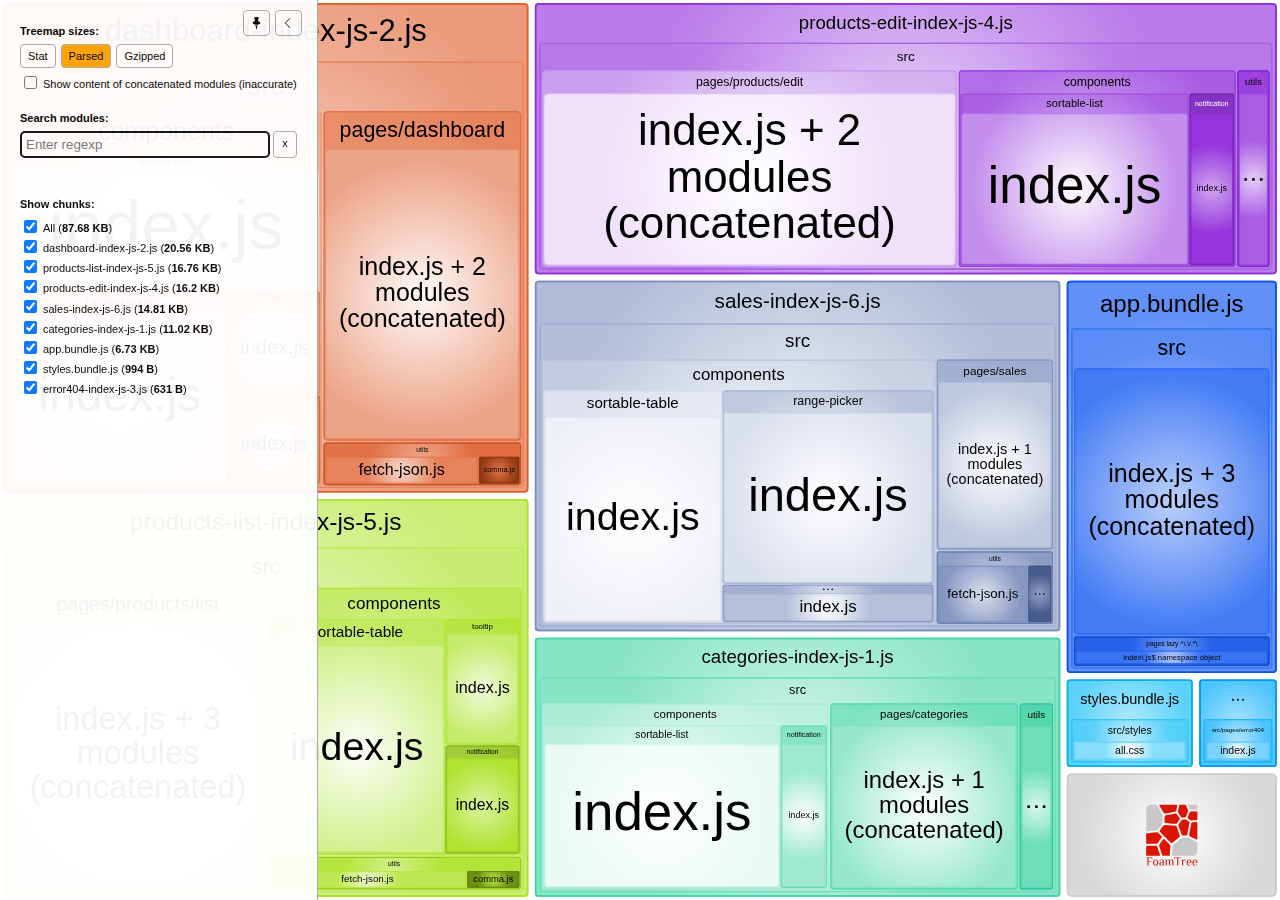
<file: report.html>
<!DOCTYPE html>
<html>
  <head>
    <meta charset="UTF-8"/>
    <meta name="viewport" content="width=device-width, initial-scale=1"/>
    <title>project-structure [8 Nov 2021 at 00:52]</title>
    <link rel="shortcut icon" href="[data-uri]" type="image/x-icon" />

    <script>
      window.enableWebSocket = false;
    </script>
    
  <!-- viewer.js -->
  <script>
    !function(e){var t={};function n(r){if(t[r])return t[r].exports;var i=t[r]={i:r,l:!1,exports:{}};return e[r].call(i.exports,i,i.exports,n),i.l=!0,i.exports}n.m=e,n.c=t,n.d=function(e,t,r){n.o(e,t)||Object.defineProperty(e,t,{enumerable:!0,get:r})},n.r=function(e){"undefined"!=typeof Symbol&&Symbol.toStringTag&&Object.defineProperty(e,Symbol.toStringTag,{value:"Module"}),Object.defineProperty(e,"__esModule",{value:!0})},n.t=function(e,t){if(1&t&&(e=n(e)),8&t)return e;if(4&t&&"object"==typeof e&&e&&e.__esModule)return e;var r=Object.create(null);if(n.r(r),Object.defineProperty(r,"default",{enumerable:!0,value:e}),2&t&&"string"!=typeof e)for(var i in e)n.d(r,i,function(t){return e[t]}.bind(null,i));return r},n.n=function(e){var t=e&&e.__esModule?function(){return e.default}:function(){return e};return n.d(t,"a",t),t},n.o=function(e,t){return Object.prototype.hasOwnProperty.call(e,t)},n.p="/",n(n.s=69)}([function(e,t,n){var r;
/*!
  Copyright (c) 2017 Jed Watson.
  Licensed under the MIT License (MIT), see
  http://jedwatson.github.io/classnames
*/!function(){"use strict";var n={}.hasOwnProperty;function i(){for(var e=[],t=0;t<arguments.length;t++){var r=arguments[t];if(r){var o=typeof r;if("string"===o||"number"===o)e.push(r);else if(Array.isArray(r)&&r.length){var a=i.apply(null,r);a&&e.push(a)}else if("object"===o)for(var s in r)n.call(r,s)&&r[s]&&e.push(s)}}return e.join(" ")}e.exports?(i.default=i,e.exports=i):void 0===(r=function(){return i}.apply(t,[]))||(e.exports=r)}()},function(e,t,n){var r=n(40);"string"==typeof r&&(r=[[e.i,r,""]]);var i={hmr:!0,transform:void 0,insertInto:void 0};n(3)(r,i);r.locals&&(e.exports=r.locals)},function(e,t,n){"use strict";e.exports=function(e){var t=[];return t.toString=function(){return this.map((function(t){var n=function(e,t){var n=e[1]||"",r=e[3];if(!r)return n;if(t&&"function"==typeof btoa){var i=(a=r,"/*# sourceMappingURL=data:application/json;charset=utf-8;base64,"+btoa(unescape(encodeURIComponent(JSON.stringify(a))))+" */"),o=r.sources.map((function(e){return"/*# sourceURL="+r.sourceRoot+e+" */"}));return[n].concat(o).concat([i]).join("\n")}var a;return[n].join("\n")}(t,e);return t[2]?"@media "+t[2]+"{"+n+"}":n})).join("")},t.i=function(e,n){"string"==typeof e&&(e=[[null,e,""]]);for(var r={},i=0;i<this.length;i++){var o=this[i][0];null!=o&&(r[o]=!0)}for(i=0;i<e.length;i++){var a=e[i];null!=a[0]&&r[a[0]]||(n&&!a[2]?a[2]=n:n&&(a[2]="("+a[2]+") and ("+n+")"),t.push(a))}},t}},function(e,t,n){var r,i,o={},a=(r=function(){return window&&document&&document.all&&!window.atob},function(){return void 0===i&&(i=r.apply(this,arguments)),i}),s=function(e,t){return t?t.querySelector(e):document.querySelector(e)},u=function(e){var t={};return function(e,n){if("function"==typeof e)return e();if(void 0===t[e]){var r=s.call(this,e,n);if(window.HTMLIFrameElement&&r instanceof window.HTMLIFrameElement)try{r=r.contentDocument.head}catch(i){r=null}t[e]=r}return t[e]}}(),l=null,c=0,h=[],f=n(29);function d(e,t){for(var n=0;n<e.length;n++){var r=e[n],i=o[r.id];if(i){i.refs++;for(var a=0;a<i.parts.length;a++)i.parts[a](r.parts[a]);for(;a<r.parts.length;a++)i.parts.push(m(r.parts[a],t))}else{var s=[];for(a=0;a<r.parts.length;a++)s.push(m(r.parts[a],t));o[r.id]={id:r.id,refs:1,parts:s}}}}function p(e,t){for(var n=[],r={},i=0;i<e.length;i++){var o=e[i],a=t.base?o[0]+t.base:o[0],s={css:o[1],media:o[2],sourceMap:o[3]};r[a]?r[a].parts.push(s):n.push(r[a]={id:a,parts:[s]})}return n}function g(e,t){var n=u(e.insertInto);if(!n)throw new Error("Couldn't find a style target. This probably means that the value for the 'insertInto' parameter is invalid.");var r=h[h.length-1];if("top"===e.insertAt)r?r.nextSibling?n.insertBefore(t,r.nextSibling):n.appendChild(t):n.insertBefore(t,n.firstChild),h.push(t);else if("bottom"===e.insertAt)n.appendChild(t);else{if("object"!=typeof e.insertAt||!e.insertAt.before)throw new Error("[Style Loader]\n\n Invalid value for parameter 'insertAt' ('options.insertAt') found.\n Must be 'top', 'bottom', or Object.\n (https://github.com/webpack-contrib/style-loader#insertat)\n");var i=u(e.insertAt.before,n);n.insertBefore(t,i)}}function b(e){if(null===e.parentNode)return!1;e.parentNode.removeChild(e);var t=h.indexOf(e);t>=0&&h.splice(t,1)}function v(e){var t=document.createElement("style");if(void 0===e.attrs.type&&(e.attrs.type="text/css"),void 0===e.attrs.nonce){var r=function(){0;return n.nc}();r&&(e.attrs.nonce=r)}return y(t,e.attrs),g(e,t),t}function y(e,t){Object.keys(t).forEach((function(n){e.setAttribute(n,t[n])}))}function m(e,t){var n,r,i,o;if(t.transform&&e.css){if(!(o="function"==typeof t.transform?t.transform(e.css):t.transform.default(e.css)))return function(){};e.css=o}if(t.singleton){var a=c++;n=l||(l=v(t)),r=C.bind(null,n,a,!1),i=C.bind(null,n,a,!0)}else e.sourceMap&&"function"==typeof URL&&"function"==typeof URL.createObjectURL&&"function"==typeof URL.revokeObjectURL&&"function"==typeof Blob&&"function"==typeof btoa?(n=function(e){var t=document.createElement("link");return void 0===e.attrs.type&&(e.attrs.type="text/css"),e.attrs.rel="stylesheet",y(t,e.attrs),g(e,t),t}(t),r=T.bind(null,n,t),i=function(){b(n),n.href&&URL.revokeObjectURL(n.href)}):(n=v(t),r=S.bind(null,n),i=function(){b(n)});return r(e),function(t){if(t){if(t.css===e.css&&t.media===e.media&&t.sourceMap===e.sourceMap)return;r(e=t)}else i()}}e.exports=function(e,t){if("undefined"!=typeof DEBUG&&DEBUG&&"object"!=typeof document)throw new Error("The style-loader cannot be used in a non-browser environment");(t=t||{}).attrs="object"==typeof t.attrs?t.attrs:{},t.singleton||"boolean"==typeof t.singleton||(t.singleton=a()),t.insertInto||(t.insertInto="head"),t.insertAt||(t.insertAt="bottom");var n=p(e,t);return d(n,t),function(e){for(var r=[],i=0;i<n.length;i++){var a=n[i];(s=o[a.id]).refs--,r.push(s)}e&&d(p(e,t),t);for(i=0;i<r.length;i++){var s;if(0===(s=r[i]).refs){for(var u=0;u<s.parts.length;u++)s.parts[u]();delete o[s.id]}}}};var x,w=(x=[],function(e,t){return x[e]=t,x.filter(Boolean).join("\n")});function C(e,t,n,r){var i=n?"":r.css;if(e.styleSheet)e.styleSheet.cssText=w(t,i);else{var o=document.createTextNode(i),a=e.childNodes;a[t]&&e.removeChild(a[t]),a.length?e.insertBefore(o,a[t]):e.appendChild(o)}}function S(e,t){var n=t.css,r=t.media;if(r&&e.setAttribute("media",r),e.styleSheet)e.styleSheet.cssText=n;else{for(;e.firstChild;)e.removeChild(e.firstChild);e.appendChild(document.createTextNode(n))}}function T(e,t,n){var r=n.css,i=n.sourceMap,o=void 0===t.convertToAbsoluteUrls&&i;(t.convertToAbsoluteUrls||o)&&(r=f(r)),i&&(r+="\n/*# sourceMappingURL=data:application/json;base64,"+btoa(unescape(encodeURIComponent(JSON.stringify(i))))+" */");var a=new Blob([r],{type:"text/css"}),s=e.href;e.href=URL.createObjectURL(a),s&&URL.revokeObjectURL(s)}},function(e,t,n){var r=n(32);"string"==typeof r&&(r=[[e.i,r,""]]);var i={hmr:!0,transform:void 0,insertInto:void 0};n(3)(r,i);r.locals&&(e.exports=r.locals)},function(e,t,n){"use strict";
/**
 * filesize
 *
 * @copyright 2018 Jason Mulligan <jason.mulligan@avoidwork.com>
 * @license BSD-3-Clause
 * @version 3.6.1
 */!function(t){var n=/^(b|B)$/,r={iec:{bits:["b","Kib","Mib","Gib","Tib","Pib","Eib","Zib","Yib"],bytes:["B","KiB","MiB","GiB","TiB","PiB","EiB","ZiB","YiB"]},jedec:{bits:["b","Kb","Mb","Gb","Tb","Pb","Eb","Zb","Yb"],bytes:["B","KB","MB","GB","TB","PB","EB","ZB","YB"]}},i={iec:["","kibi","mebi","gibi","tebi","pebi","exbi","zebi","yobi"],jedec:["","kilo","mega","giga","tera","peta","exa","zetta","yotta"]};function o(e){var t=arguments.length>1&&void 0!==arguments[1]?arguments[1]:{},o=[],a=0,s=void 0,u=void 0,l=void 0,c=void 0,h=void 0,f=void 0,d=void 0,p=void 0,g=void 0,b=void 0,v=void 0,y=void 0,m=void 0,x=void 0,w=void 0;if(isNaN(e))throw new Error("Invalid arguments");return l=!0===t.bits,v=!0===t.unix,u=t.base||2,b=void 0!==t.round?t.round:v?1:2,y=void 0!==t.separator&&t.separator||"",m=void 0!==t.spacer?t.spacer:v?"":" ",w=t.symbols||t.suffixes||{},x=2===u&&t.standard||"jedec",g=t.output||"string",h=!0===t.fullform,f=t.fullforms instanceof Array?t.fullforms:[],s=void 0!==t.exponent?t.exponent:-1,c=u>2?1e3:1024,(d=(p=Number(e))<0)&&(p=-p),(-1===s||isNaN(s))&&(s=Math.floor(Math.log(p)/Math.log(c)))<0&&(s=0),s>8&&(s=8),0===p?(o[0]=0,o[1]=v?"":r[x][l?"bits":"bytes"][s]):(a=p/(2===u?Math.pow(2,10*s):Math.pow(1e3,s)),l&&(a*=8)>=c&&s<8&&(a/=c,s++),o[0]=Number(a.toFixed(s>0?b:0)),o[1]=10===u&&1===s?l?"kb":"kB":r[x][l?"bits":"bytes"][s],v&&(o[1]="jedec"===x?o[1].charAt(0):s>0?o[1].replace(/B$/,""):o[1],n.test(o[1])&&(o[0]=Math.floor(o[0]),o[1]=""))),d&&(o[0]=-o[0]),o[1]=w[o[1]]||o[1],"array"===g?o:"exponent"===g?s:"object"===g?{value:o[0],suffix:o[1],symbol:o[1]}:(h&&(o[1]=f[s]?f[s]:i[x][s]+(l?"bit":"byte")+(1===o[0]?"":"s")),y.length>0&&(o[0]=o[0].toString().replace(".",y)),o.join(m))}o.partial=function(e){return function(t){return o(t,e)}},e.exports=o}("undefined"!=typeof window&&window)},function(e,t,n){var r=n(48);"string"==typeof r&&(r=[[e.i,r,""]]);var i={hmr:!0,transform:void 0,insertInto:void 0};n(3)(r,i);r.locals&&(e.exports=r.locals)},function(e,t,n){var r=n(37);"string"==typeof r&&(r=[[e.i,r,""]]);var i={hmr:!0,transform:void 0,insertInto:void 0};n(3)(r,i);r.locals&&(e.exports=r.locals)},function(e,t,n){var r=n(59),i=n(14),o=/[&<>"']/g,a=RegExp(o.source);e.exports=function(e){return(e=i(e))&&a.test(e)?e.replace(o,r):e}},function(e,t,n){var r=n(30);"string"==typeof r&&(r=[[e.i,r,""]]);var i={hmr:!0,transform:void 0,insertInto:void 0};n(3)(r,i);r.locals&&(e.exports=r.locals)},function(e,t,n){var r=n(31);"string"==typeof r&&(r=[[e.i,r,""]]);var i={hmr:!0,transform:void 0,insertInto:void 0};n(3)(r,i);r.locals&&(e.exports=r.locals)},function(e,t,n){var r=n(36);"string"==typeof r&&(r=[[e.i,r,""]]);var i={hmr:!0,transform:void 0,insertInto:void 0};n(3)(r,i);r.locals&&(e.exports=r.locals)},function(e,t,n){var r=n(61);"string"==typeof r&&(r=[[e.i,r,""]]);var i={hmr:!0,transform:void 0,insertInto:void 0};n(3)(r,i);r.locals&&(e.exports=r.locals)},function(e,t,n){var r=n(19).Symbol;e.exports=r},function(e,t,n){var r=n(56);e.exports=function(e){return null==e?"":r(e)}},function(e,t,n){var r=n(28);"string"==typeof r&&(r=[[e.i,r,""]]);var i={hmr:!0,transform:void 0,insertInto:void 0};n(3)(r,i);r.locals&&(e.exports=r.locals)},function(e,t,n){var r=n(38);"string"==typeof r&&(r=[[e.i,r,""]]);var i={hmr:!0,transform:void 0,insertInto:void 0};n(3)(r,i);r.locals&&(e.exports=r.locals)},function(e,t,n){var r=n(39);"string"==typeof r&&(r=[[e.i,r,""]]);var i={hmr:!0,transform:void 0,insertInto:void 0};n(3)(r,i);r.locals&&(e.exports=r.locals)},function(e,t){e.exports=function(e){var t=typeof e;return null!=e&&("object"==t||"function"==t)}},function(e,t,n){var r=n(42),i="object"==typeof self&&self&&self.Object===Object&&self,o=r||i||Function("return this")();e.exports=o},function(e,t,n){var r=n(44),i=n(47);e.exports=function(e){return"symbol"==typeof e||i(e)&&"[object Symbol]"==r(e)}},function(e,t){var n=RegExp("[\\u200d\\ud800-\\udfff\\u0300-\\u036f\\ufe20-\\ufe2f\\u20d0-\\u20ff\\ufe0e\\ufe0f]");e.exports=function(e){return n.test(e)}},function(e,t){
/**
 * Carrot Search FoamTree HTML5 (demo variant)
 * v3.4.5, 4fa198d722d767b68d0409e88290ea6de98d1eaa/4fa198d7, build FOAMTREE-SOFTWARE4-DIST-39, Jul 26, 2017
 * 
 * Carrot Search confidential.
 * Copyright 2002-2017, Carrot Search s.c, All Rights Reserved.
 */
!function(){var e,t=function(){var e,n=window.navigator.userAgent;try{window.localStorage.setItem("ftap5caavc","ftap5caavc"),window.localStorage.removeItem("ftap5caavc"),e=!0}catch(r){e=!1}return{of:function(){return/webkit/i.test(n)},mf:function(){return/Mac/.test(n)},lf:function(){return/iPad|iPod|iPhone/.test(n)},hf:function(){return/Android/.test(n)},ii:function(){return"ontouchstart"in window||!!window.DocumentTouch&&document instanceof window.DocumentTouch},hi:function(){return e},gi:function(){var e=document.createElement("canvas");return!(!e.getContext||!e.getContext("2d"))},Dd:function(e,n){return[].forEach&&t.gi()?e&&e():n&&n()}}}(),n=function(){function e(){return window.performance&&(window.performance.now||window.performance.mozNow||window.performance.msNow||window.performance.oNow||window.performance.webkitNow)||Date.now}var t=e();return{create:function(){return{now:(t=e(),function(){return t.call(window.performance)})};var t},now:function(){return t.call(window.performance)}}}();function r(){function r(){if(!u)throw"AF0";var e=n.now();0!==l&&(o.Kd=e-l),l=e,s=s.filter((function(e){return null!==e})),o.frames++;for(var t=0;t<s.length;t++){var r=s[t];null!==r&&(!0===r.ye.call(r.Yg)?s[t]=null:m.Sc(r.repeat)&&(r.repeat=r.repeat-1,0>=r.repeat&&(s[t]=null)))}s=s.filter((function(e){return null!==e})),u=!1,i(),0!==(e=n.now()-e)&&(o.Jd=e),o.totalTime+=e,o.Oe=1e3*o.frames/o.totalTime,l=0===s.length?0:n.now()}function i(){0<s.length&&!u&&(u=!0,a(r))}var o=this.rg={frames:0,totalTime:0,Jd:0,Kd:0,Oe:0};e=o;var a=t.lf()?function(e){window.setTimeout(e,0)}:window.requestAnimationFrame||window.webkitRequestAnimationFrame||window.mozRequestAnimationFrame||window.oRequestAnimationFrame||window.msRequestAnimationFrame||function(){var e=n.create();return function(t){var n=0;window.setTimeout((function(){var r=e.now();t(),n=e.now()-r}),16>n?16-n:0)}}(),s=[],u=!1,l=0;this.repeat=function(e,t,n){this.cancel(e),s.push({ye:e,Yg:n,repeat:t}),i()},this.d=function(e,t){this.repeat(e,1,t)},this.cancel=function(e){for(var t=0;t<s.length;t++){var n=s[t];null!==n&&n.ye===e&&(s[t]=null)}},this.k=function(){s=[]}}var i,o=t.Dd((function(){function e(){this.buffer=[],this.oa=0,this.Gc=m.extend({},s)}function t(e){return function(){var t,n=this.buffer,r=this.oa;for(n[r++]="call",n[r++]=e,n[r++]=arguments.length,t=0;t<arguments.length;t++)n[r++]=arguments[t];this.oa=r}}function n(e){return function(){return r[e].apply(r,arguments)}}(i=document.createElement("canvas")).width=1,i.height=1;var r=i.getContext("2d"),i=["font"],a="fillStyle globalAlpha globalCompositeOperation lineCap lineDashOffset lineJoin lineWidth miterLimit shadowBlur shadowColor shadowOffsetX shadowOffsetY strokeStyle textAlign textBaseline".split(" "),s={};return a.concat(i).forEach((function(e){s[e]=r[e]})),e.prototype.clear=function(){this.oa=0},e.prototype.Na=function(){return 0===this.oa},e.prototype.Ta=function(e){e instanceof o?function(e,t,n){for(var r=0,i=e.oa,o=e.buffer;r<n;)o[i++]=t[r++];e.oa=i}(e,this.buffer,this.oa):function(e,t,n,r){for(var i=0;i<n;)switch(t[i++]){case"set":e[t[i++]]=t[i++];break;case"setGlobalAlpha":e[t[i++]]=t[i++]*r;break;case"call":var o=t[i++];switch(t[i++]){case 0:e[o]();break;case 1:e[o](t[i++]);break;case 2:e[o](t[i++],t[i++]);break;case 3:e[o](t[i++],t[i++],t[i++]);break;case 4:e[o](t[i++],t[i++],t[i++],t[i++]);break;case 5:e[o](t[i++],t[i++],t[i++],t[i++],t[i++]);break;case 6:e[o](t[i++],t[i++],t[i++],t[i++],t[i++],t[i++]);break;case 7:e[o](t[i++],t[i++],t[i++],t[i++],t[i++],t[i++],t[i++]);break;case 8:e[o](t[i++],t[i++],t[i++],t[i++],t[i++],t[i++],t[i++],t[i++]);break;case 9:e[o](t[i++],t[i++],t[i++],t[i++],t[i++],t[i++],t[i++],t[i++],t[i++]);break;default:throw"CB0"}}}(e,this.buffer,this.oa,m.B(e.globalAlpha,1))},e.prototype.replay=e.prototype.Ta,e.prototype.d=function(){return new e},e.prototype.scratch=e.prototype.d,"arc arcTo beginPath bezierCurveTo clearRect clip closePath drawImage fill fillRect fillText lineTo moveTo putImageData quadraticCurveTo rect rotate scale setLineDash setTransform stroke strokeRect strokeText transform translate".split(" ").forEach((function(n){e.prototype[n]=t(n)})),["measureText","createLinearGradient","createRadialGradient","createPattern","getLineDash"].forEach((function(t){e.prototype[t]=n(t)})),["save","restore"].forEach((function(r){e.prototype[r]=function(e,t){return function(){e.apply(this,arguments),t.apply(this,arguments)}}(t(r),n(r))})),i.forEach((function(t){Object.defineProperty(e.prototype,t,{set:function(e){r[t]=e,this.Gc[t]=e;var n=this.buffer;n[this.oa++]="set",n[this.oa++]=t,n[this.oa++]=e},get:function(){return this.Gc[t]}})})),a.forEach((function(t){Object.defineProperty(e.prototype,t,{set:function(e){this.Gc[t]=e;var n=this.buffer;n[this.oa++]="globalAlpha"===t?"setGlobalAlpha":"set",n[this.oa++]=t,n[this.oa++]=e},get:function(){return this.Gc[t]}})})),e.prototype.roundRect=function(e,t,n,r,i){this.beginPath(),this.moveTo(e+i,t),this.lineTo(e+n-i,t),this.quadraticCurveTo(e+n,t,e+n,t+i),this.lineTo(e+n,t+r-i),this.quadraticCurveTo(e+n,t+r,e+n-i,t+r),this.lineTo(e+i,t+r),this.quadraticCurveTo(e,t+r,e,t+r-i),this.lineTo(e,t+i),this.quadraticCurveTo(e,t,e+i,t),this.closePath()},e.prototype.fillPolygonWithText=function(e,t,n,r,i){i||(i={});var a={sb:m.B(i.maxFontSize,D.Ea.sb),Zc:m.B(i.minFontSize,D.Ea.Zc),lineHeight:m.B(i.lineHeight,D.Ea.lineHeight),pb:m.B(i.horizontalPadding,D.Ea.pb),eb:m.B(i.verticalPadding,D.Ea.eb),tb:m.B(i.maxTotalTextHeight,D.Ea.tb),fontFamily:m.B(i.fontFamily,D.Ea.fontFamily),fontStyle:m.B(i.fontStyle,D.Ea.fontStyle),fontVariant:m.B(i.fontVariant,D.Ea.fontVariant),fontWeight:m.B(i.fontWeight,D.Ea.fontWeight),verticalAlign:m.B(i.verticalAlign,D.Ea.verticalAlign)},s=i.cache;if(s&&m.Q(i,"area")){s.jd||(s.jd=new o);var u=i.area,l=m.B(i.cacheInvalidationThreshold,.05);e=D.xe(a,this,r,e,z.q(e,{}),{x:t,y:n},i.allowForcedSplit||!1,i.allowEllipsis||!1,s,u,l,i.invalidateCache)}else e=D.Le(a,this,r,e,z.q(e,{}),{x:t,y:n},i.allowForcedSplit||!1,i.allowEllipsis||!1);return e.la?{fit:!0,lineCount:e.mc,fontSize:e.fontSize,box:{x:e.da.x,y:e.da.y,w:e.da.f,h:e.da.i},ellipsis:e.ec}:{fit:!1}},e})),a=t.Dd((function(){function e(e){this.O=e,this.d=[],this.Ib=[void 0],this.Nc=["#SIZE#px sans-serif"],this.Ld=[0],this.Md=[1],this.ie=[0],this.je=[0],this.ke=[0],this.Qd=[10],this.hc=[10],this.Sb=[this.Ib,this.Nc,this.hc,this.Ld,this.Md,this.ie,this.Qd,this.je,this.ke],this.ga=[1,0,0,1,0,0]}function t(e){var t=e.O,n=e.Sb[0].length-1;e.Ib[n]&&(t.setLineDash(e.Ib[n]),t.Tj=e.Ld[n]),t.miterLimit=e.Qd[n],t.lineWidth=e.Md[n],t.shadowBlur=e.ie[n],t.shadowOffsetX=e.je[n],t.shadowOffsetY=e.ke[n],t.font=e.Nc[n].replace("#SIZE#",e.hc[n].toString())}function n(e,t,n){return e*n[0]+t*n[2]+n[4]}function r(e,t,n){return e*n[1]+t*n[3]+n[5]}function i(e,t){for(var n=0;n<e.length;n++)e[n]*=t[0];return e}e.prototype.save=function(){this.d.push(this.ga.slice(0));for(var e=0;e<this.Sb.length;e++){var t=this.Sb[e];t.push(t[t.length-1])}this.O.save()},e.prototype.restore=function(){this.ga=this.d.pop();for(var e=0;e<this.Sb.length;e++)this.Sb[e].pop();this.O.restore(),t(this)},e.prototype.scale=function(e,n){(r=this.ga)[0]*=e,r[1]*=e,r[2]*=n,r[3]*=n;var r=this.ga,o=this.Sb,a=o[0].length-1,s=this.Ib[a];for(s&&i(s,r),s=2;s<o.length;s++){o[s][a]*=r[0]}t(this)},e.prototype.translate=function(e,t){var n=this.ga;n[4]+=n[0]*e+n[2]*t,n[5]+=n[1]*e+n[3]*t},["moveTo","lineTo"].forEach((function(t){e.prototype[t]=function(e){return function(t,i){var o=this.ga;return this.O[e].call(this.O,n(t,i,o),r(t,i,o))}}(t)})),["clearRect","fillRect","strokeRect","rect"].forEach((function(t){e.prototype[t]=function(e){return function(t,i,o,a){var s=this.ga;return this.O[e].call(this.O,n(t,i,s),r(t,i,s),o*s[0],a*s[3])}}(t)})),"fill stroke beginPath closePath clip createImageData createPattern getImageData putImageData getLineDash setLineDash".split(" ").forEach((function(t){e.prototype[t]=function(e){return function(){return this.O[e].apply(this.O,arguments)}}(t)})),[{vb:"lineDashOffset",zb:function(e){return e.Ld}},{vb:"lineWidth",zb:function(e){return e.Md}},{vb:"miterLimit",zb:function(e){return e.Qd}},{vb:"shadowBlur",zb:function(e){return e.ie}},{vb:"shadowOffsetX",zb:function(e){return e.je}},{vb:"shadowOffsetY",zb:function(e){return e.ke}}].forEach((function(t){Object.defineProperty(e.prototype,t.vb,{set:function(e){var n=t.zb(this);e*=this.ga[0],n[n.length-1]=e,this.O[t.vb]=e}})}));var o=/(\d+(?:\.\d+)?)px/;return Object.defineProperty(e.prototype,"font",{set:function(e){var t=o.exec(e);if(1<t.length){var n=this.hc.length-1;this.hc[n]=parseFloat(t[1]),this.Nc[n]=e.replace(o,"#SIZE#px"),this.O.font=this.Nc[n].replace("#SIZE#",(this.hc[n]*this.ga[0]).toString())}}}),"fillStyle globalAlpha globalCompositeOperation lineCap lineJoin shadowColor strokeStyle textAlign textBaseline".split(" ").forEach((function(t){Object.defineProperty(e.prototype,t,{set:function(e){this.O[t]=e}})})),e.prototype.arc=function(e,t,i,o,a,s){var u=this.ga;this.O.arc(n(e,t,u),r(e,t,u),i*u[0],o,a,s)},e.prototype.arcTo=function(e,t,i,o,a){var s=this.ga;this.O.arc(n(e,t,s),r(e,t,s),n(i,o,s),r(i,o,s),a*s[0])},e.prototype.bezierCurveTo=function(e,t,i,o,a,s){var u=this.ga;this.O.bezierCurveTo(n(e,t,u),r(e,t,u),n(i,o,u),r(i,o,u),n(a,s,u),r(a,s,u))},e.prototype.drawImage=function(e,t,i,o,a,s,u,l,c){function h(t,i,o,a){d.push(n(t,i,f)),d.push(r(t,i,f)),o=m.V(o)?e.width:o,a=m.V(a)?e.height:a,d.push(o*f[0]),d.push(a*f[3])}var f=this.ga,d=[e];m.V(s)?h(t,i,o,a):h(s,u,l,c),this.O.drawImage.apply(this.O,d)},e.prototype.quadraticCurveTo=function(e,t,i,o){var a=this.ga;this.O.quadraticCurveTo(n(e,t,a),r(e,t,a),n(i,o,a),r(i,o,a))},e.prototype.fillText=function(e,t,i,o){var a=this.ga;this.O.fillText(e,n(t,i,a),r(t,i,a),m.Sc(o)?o*a[0]:1e20)},e.prototype.setLineDash=function(e){e=i(e.slice(0),this.ga),this.Ib[this.Ib.length-1]=e,this.O.setLineDash(e)},e})),s=(i=!t.of()||t.lf()||t.hf()?1:7,{eh:function(){function e(e){e.beginPath(),u.le(e,l)}(a=document.createElement("canvas")).width=800,a.height=600;var t,r=a.getContext("2d"),o=a.width,a=a.height,s=0,l=[{x:0,y:100}];for(t=1;6>=t;t++)s=2*t*Math.PI/6,l.push({x:0+100*Math.sin(s),y:0+100*Math.cos(s)});t={polygonPlainFill:[e,function(e){e.fillStyle="rgb(255, 0, 0)",e.fill()}],polygonPlainStroke:[e,function(e){e.strokeStyle="rgb(128, 0, 0)",e.lineWidth=2,e.closePath(),e.stroke()}],polygonGradientFill:[e,function(e){var t=e.createRadialGradient(0,0,10,0,0,60);t.addColorStop(0,"rgb(255, 0, 0)"),t.addColorStop(1,"rgb(255, 255, 0)"),e.fillStyle=t,e.fill()}],polygonGradientStroke:[e,function(e){var t=e.createLinearGradient(-100,-100,100,100);t.addColorStop(0,"rgb(224, 0, 0)"),t.addColorStop(1,"rgb(32, 0, 0)"),e.strokeStyle=t,e.lineWidth=2,e.closePath(),e.stroke()}],polygonExposureShadow:[e,function(e){e.shadowBlur=50,e.shadowColor="rgba(0, 0, 0, 1)",e.fillStyle="rgba(0, 0, 0, 1)",e.globalCompositeOperation="source-over",e.fill(),e.shadowBlur=0,e.shadowColor="transparent",e.globalCompositeOperation="destination-out",e.fill()}],labelPlainFill:[function(e){e.fillStyle="#000",e.font="24px sans-serif",e.textAlign="center"},function(e){e.fillText("Some text",0,-16),e.fillText("for testing purposes",0,16)}]},s=100/Object.keys(t).length;var c,h=n.now(),f={};for(c in t){var d,p=t[c],g=n.now(),b=0;do{for(r.save(),r.translate(Math.random()*o,Math.random()*a),d=3*Math.random()+.5,r.scale(d,d),d=0;d<p.length;d++)p[d](r);r.restore(),b++,d=n.now()}while(d-g<s);f[c]=i*(d-g)/b}return f.total=n.now()-h,f}}),u={le:function(e,t){var n=t[0];e.moveTo(n.x,n.y);for(var r=t.length-1;0<r;r--)n=t[r],e.lineTo(n.x,n.y)},rj:function(e,t,n,r){var i,o,a,s,u,l=[],c=0,h=t.length;for(a=0;a<h;a++)i=t[a],o=t[(a+1)%h],i=z.d(i,o),i=Math.sqrt(i),l.push(i),c+=i;n=r*(n+.5*r*c/h),r={};c={};var f={};for(a=0;a<h;a++)i=t[a],o=t[(a+1)%h],s=t[(a+2)%h],u=l[(a+1)%h],u=Math.min(.5,n/u),z.Aa(1-u,o,s,c),z.Aa(u,o,s,f),0==a&&(s=Math.min(.5,n/l[0]),z.Aa(s,i,o,r),e.moveTo(r.x,r.y)),e.quadraticCurveTo(o.x,o.y,c.x,c.y),e.lineTo(f.x,f.y);return!0}};function l(e){function t(e){c[e].style.opacity=f*h[e]}function n(e){e.width=Math.round(o*e.n),e.height=Math.round(a*e.n)}function r(){return/relative|absolute|fixed/.test(window.getComputedStyle(i,null).getPropertyValue("position"))}var i,o,a,s,u,l=[],c={},h={},f=0;this.H=function(t){i=t,r()||(i.style.position="relative"),0!=i.clientWidth&&0!=i.clientHeight||I.Pa("element has zero dimensions: "+i.clientWidth+" x "+i.clientHeight+"."),i.innerHTML="",o=i.clientWidth,a=i.clientHeight,s=0!==o?o:void 0,u=0!==a?a:void 0,"embedded"===i.getAttribute("data-foamtree")&&I.Pa("visualization already embedded in the element."),i.setAttribute("data-foamtree","embedded"),e.c.p("stage:initialized",this,i,o,a)},this.lb=function(){i.removeAttribute("data-foamtree"),l=[],c={},e.c.p("stage:disposed",this,i)},this.k=function(){if(r()||(i.style.position="relative"),o=i.clientWidth,a=i.clientHeight,0!==o&&0!==a&&(o!==s||a!==u)){for(var t=l.length-1;0<=t;t--)n(l[t]);e.c.p("stage:resized",s,u,o,a),s=o,u=a}},this.fj=function(e,t){e.n=t,n(e)},this.oc=function(r,o,a){var s=document.createElement("canvas");return s.setAttribute("style","position: absolute; top: 0; bottom: 0; left: 0; right: 0; width: 100%; height: 100%; -webkit-touch-callout: none; -webkit-user-select: none; -moz-user-select: none; -ms-user-select: none; user-select: none;"),s.n=o,n(s),l.push(s),c[r]=s,h[r]=1,t(r),a||i.appendChild(s),e.c.p("stage:newLayer",r,s),s},this.kc=function(e,n){return m.V(n)||(h[e]=n,t(e)),h[e]},this.d=function(e){return m.V(e)||(f=e,m.Ga(c,(function(e,n){t(n)}))),f}}function c(e){function t(e,t,n){return y=!0,p.x=0,p.y=0,g.x=0,g.y=0,a=f,s.x=d.x,s.y=d.y,t(),u*=e,l=n?u/a:e,l=Math.max(.25/a,l),!0}function n(e,t){return t.x=e.x/f+d.x,t.y=e.y/f+d.y,t}function r(e,t,n,r,i,o,a,s,u){var l=(e-n)*(o-s)-(t-r)*(i-a);return!(1e-5>Math.abs(l))&&(u.x=((e*r-t*n)*(i-a)-(e-n)*(i*s-o*a))/l,u.y=((e*r-t*n)*(o-s)-(t-r)*(i*s-o*a))/l,!0)}var i,o,a=1,s={x:0,y:0},u=1,l=1,c=1,h={x:0,y:0},f=1,d={x:0,y:0},p={x:0,y:0},g={x:0,y:0},b={x:0,y:0,f:0,i:0},v={x:0,y:0,f:0,i:0,scale:1},y=!0;e.c.j("stage:initialized",(function(e,t,n,r){i=n,o=r,b.x=0,b.y=0,b.f=n,b.i=r,v.x=0,v.y=0,v.f=n,v.i=r,v.scale=1})),e.c.j("stage:resized",(function(e,t,n,r){function a(e){e.x*=l,e.y*=c}function u(e){a(e),e.f*=l,e.i*=c}i=n,o=r;var l=n/e,c=r/t;a(s),a(d),a(h),a(p),a(g),u(b),u(v)})),this.Yb=function(e,r){return t(r,(function(){n(e,h)}),!0)},this.Y=function(e,n){if(1==Math.round(1e4*n)/1e4){var i=b.x-d.x,o=b.y-d.y;return t(1,(function(){}),!0),this.d(-i,-o)}return t(n,(function(){for(var t=!1;!t;){t=Math.random();var n=Math.random(),i=Math.random(),o=Math.random();t=r(e.x+t*e.f,e.y+n*e.i,b.x+t*b.f,b.y+n*b.i,e.x+i*e.f,e.y+o*e.i,b.x+i*b.f,b.y+o*b.i,h)}}),!0)},this.sc=function(e,n){var a,s,u,l;return(a=e.f/e.i)<(s=i/o)?(u=e.i*s,l=e.i,a=e.x-.5*(u-e.f),s=e.y):a>s?(u=e.f,l=e.f*o/i,a=e.x,s=e.y-.5*(l-e.i)):(a=e.x,s=e.y,u=e.f,l=e.i),a-=u*n,u*=1+2*n,r(a,s-=l*n,d.x,d.y,a+u,s,d.x+i/f,d.y,h)?t(i/f/u,m.ta,!1):(y=!1,this.d(f*(d.x-a),f*(d.y-s)))},this.d=function(e,t){var n=Math.round(1e4*e)/1e4,r=Math.round(1e4*t)/1e4;return g.x+=n/f,g.y+=r/f,0!==n||0!==r},this.reset=function(e){return e&&this.content(0,0,i,o),this.Y({x:b.x+d.x,y:b.y+d.y,f:b.f/f,i:b.i/f},c/u)},this.Qb=function(e){c=Math.min(1,Math.round(1e4*(e||u))/1e4)},this.k=function(){return d.x<b.x?(b.x-d.x)*f:d.x+i/f>b.x+b.f?-(d.x+i/f-b.x-b.f)*f:0},this.A=function(){return d.y<b.y?(b.y-d.y)*f:d.y+o/f>b.y+b.i?-(d.y+o/f-b.y-b.i)*f:0},this.update=function(e){var t=Math.abs(Math.log(l));6>t?t=2:(t/=4,t+=3*t*(1<l?e:1-e)),t=1<l?Math.pow(e,t):1-Math.pow(1-e,t),f=a*(t=(y?t:1)*(l-1)+1),d.x=h.x-(h.x-s.x)/t,d.y=h.y-(h.y-s.y)/t,d.x-=p.x*(1-e)+g.x*e,d.y-=p.y*(1-e)+g.y*e,1===e&&(p.x=g.x,p.y=g.y),v.x=d.x,v.y=d.y,v.f=i/f,v.i=o/f,v.scale=f},this.S=function(e){return e.x=v.x,e.y=v.y,e.scale=v.scale,e},this.absolute=function(e,t){return n(e,t||{})},this.nd=function(e,t){var n=t||{};return n.x=(e.x-d.x)*f,n.y=(e.y-d.y)*f,n},this.Hc=function(e){return this.scale()<c/e},this.Rd=function(){return m.Fd(f,1)},this.scale=function(){return Math.round(1e4*f)/1e4},this.content=function(e,t,n,r){b.x=e,b.y=t,b.f=n,b.i=r},this.Jc=function(e,t){var n;for(n=e.length-1;0<=n;n--){var r=e[n];r.save(),r.scale(f,f),r.translate(-d.x,-d.y)}for(t(v),n=e.length-1;0<=n;n--)(r=e[n]).restore()}}var h=new function(){function e(e){if("hsl"==e.model||"hsla"==e.model)return e;var t,n=e.r/=255,r=e.g/=255,i=e.b/=255,o=Math.max(n,r,i),a=(o+(u=Math.min(n,r,i)))/2;if(o==u)t=u=0;else{var s=o-u,u=.5<a?s/(2-o-u):s/(o+u);switch(o){case n:t=(r-i)/s+(r<i?6:0);break;case r:t=(i-n)/s+2;break;case i:t=(n-r)/s+4}t/=6}return e.h=360*t,e.s=100*u,e.l=100*a,e.model="hsl",e}var t={h:0,s:0,l:0,a:1,model:"hsla"};this.Ba=function(n){return m.Tc(n)?e(h.Hg(n)):m.jc(n)?e(n):t},this.Hg=function(e){var n;return(n=/rgba\(\s*([^,\s]+)\s*,\s*([^,\s]+)\s*,\s*([^,\s]+)\s*,\s*([^,\s]+)\s*\)/.exec(e))&&5==n.length?{r:parseFloat(n[1]),g:parseFloat(n[2]),b:parseFloat(n[3]),a:parseFloat(n[4]),model:"rgba"}:(n=/hsla\(\s*([^,\s]+)\s*,\s*([^,%\s]+)%\s*,\s*([^,\s%]+)%\s*,\s*([^,\s]+)\s*\)/.exec(e))&&5==n.length?{h:parseFloat(n[1]),s:parseFloat(n[2]),l:parseFloat(n[3]),a:parseFloat(n[4]),model:"hsla"}:(n=/rgb\(\s*([^,\s]+)\s*,\s*([^,\s]+)\s*,\s*([^,\s]+)\s*\)/.exec(e))&&4==n.length?{r:parseFloat(n[1]),g:parseFloat(n[2]),b:parseFloat(n[3]),a:1,model:"rgb"}:(n=/hsl\(\s*([^,\s]+)\s*,\s*([^,\s%]+)%\s*,\s*([^,\s%]+)%\s*\)/.exec(e))&&4==n.length?{h:parseFloat(n[1]),s:parseFloat(n[2]),l:parseFloat(n[3]),a:1,model:"hsl"}:(n=/#([0-9a-fA-F]{2})([0-9a-fA-F]{2})([0-9a-fA-F]{2})/.exec(e))&&4==n.length?{r:parseInt(n[1],16),g:parseInt(n[2],16),b:parseInt(n[3],16),a:1,model:"rgb"}:(n=/#([0-9a-fA-F])([0-9a-fA-F])([0-9a-fA-F])/.exec(e))&&4==n.length?{r:17*parseInt(n[1],16),g:17*parseInt(n[2],16),b:17*parseInt(n[3],16),a:1,model:"rgb"}:t},this.Cg=function(e){function t(e,t,n){return 0>n&&(n+=1),1<n&&(n-=1),n<1/6?e+6*(t-e)*n:.5>n?t:n<2/3?e+(t-e)*(2/3-n)*6:e}if("rgb"==e.model||"rgba"==e.model)return Math.sqrt(e.r*e.r*.241+e.g*e.g*.691+e.b*e.b*.068)/255;var n,r;n=e.l/100;var i=e.s/100;if(r=e.h/360,0==e.Wj)n=e=r=n;else{var o=2*n-(i=.5>n?n*(1+i):n+i-n*i);n=t(o,i,r+1/3),e=t(o,i,r),r=t(o,i,r-1/3)}return Math.sqrt(65025*n*n*.241+65025*e*e*.691+65025*r*r*.068)/255},this.Ng=function(e){if(m.Tc(e))return e;if(!m.jc(e))return"#000";switch(e.model){case"hsla":return h.Ig(e);case"hsl":return h.Ac(e);case"rgba":return h.Lg(e);case"rgb":return h.Kg(e);default:return"#000"}},this.Lg=function(e){return"rgba("+(.5+e.r|0)+","+(.5+e.g|0)+","+(.5+e.b|0)+","+e.a+")"},this.Kg=function(e){return"rgba("+(.5+e.r|0)+","+(.5+e.g|0)+","+(.5+e.b|0)+")"},this.Ig=function(e){return"hsla("+(.5+e.h|0)+","+(.5+e.s|0)+"%,"+(.5+e.l|0)+"%,"+e.a+")"},this.Ac=function(e){return"hsl("+(.5+e.h|0)+","+(.5+e.s|0)+"%,"+(.5+e.l|0)+"%)"},this.Y=function(e,t,n){return"hsl("+(.5+e|0)+","+(.5+t|0)+"%,"+(.5+n|0)+"%)"}};function f(){var e,t=!1,n=[],r=this,i=new function(){this.N=function(i){return i&&(t?i.apply(r,e):n.push(i)),this},this.ih=function(e){return r=e,{then:this.N}}};this.J=function(){e=arguments;for(var i=0;i<n.length;i++)n[i].apply(r,e);return t=!0,this},this.L=function(){return i}}function d(e){var t=new f,n=e.length;if(0<e.length)for(var r=e.length-1;0<=r;r--)e[r].N((function(){0==--n&&t.J()}));else t.J();return t.L()}function p(e){var t=0;this.d=function(){t++},this.k=function(){0===--t&&e()},this.clear=function(){t=0},this.A=function(){return 0===t}}var g=function(e,t,n,r){return r=r||{},e=e.getBoundingClientRect(),r.x=t-e.left,r.y=n-e.top,r};function b(){var e=document,t={};this.addEventListener=function(n,r){var i=t[n];i||(i=[],t[n]=i),i.push(r),e.addEventListener(n,r)},this.d=function(){m.Ga(t,(function(t,n){for(var r=t.length-1;0<=r;r--)e.removeEventListener(n,t[r])}))}}function v(e){function n(e){return function(t){r(t)&&e.apply(this,arguments)}}function r(t){for(t=t.target;t;){if(t===e)return!0;t=t.parentElement}return!1}function i(e,t,n){o(e,n=n||{});for(var r=0;r<t.length;r++)t[r].call(e.target,n);return(void 0===n.Mb&&n.zi||"prevent"===n.Mb)&&e.preventDefault(),n}function o(t,n){return g(e,t.clientX,t.clientY,n),n.altKey=t.altKey,n.metaKey=t.metaKey,n.ctrlKey=t.ctrlKey,n.shiftKey=t.shiftKey,n.xb=3===t.which,n}var a=new b,s=[],u=[],l=[],c=[],h=[],f=[],d=[],p=[],v=[],y=[],m=[];this.d=function(e){s.push(e)},this.k=function(e){h.push(e)},this.ya=function(e){u.push(e)},this.Ba=function(e){l.push(e)},this.Pa=function(e){c.push(e)},this.Aa=function(e){m.push(e)},this.za=function(e){f.push(e)},this.Ja=function(e){d.push(e)},this.Y=function(e){p.push(e)},this.A=function(e){v.push(e)},this.S=function(e){y.push(e)},this.lb=function(){a.d()};var x,w,C,S,T={x:0,y:0},M={x:0,y:0},k=!1,j=!1;a.addEventListener("mousedown",n((function(t){if(t.target!==e){var n=i(t,l);M.x=n.x,M.y=n.y,T.x=n.x,T.y=n.y,k=!0,i(t,p),w=!1,x=window.setTimeout((function(){100>z.d(T,n)&&(window.clearTimeout(S),i(t,u),w=!0)}),400)}}))),a.addEventListener("mouseup",(function(e){if(i(e,c),k){if(j&&i(e,y),window.clearTimeout(x),!w&&!j&&r(e)){var t=function(e){var t={};return t.x=e.pageX,t.y=e.pageY,t}(e);C&&100>z.d(t,C)?i(e,h):i(e,s),C=t,S=window.setTimeout((function(){C=null}),350)}j=k=!1}})),a.addEventListener("mousemove",(function(e){var t=o(e,{});r(e)&&i(e,f,{type:"move"}),T.x=t.x,T.y=t.y,k&&!j&&100<z.d(M,T)&&(j=!0),j&&i(e,v,t)})),a.addEventListener("mouseout",n((function(e){i(e,d,{type:"out"})}))),a.addEventListener(void 0!==document.onmousewheel?"mousewheel":"MozMousePixelScroll",n((function(e){var n=e.wheelDelta,r=e.detail;i(e,m,{wd:(r?n?0<n/r/40*r?1:-1:-r/(t.mf()?40:19):n/40)/3,zi:!0})}))),a.addEventListener("contextmenu",n((function(e){e.preventDefault()})))}var y=function(){function e(e){return function(t){return Math.pow(t,e)}}function t(e){return function(t){return 1-Math.pow(1-t,e)}}function n(e){return function(t){return 1>(t*=2)?.5*Math.pow(t,e):1-.5*Math.abs(Math.pow(2-t,e))}}function r(e){return function(t){for(var n=0;n<e.length;n++)t=(0,e[n])(t);return t}}return{pa:function(e){switch(e){case"linear":return y.Jb;case"bounce":return y.Vg;case"squareIn":return y.og;case"squareOut":return y.Rb;case"squareInOut":return y.pg;case"cubicIn":return y.Zg;case"cubicOut":return y.ze;case"cubicInOut":return y.$g;case"quadIn":return y.Ri;case"quadOut":return y.Ti;case"quadInOut":return y.Si;default:return y.Jb}},Jb:function(e){return e},Vg:r([n(2),function(e){return 0===e?0:1===e?1:e*(e*(e*(e*(25.9425*e-85.88)+105.78)-58.69)+13.8475)}]),og:e(2),Rb:t(2),pg:n(2),Zg:e(3),ze:t(3),$g:n(3),Ri:e(2),Ti:t(2),Si:n(2),d:r}}(),m={V:function(e){return void 0===e},nf:function(e){return null===e},Sc:function(e){return"[object Number]"===Object.prototype.toString.call(e)},Tc:function(e){return"[object String]"===Object.prototype.toString.call(e)},Gd:function(e){return"function"==typeof e},jc:function(e){return e===Object(e)},Fd:function(e,t){return 1e-6>e-t&&-1e-6<e-t},jf:function(e){return m.V(e)||m.nf(e)||m.Tc(e)&&!/\S/.test(e)},Q:function(e,t){return e&&e.hasOwnProperty(t)},ob:function(e,t){if(e)for(var n=t.length-1;0<=n;n--)if(e.hasOwnProperty(t[n]))return!0;return!1},extend:function(e){return m.dh(Array.prototype.slice.call(arguments,1),(function(t){if(t)for(var n in t)t.hasOwnProperty(n)&&(e[n]=t[n])})),e},A:function(e,t){return e.map((function(e){return e[t]}),[])},dh:function(e,t,n){null!=e&&(e.forEach?e.forEach(t,n):m.Ga(e,t,n))},Ga:function(e,t,n){for(var r in e)if(e.hasOwnProperty(r)&&!1===t.call(n,e[r],r,e))break},B:function(){for(var e=0;e<arguments.length;e++){var t=arguments[e];if(!(m.V(t)||m.Sc(t)&&isNaN(t)||m.Tc(t)&&m.jf(t)))return t}},cg:function(e,t){var n=e.indexOf(t);0<=n&&e.splice(n,1)},ah:function(e,t,n){var r;return function(){var i=this,o=arguments,a=n&&!r;clearTimeout(r),r=setTimeout((function(){r=null,n||e.apply(i,o)}),t),a&&e.apply(i,o)}},defer:function(e){setTimeout(e,1)},k:function(e){return e},ta:function(){}},x=function(e,n,r){return t.hi()?function(){var t=n+":"+JSON.stringify(arguments),i=window.localStorage.getItem(t);return i&&(i=JSON.parse(i)),i&&Date.now()-i.t<r?i.v:(i=e.apply(this,arguments),window.localStorage.setItem(t,JSON.stringify({v:i,t:Date.now()})),i)}:e},w=function(e,t){function n(){var n=[];if(Array.isArray(e))for(var r=0;r<e.length;r++){var i=e[r];i&&n.push(i.apply(t,arguments))}else e&&n.push(e.apply(t,arguments));return n}return n.empty=function(){return 0===e.length&&!m.Gd(e)},n};function C(){var e={};this.j=function(t,n){var r=e[t];r||(r=[],e[t]=r),r.push(n)},this.p=function(t,n){var r=e[t];if(r)for(var i=Array.prototype.slice.call(arguments,1),o=0;o<r.length;o++)r[o].apply(this,i)}}var S=function(e){for(var t="",n=0;n<e.length;n++)t+=String.fromCharCode(1^e.charCodeAt(n));return t};function T(e){function t(t,n,r){var l,c=this,h=0;this.id=a++,this.name=r||"{unnamed on "+t+"}",this.target=function(){return t},this.Gb=function(){return-1!=u.indexOf(c)},this.start=function(){if(!c.Gb()){if(-1==u.indexOf(c)){var t=s.now();!0===c.xf(t)&&(u=u.slice()).push(c)}0<u.length&&e.repeat(i)}return this},this.stop=function(){for(o(c);l<n.length;l++){var e=n[l];e.jb&&e.Ya.call()}return this},this.eg=function(){l=void 0},this.xf=function(e){var t;if(h++,0!==n.length)for(m.V(l)?(t=n[l=0]).W&&t.W.call(t,e,h,c):t=n[l];l<n.length;){if(t.Ya&&t.Ya.call(t,e,h,c))return!0;t.Da&&t.Da.call(t,e,h,c),m.V(l)&&(l=-1),++l<n.length&&((t=n[l]).W&&t.W.call(t,e,h,c))}return!1}}function r(e){return m.V(e)?u.slice():u.filter((function(t){return t.target()===e}))}function i(){!function(){var e=s.now();u.forEach((function(t){!0!==t.xf(e)&&o(t)}))}(),0==u.length&&e.cancel(i)}function o(e){u=u.filter((function(t){return t!==e}))}var a=0,s=n.create(),u=[];this.d=function(){for(var e=u.length-1;0<=e;e--)u[e].stop();u=[]},this.D=function(){function e(){}function n(e){var t,n,r=e.target,i=e.duration,o=e.ca;this.W=function(){for(var i in t={},e.G)r.hasOwnProperty(i)&&(t[i]={start:m.V(e.G[i].start)?r[i]:m.Gd(e.G[i].start)?e.G[i].start.call(void 0):e.G[i].start,end:m.V(e.G[i].end)?r[i]:m.Gd(e.G[i].end)?e.G[i].end.call(void 0):e.G[i].end,P:m.V(e.G[i].P)?y.Jb:e.G[i].P});n=s.now()},this.Ya=function(){var e,a=s.now()-n;a=0===i?1:Math.min(i,a)/i;for(e in t){var u=t[e];r[e]=u.start+(u.end-u.start)*u.P(a)}return o&&o.call(r,a),1>a}}function i(e,t,n){this.jb=n,this.Ya=function(){return e.call(t),!1}}function o(e){var t;this.W=function(n,r){t=r+e},this.Ya=function(e,n){return n<t}}function a(e){var t;this.W=function(n){t=n+e},this.Ya=function(e){return e<t}}function u(e){this.W=function(){e.forEach((function(e){e.start()}))},this.Ya=function(){for(var t=0;t<e.length;t++)if(e[t].Gb())return!0;return!1}}return e.m=function(e,r){return new function(){function s(t,n,r,o){return n?(m.V(r)&&(r=e),t.Bb(new i(n,r,o))):t}var l=[];this.Bb=function(e){return l.push(e),this},this.fb=function(e){return this.Bb(new a(e))},this.oe=function(e){return this.Bb(new o(e||1))},this.call=function(e,t){return s(this,e,t,!1)},this.jb=function(e,t){return s(this,e,t,!0)},this.ia=function(t){return m.V(t.target)&&(t.target=e),this.Bb(new n(t))},this.Za=function(e){return this.Bb(new u(e))},this.eg=function(){return this.Bb({Ya:function(e,t){return t.eg(),!0}})},this.xa=function(){return new t(e,l,r)},this.start=function(){return this.xa().start()},this.Fg=function(){var e=new f;return this.oe().call(e.J).xa(),e.L()},this.bb=function(){var e=this.Fg();return this.start(),e}}},e.tc=function(t){return r(t).forEach((function(e){e.stop()})),e.m(t,void 0)},e}()}var M=function(){var e={He:function(e,t){if(e.e)for(var n=e.e,r=0;r<n.length;r++)t(n[r],r)},Kc:function(t,n){if(t.e)for(var r=t.e,i=0;i<r.length;i++)if(!1===e.Kc(r[i],n)||!1===n(r[i],i))return!1}};return e.F=e.Kc,e.Lc=function(t,n){if(t.e)for(var r=t.e,i=0;i<r.length;i++)if(!1===n(r[i],i)||!1===e.Lc(r[i],n))return!1},e.Fa=function(t,n){if(t.e)for(var r=t.e,i=0;i<r.length;i++)if(!1===e.Fa(r[i],n))return!1;return n(t)},e.Nj=e.Fa,e.xd=function(t,n){!1!==n(t)&&e.Lc(t,n)},e.Mc=function(t,n){var r=[];return e.Lc(t,(function(e){r.push(e)})),n?r.filter(n):r},e.Ge=function(e,t){for(var n=e.parent;n&&!1!==t(n);)n=n.parent},e.ki=function(e,t){for(var n=e.parent;n&&n!==t;)n=n.parent;return!!n},e}(),z=new function(){function e(e,t){var n=e.x-t.x,r=e.y-t.y;return n*n+r*r}function t(e,t,n){for(var r=0;r<e.length;r++){var i=z.za(e[r],e[r+1]||e[0],t,n,!0);if(i)return i}}return this.za=function(e,t,n,r,i){var o=e.x;e=e.y;var a=t.x-o;t=t.y-e;var s=n.x,u=n.y;n=r.x-s;var l=r.y-u;if(!(1e-12>=(r=a*l-n*t)&&-1e-12<=r)&&(n=((s-=o)*l-n*(u-=e))/r,0<=(r=(s*t-a*u)/r)&&(i||1>=r)&&0<=n&&1>=n))return{x:o+a*n,y:e+t*n}},this.Jg=function(e,t,n,r){var i=e.x;e=e.y;var o=t.x-i;t=t.y-e;var a=n.x;n=n.y;var s=r.x-a,u=o*(r=r.y-n)-s*t;if(!(1e-12>=u&&-1e-12<=u)&&(0<=(r=((a-i)*r-s*(n-e))/u)&&1>=r))return{x:i+o*r,y:e+t*r}},this.Bc=function(e,n,r){for(var i,o=z.k(n,{}),a=(l=z.k(r,{})).x-o.x,s=l.y-o.y,u=[],l=0;l<r.length;l++)i=r[l],u.push({x:i.x-a,y:i.y-s});for(r=[],i=[],l=0;l<e.length;l++){var c=e[l];(f=t(n,o,c))?(r.push(f),i.push(t(u,o,c))):(r.push(null),i.push(null))}for(l=0;l<e.length;l++)if(f=r[l],c=i[l],f&&c){n=e[l];u=o;var h=f.x-o.x,f=f.y-o.y;if(1e-12<(f=Math.sqrt(h*h+f*f))){h=n.x-o.x;var d=n.y-o.y;f=Math.sqrt(h*h+d*d)/f;n.x=u.x+f*(c.x-u.x),n.y=u.y+f*(c.y-u.y)}else n.x=u.x,n.y=u.y}for(l=0;l<e.length;l++)(i=e[l]).x+=a,i.y+=s},this.q=function(e,t){if(0!==e.length){var n,r,i,o;n=r=e[0].x,i=o=e[0].y;for(var a=e.length;0<--a;)n=Math.min(n,e[a].x),r=Math.max(r,e[a].x),i=Math.min(i,e[a].y),o=Math.max(o,e[a].y);return t.x=n,t.y=i,t.f=r-n,t.i=o-i,t}},this.A=function(e){return[{x:e.x,y:e.y},{x:e.x+e.f,y:e.y},{x:e.x+e.f,y:e.y+e.i},{x:e.x,y:e.y+e.i}]},this.k=function(e,t){for(var n=0,r=0,i=e.length,o=e[0],a=0,s=1;s<i-1;s++){var u=e[s],l=e[s+1],c=o.y+u.y+l.y,h=(u.x-o.x)*(l.y-o.y)-(l.x-o.x)*(u.y-o.y);n=n+h*(o.x+u.x+l.x),r=r+h*c,a=a+h}return t.x=n/(3*a),t.y=r/(3*a),t.ja=a/2,t},this.re=function(e,t){this.k(e,t),t.Ob=Math.sqrt(t.ja/Math.PI)},this.Va=function(e,t){for(var n=0;n<e.length;n++){var r=e[n],i=e[n+1]||e[0];if(0>(t.y-r.y)*(i.x-r.x)-(t.x-r.x)*(i.y-r.y))return!1}return!0},this.Mg=function(e,t,n){var r=e.x,i=t.x;if(e.x>t.x&&(r=t.x,i=e.x),i>n.x+n.f&&(i=n.x+n.f),r<n.x&&(r=n.x),r>i)return!1;var o=e.y,a=t.y,s=t.x-e.x;return 1e-7<Math.abs(s)&&(o=(a=(t.y-e.y)/s)*r+(e=e.y-a*e.x),a=a*i+e),o>a&&(r=a,a=o,o=r),a>n.y+n.i&&(a=n.y+n.i),o<n.y&&(o=n.y),o<=a},this.se=function(n,r,i,o,a){var s,u;function l(i,o,a){if(r.x===f.x&&r.y===f.y)return a;var l=t(n,r,f),h=Math.sqrt(e(l,r)/(i*i+o*o));return h<c?(c=h,s=l.x,u=l.y,0!==o?Math.abs(u-r.y)/Math.abs(o):Math.abs(s-r.x)/Math.abs(i)):a}o=m.B(o,.5),a=m.B(a,.5),i=m.B(i,1);var c=Number.MAX_VALUE;u=s=0;var h,f={x:0,y:0},d=o*i;return i*=1-o,o=1-a,f.x=r.x-d,f.y=r.y-a,h=l(d,a,h),f.x=r.x+i,f.y=r.y-a,h=l(i,a,h),f.x=r.x-d,f.y=r.y+o,h=l(d,o,h),f.x=r.x+i,f.y=r.y+o,l(i,o,h)},this.Eg=function(e,t){function n(e,t,n){var r=t.x,i=n.x;t=t.y;var o=i-r,a=(n=n.y)-t;return Math.abs(a*e.x-o*e.y-r*n+i*t)/Math.sqrt(o*o+a*a)}for(var r=e.length,i=n(t,e[r-1],e[0]),o=0;o<r-1;o++){var a=n(t,e[o],e[o+1]);a<i&&(i=a)}return i},this.Wb=function(e,t,n){var r;n={x:t.x+Math.cos(n),y:t.y-Math.sin(n)};var i=[],o=[],a=e.length;for(r=0;r<a;r++){if((s=z.Jg(e[r],e[(r+1)%a],t,n))&&(i.push(s),2==o.push(r)))break}if(2==i.length){var s=i[0],u=(i=i[1],o[0]),l=(o=o[1],[i,s]);for(r=u+1;r<=o;r++)l.push(e[r]);for(r=[s,i];o!=u;)o=(o+1)%a,r.push(e[o]);return e=[l,r],a=n.x-t.x,r=i.x-s.x,0===a&&(a=n.y-t.y,r=i.y-s.y),(0>a?-1:0<a?1:0)!=(0>r?-1:0<r?1:0)&&e.reverse(),e}},this.Aa=function(e,t,n,r){return r.x=e*(t.x-n.x)+n.x,r.y=e*(t.y-n.y)+n.y,r},this.d=e,this.qe=function(e,n,r){if(m.Sc(n))n=2*Math.PI*n/360;else{var i=z.q(e,{});switch(n){case"random":n=Math.random()*Math.PI*2;break;case"top":n=Math.atan2(-i.i,0);break;case"bottom":n=Math.atan2(i.i,0);break;case"topleft":n=Math.atan2(-i.i,-i.f);break;default:n=Math.atan2(i.i,i.f)}}return i=z.k(e,{}),z.Aa(r,t(e,i,{x:i.x+Math.cos(n),y:i.y+Math.sin(n)}),i,{})},this},k=new function(){function e(e,t){this.face=e,this.kd=t,this.pc=this.dd=null}function t(e,t,n){this.ma=[e,t,n],this.C=Array(3);var r=t.y-e.y,i=n.z-e.z,o=t.x-e.x;t=t.z-e.z;var a=n.x-e.x;e=n.y-e.y,this.Oa={x:r*i-t*e,y:t*a-o*i,z:o*e-r*a},this.kb=[],this.td=this.visible=!1}this.S=function(r){function o(t,n,r){var i,o,a=t.ma[0],u=(h=t.Oa).x,l=h.y,h=h.z,f=Array(c);for(i=(n=n.kb).length,s=0;s<i;s++)f[(o=n[s].kd).index]=!0,0>u*(o.x-a.x)+l*(o.y-a.y)+h*(o.z-a.z)&&e.d(t,o);for(i=(n=r.kb).length,s=0;s<i;s++)!0!==f[(o=n[s].kd).index]&&0>u*(o.x-a.x)+l*(o.y-a.y)+h*(o.z-a.z)&&e.d(t,o)}var a,s,u,l,c=r.length;for(a=0;a<c;a++)r[a].index=a,r[a].$b=null;var h,f=[];if(0<(h=function(){function n(e,n,r,i){var o=(n.y-e.y)*(r.z-e.z)-(n.z-e.z)*(r.y-e.y),a=(n.z-e.z)*(r.x-e.x)-(n.x-e.x)*(r.z-e.z),s=(n.x-e.x)*(r.y-e.y)-(n.y-e.y)*(r.x-e.x);return o*i.x+a*i.y+s*i.z>o*e.x+a*e.y+s*e.z?new t(e,n,r):new t(r,n,e)}function i(e,t,n,r){function i(e,t,n){return(e=e.ma)[((t=e[0]==t?0:e[1]==t?1:2)+1)%3]!=n?(t+2)%3:t}t.C[i(t,n,r)]=e,e.C[i(e,r,n)]=t}if(4>c)return 0;var o=r[0],a=r[1],s=r[2],u=r[3],l=n(o,a,s,u),h=n(o,s,u,a),d=n(o,a,u,s),p=n(a,s,u,o);for(i(l,h,s,o),i(l,d,o,a),i(l,p,a,s),i(h,d,u,o),i(h,p,s,u),i(d,p,u,a),f.push(l,h,d,p),o=4;o<c;o++)for(a=r[o],s=0;4>s;s++)l=(u=f[s]).ma[0],0>(h=u.Oa).x*(a.x-l.x)+h.y*(a.y-l.y)+h.z*(a.z-l.z)&&e.d(u,a);return 4}())){for(;h<c;){if((u=r[h]).$b){for(a=u.$b;null!==a;)a.face.visible=!0,a=a.pc;var d,p;a=0;e:for(;a<f.length;a++)if(l=f[a],!1===l.visible){var g=l.C;for(s=0;3>s;s++)if(!0===g[s].visible){d=l,p=s;break e}}l=[];g=[];var b=d,v=p;do{if(l.push(b),g.push(v),v=(v+1)%3,!1===b.C[v].visible)do{for(a=b.ma[v],b=b.C[v],s=0;3>s;s++)b.ma[s]==a&&(v=s)}while(!1===b.C[v].visible&&(b!==d||v!==p))}while(b!==d||v!==p);var y=null,m=null;for(a=0;a<l.length;a++){b=l[a],v=g[a];var x,w=b.C[v],C=b.ma[(v+1)%3],S=b.ma[v],T=C.y-u.y,M=S.z-u.z,z=C.x-u.x,k=C.z-u.z,j=S.x-u.x,L=S.y-u.y;0<i.length?((x=i.pop()).ma[0]=u,x.ma[1]=C,x.ma[2]=S,x.Oa.x=T*M-k*L,x.Oa.y=k*j-z*M,x.Oa.z=z*L-T*j,x.kb.length=0,x.visible=!1,x.td=!0):x={ma:[u,C,S],C:Array(3),Oa:{x:T*M-k*L,y:k*j-z*M,z:z*L-T*j},kb:[],visible:!1},f.push(x),b.C[v]=x,x.C[1]=b,null!==m&&(m.C[0]=x,x.C[2]=m),m=x,null===y&&(y=x),o(x,b,w)}for(m.C[0]=y,y.C[2]=m,a=[],s=0;s<f.length;s++)if(!0===(l=f[s]).visible){for(b=(g=l.kb).length,u=0;u<b;u++)y=(v=g[u]).dd,m=v.pc,null!==y&&(y.pc=m),null!==m&&(m.dd=y),null===y&&(v.kd.$b=m),n.push(v);l.td&&i.push(l)}else a.push(l);f=a}h++}for(a=0;a<f.length;a++)(l=f[a]).td&&i.push(l)}return{Je:f}},e.d=function(t,r){var i;0<n.length?((i=n.pop()).face=t,i.kd=r,i.pc=null,i.dd=null):i=new e(t,r),t.kb.push(i);var o=r.$b;null!==o&&(o.dd=i),i.pc=o,r.$b=i};for(var n=Array(2e3),r=0;r<n.length;r++)n[r]=new e(null,null);var i=Array(1e3);for(r=0;r<i.length;r++)i[r]={ma:Array(3),C:Array(3),Oa:{x:0,y:0,z:0},kb:[],visible:!1}},j=new function(){function e(e,n,r,i,o,a,s,u){var l=(e-r)*(a-u)-(n-i)*(o-s);return Math.abs(l)<t?void 0:{x:((e*i-n*r)*(o-s)-(e-r)*(o*u-a*s))/l,y:((e*i-n*r)*(a-u)-(n-i)*(o*u-a*s))/l}}var t=1e-12;return this.cb=function(n,r){for(var i=n[0],o=i.x,a=i.y,s=i.x,u=i.y,l=n.length-1;0<l;l--)i=n[l],o=Math.min(o,i.x),a=Math.min(a,i.y),s=Math.max(s,i.x),u=Math.max(u,i.y);if(s-o<3*r||u-a<3*r)i=void 0;else{e:{for(null==(i=!0)&&(i=!1),o=[],a=n.length,s=0;s<=a;s++){u=n[s%a],l=n[(s+1)%a];var c,h,f,d=n[(s+2)%a];c=l.x-u.x,h=l.y-u.y;var p=r*c/(f=Math.sqrt(c*c+h*h)),g=r*h/f;if(c=d.x-l.x,h=d.y-l.y,c=r*c/(f=Math.sqrt(c*c+h*h)),h=r*h/f,(u=e(u.x-g,u.y+p,l.x-g,l.y+p,l.x-h,l.y+c,d.x-h,d.y+c))&&(o.push(u),d=o.length,i&&3<=d&&(u=o[d-3],l=o[d-2],d=o[d-1],0>(l.x-u.x)*(d.y-u.y)-(d.x-u.x)*(l.y-u.y)))){i=void 0;break e}}o.shift(),i=3>o.length?void 0:o}if(!i)e:{for(o=n.slice(0),i=0;i<n.length;i++){if(s=n[i%n.length],d=(l=n[(i+1)%n.length]).x-s.x,a=l.y-s.y,d=r*d/(u=Math.sqrt(d*d+a*a)),u=r*a/u,a=s.x-u,s=s.y+d,u=l.x-u,l=l.y+d,0!=o.length){for(g=a-u,h=s-l,d=[],c=f=!0,p=void 0,p=0;p<o.length;p++){var b=g*(s-o[p].y)-(a-o[p].x)*h;b<=t&&b>=-t&&(b=0),d.push(b),0<b&&(f=!1),0>b&&(c=!1)}if(f)o=[];else if(!c){for(g=[],p=0;p<o.length;p++)h=(p+1)%o.length,f=d[p],c=d[h],0<=f&&g.push(o[p]),(0<f&&0>c||0>f&&0<c)&&g.push(e(o[p].x,o[p].y,o[h].x,o[h].y,a,s,u,l));o=g}}if(3>o.length){i=void 0;break e}}i=o}}return i},this},L=new function(){function e(e){for(var t=o=e[0].x,n=a=e[0].y,r=1;r<e.length;r++){var i=e[r],o=Math.min(o,i.x),a=Math.min(a,i.y);t=Math.max(t,i.x),n=Math.max(n,i.y)}return[{x:o+2*(e=t-o),y:a+2*(n-=a),f:0},{x:o+2*e,y:a-2*n,f:0},{x:o-2*e,y:a+2*n,f:0}]}this.S=function(t,n){function r(e){var t=[e[0]],n=e[0][0],r=e[0][1],i=e.length,o=1;e:for(;o<i;o++)for(var a=1;a<i;a++){var s=e[a];if(null!==s){if(s[1]===n){if(t.unshift(s),n=s[0],e[a]=null,t.length===i)break e;continue}if(s[0]===r&&(t.push(s),r=s[1],e[a]=null,t.length===i))break e}}return t[0][0]!=t[i-1][1]&&t.push([t[i-1][1],t[0][0]]),t}function i(e,t,n,r){var i,o=[],a=[],s=n.length,u=t.length,l=0,c=-1,h=-1,f=-1,d=null,p=r;for(r=0;r<s;r++){var g=(p+1)%s,b=n[p][0],v=n[g][0];if(z.d(b.ha,v.ha)>1e-12)if(b.ub&&v.ub){var y=[],m=[];for(i=0;i<u&&(c=(l+1)%u,!(d=z.za(t[l],t[c],b.ha,v.ha,!1))||(m.push(l),2!==y.push(d)));i++)l=c;if(2===y.length){if(c=y[1],b=(d=z.d(b.ha,y[0]))<(c=z.d(b.ha,c))?0:1,d=d<c?1:0,c=m[b],-1===h&&(h=c),-1!==f)for(;c!=f;)f=(f+1)%u,o.push(t[f]),a.push(null);o.push(y[b],y[d]),a.push(n[p][2],null),f=m[d]}}else if(b.ub&&!v.ub)for(i=0;i<u;i++){if(c=(l+1)%u,d=z.za(t[l],t[c],b.ha,v.ha,!1)){if(-1!==f)for(y=f;l!=y;)y=(y+1)%u,o.push(t[y]),a.push(null);o.push(d),a.push(n[p][2]),-1===h&&(h=l);break}l=c}else if(!b.ub&&v.ub)for(i=0;i<u;i++){if(c=(l+1)%u,d=z.za(t[l],t[c],b.ha,v.ha,!1)){o.push(b.ha,d),a.push(n[p][2],null),f=l;break}l=c}else o.push(b.ha),a.push(n[p][2]);p=g}if(0==o.length)a=o=null;else if(-1!==f)for(;h!=f;)f=(f+1)%u,o.push(t[f]),a.push(null);e.o=o,e.C=a}if(1===t.length)t[0].o=n.slice(0),t[0].C=[];else{var o,a;a=e(n);var s,u=[];for(o=0;o<a.length;o++)s=a[o],u.push({x:s.x,y:s.y,z:s.x*s.x+s.y*s.y-s.f});for(o=0;o<t.length;o++)(s=t[o]).o=null,u.push({x:s.x,y:s.y,z:s.x*s.x+s.y*s.y-s.f});var l=k.S(u).Je;for(function(){for(o=0;o<l.length;o++){var e=l[o],t=(i=e.ma)[0],n=i[1],r=i[2],i=t.x,a=t.y,s=(t=t.z,n.x),u=n.y,c=(n=n.z,r.x),h=r.y,f=(r=r.z,i*(u-h)+s*(h-a)+c*(a-u));e.ha={x:-(a*(n-r)+u*(r-t)+h*(t-n))/f/2,y:-(t*(s-c)+n*(c-i)+r*(i-s))/f/2}}}(),function(e){for(o=0;o<l.length;o++){var t=l[o];t.ub=!z.Va(e,t.ha)}}(n),u=function(e,t){var n,r=Array(t.length);for(n=0;n<r.length;n++)r[n]=[];for(n=0;n<e.length;n++){var i=e[n];if(!(0>i.Oa.z))for(var o=i.C,a=0;a<o.length;a++){var s=o[a];if(!(0>s.Oa.z)){var u=(l=i.ma)[(a+1)%3].index,l=l[a].index;2<u&&r[u-3].push([i,s,2<l?t[l-3]:null])}}}return r}(l,t),o=0;o<t.length;o++)if(0!==(s=u[o]).length){var c=t[o],h=(s=r(s)).length,f=-1;for(a=0;a<h;a++)s[a][0].ub&&(f=a);if(0<=f)i(c,n,s,f);else{f=[];var d=[];for(a=0;a<h;a++)z.d(s[a][0].ha,s[(a+1)%h][0].ha)>1e-12&&(f.push(s[a][0].ha),d.push(s[a][2]));c.o=f,c.C=d}c.o&&3>c.o.length&&(c.o=null,c.C=null)}}},this.zc=function(t,n){var r,i,o=!1,a=t.length;for(i=0;i<a;i++)null===(r=t[i]).o&&(o=!0),r.pe=r.f;if(o){o=e(n);var s,u,l=[];for(i=t.length,r=0;r<o.length;r++)s=o[r],l.push({x:s.x,y:s.y,z:s.x*s.x+s.y*s.y});for(r=0;r<i;r++)s=t[r],l.push({x:s.x,y:s.y,z:s.x*s.x+s.y*s.y});for(s=k.S(l).Je,o=Array(i),r=0;r<i;r++)o[r]={};for(l=s.length,r=0;r<l;r++)if(0<(u=s[r]).Oa.z){var c=u.ma,h=c.length;for(u=0;u<h-1;u++){var f=c[u].index-3,d=c[u+1].index-3;0<=f&&0<=d&&(o[f][d]=!0,o[d][f]=!0)}u=c[0].index-3,0<=d&&0<=u&&(o[d][u]=!0,o[u][d]=!0)}for(r=0;r<i;r++){u=o[r],s=t[r];var p;d=Number.MAX_VALUE,l=null;for(p in u)u=t[p],d>(c=z.d(s,u))&&(d=c,l=u);s.Uj=l,s.vf=Math.sqrt(d)}for(i=0;i<a;i++)r=t[i],p=Math.min(Math.sqrt(r.f),.95*r.vf),r.f=p*p;for(this.S(t,n),i=0;i<a;i++)(r=t[i]).pe!==r.f&&0<r.uc&&(p=Math.min(r.uc,r.pe-r.f),r.f+=p,r.uc-=p)}}},_=new function(){this.Dg=function(e){for(var t=0,n=(e=e.e).length,r=0;r<n;r++){var i=e[r];if(i.o){var o=i.x,a=i.y;z.k(i.o,i),t<(i=(0<(o-=i.x)?o:-o)+(0<(i=a-i.y)?i:-i))&&(t=i)}}return t},this.ya=function(e,t){var n,r,i,o,a=e.e;switch(t){case"random":return e.e[Math.floor(a.length*Math.random())];case"topleft":var s=(n=a[0]).x+n.y;for(o=1;o<a.length;o++)(i=(r=a[o]).x+r.y)<s&&(s=i,n=r);return n;case"bottomright":for(s=(n=a[0]).x+n.y,o=1;o<a.length;o++)(i=(r=a[o]).x+r.y)>s&&(s=i,n=r);return n;default:for(n=a[0],i=r=z.d(e,n),o=a.length-1;1<=o;o--)s=a[o],(r=z.d(e,s))<i&&(i=r,n=s);return n}},this.Ja=function(e,t,n){var r=e.e;if(r[0].C){var i,o,a=r.length;for(e=0;e<a;e++)r[e].ld=!1,r[e].ic=0;for(o=i=0,(a=[])[i++]=t||r[0],t=t.ic=0;o<i;)if(!(r=a[o++]).ld&&r.C){n(r,t++,r.ic),r.ld=!0;var s=r.C,u=s.length;for(e=0;e<u;e++){var l=s[e];l&&!0!==l.ld&&(0===l.ic&&(l.ic=r.ic+1),a[i++]=l)}}}else for(e=0;e<r.length;e++)n(r[e],e,1)}},D=function(){function e(e,o,u,c,d,p,g,b){var w=m.extend({},s,e);1>e.lineHeight&&(e.lineHeight=1),e=w.fontFamily;var C=w.fontStyle+" "+w.fontVariant+" "+w.fontWeight,S=w.sb,T=w.Zc,M=C+" "+e;w.Ne=M;var z={la:!1,mc:0,fontSize:0};if(o.save(),o.font=C+" "+x+"px "+e,o.textBaseline="middle",o.textAlign="center",t(o,w),u=u.trim(),v.text=u,function(e,t,n,r){for(var i,o,a=0;a<e.length;a++)e[a].y===t.y&&(void 0===i?i=a:o=a);void 0===o&&(o=i),i!==o&&e[o].x<e[i].x&&(a=i,i=o,o=a),r.o=e,r.q=t,r.vd=n,r.tf=i,r.uf=o}(c,d,p,y),/[\u3000-\u303f\u3040-\u309f\u30a0-\u30ff\uff00-\uff9f\u4e00-\u9faf\u3400-\u4dbf]/.test(u)?(r(v),n(o,v,M),i(w,v,y,T,S,!0,z)):(n(o,v,M),i(w,v,y,T,S,!1,z),!z.la&&(g&&(r(v),n(o,v,M)),b||g)&&(b&&(z.ec=!0),i(w,v,y,T,T,!0,z))),z.la){var k="",j=0,L=Number.MAX_VALUE,_=Number.MIN_VALUE;a(w,v,z.mc,z.fontSize,y,z.ec,(function(e,t){0<k.length&&t===l&&(k+=l),k+=e}),(function(e,t,n,r,i){r===f&&(k+=h),o.save(),o.translate(p.x,t),e=z.fontSize/x,o.scale(e,e),o.fillText(k,0,0),o.restore(),k=n,j<i&&(j=i),L>t&&(L=t),_<t&&(_=t)})),z.da={x:p.x-j/2,y:L-z.fontSize/2,f:j,i:_-L+z.fontSize},o.restore()}else o.clear&&o.clear();return z}function t(e,t){var n=t.Ne,r=u[n];void 0===r&&(r={},u[n]=r),r[l]=e.measureText(l).width,r[c]=e.measureText(c).width}function n(e,t,n){var r,i=t.text.split(/(\n|[ \f\r\t\v\u2028\u2029]+|\u00ad+|\u200b+)/),o=[],a=[],s=i.length>>>1;for(r=0;r<s;r++)o.push(i[2*r]),a.push(i[2*r+1]);for(2*r<i.length&&(o.push(i[2*r]),a.push(void 0)),n=u[n],r=0;r<o.length;r++)void 0===(s=n[i=o[r]])&&(s=e.measureText(i).width,n[i]=s);t.md=o,t.lg=a}function r(e){for(var t=e.text.split(/\s+/),n=[],r={".":!0,",":!0,";":!0,"?":!0,"!":!0,":":!0,"。":!0},i=0;i<t.length;i++){var o=t[i];if(3<o.length){for(var a=(a=(a="")+o.charAt(0))+o.charAt(1),s=2;s<o.length-2;s++){var u=o.charAt(s);r[u]||(a+=d),a+=u}a+=d,a+=o.charAt(o.length-2),a+=o.charAt(o.length-1),n.push(a)}else n.push(o)}e.text=n.join(l)}function i(e,t,n,r,i,o,s){var u=e.lineHeight,l=Math.max(e.eb,.001),c=e.tb,h=t.md,f=n.vd,d=n.q,p=void 0,g=void 0;switch(e.verticalAlign){case"top":f=d.y+d.i-f.y;break;case"bottom":f=f.y-d.y;break;default:f=2*Math.min(f.y-d.y,d.y+d.i-f.y)}if(0>=(c=Math.min(f,c*n.q.i)))s.la=!1;else{f=r,i=Math.min(i,c),d=Math.min(1,c/Math.max(20,t.md.length));do{var b=(f+i)/2,v=Math.min(h.length,Math.floor((c+b*(u-1-2*l))/(b*u))),y=void 0;if(0<v)for(var m=1,x=v;;){var w=Math.floor((m+x)/2);if(a(e,t,w,b,n,o&&b===r&&w===v,null,null)){if(m===(x=p=y=w))break}else if((m=w+1)>x)break}void 0!==y?f=g=b:i=b}while(i-f>d);void 0===g?(s.la=!1,s.fontSize=0):(s.la=!0,s.fontSize=g,s.mc=p,s.ec=o&&b===f)}}function a(e,t,n,r,i,o,a,s){var h=e.pb,f=r*(e.lineHeight-1),d=e.verticalAlign,v=Math.max(e.eb,.001);e=u[e.Ne];var y=t.md;t=t.lg;var m,w=i.o,C=i.vd,S=i.tf,T=i.uf;switch(d){case"top":i=C.y+r/2+r*v,m=1;break;case"bottom":i=C.y-(r*n+f*(n-1))+r/2-r*v,m=-1;break;default:i=C.y-(r*(n-1)/2+f*(n-1)/2),m=1}for(d=i,v=0;v<n;v++)p[2*v]=i-r/2,p[2*v+1]=i+r/2,i+=m*r,i+=m*f;for(;g.length<p.length;)g.push(Array(2));v=p,i=2*n,m=g;for(var M=w.length,z=S,k=(S=(S-1+M)%M,T),j=(T=(T+1)%M,0);j<i;){for(var L=v[j],_=w[S];_.y<L;)z=S,_=w[S=(S-1+M)%M];for(var D=w[T];D.y<L;)k=T,D=w[T=(T+1)%M];var O=w[z],A=w[k];D=A.x+(D.x-A.x)*(L-A.y)/(D.y-A.y);m[j][0]=O.x+(_.x-O.x)*(L-O.y)/(_.y-O.y),m[j][1]=D,j++}for(v=0;v<n;v++)w=2*v,m=(m=(i=C.x)-g[w][0])<(M=g[w][1]-i)?m:M,w=(M=i-g[w+1][0])<(w=g[w+1][1]-i)?M:w,b[v]=2*(m<w?m:w)-h*r;for(z=e[l]*r/x,m=e[c]*r/x,S=b[h=0],C=0,w=void 0,v=0;v<y.length;v++){if(i=y[v],k=t[v],C+(M=e[i]*r/x)<S&&y.length-v>=n-h&&"\n"!=w)C+=M," "===k&&(C+=z),a&&a(i,w);else{if(M>S&&(h!==n-1||!o))return!1;if(h+1>=n)return!!o&&(((n=S-C-m)>m||M>m)&&(0<(n=Math.floor(i.length*n/M))&&a&&a(i.substring(0,n),w)),a&&a(c,void 0),s&&s(h,d,i,w,C),!0);if(h++,s&&s(h,d,i,w,C),d+=r,d+=f,C=M," "===k&&(C+=z),M>(S=b[h])&&(h!==n||!o))return!1}w=k}return s&&s(h,d,void 0,void 0,C),!0}var s={sb:72,Zc:0,lineHeight:1.05,pb:1,eb:.5,tb:.9,fontFamily:"sans-serif",fontStyle:"normal",fontWeight:"normal",fontVariant:"normal",verticalAlign:"center"},u={},l=" ",c="…",h="‐",f="­",d="​",p=[],g=[],b=[],v={text:"",md:void 0,lg:void 0},y={o:void 0,q:void 0,vd:void 0,tf:0,uf:0},x=100;return{Le:e,xe:function(t,n,r,i,o,a,s,u,l,c,h,f){var d,p=0,g=0;return r=r.toString().trim(),!f&&l.result&&r===l.sg&&Math.abs(c-l.ue)/c<=h&&((d=l.result).la&&(p=a.x-l.zg,g=a.y-l.Ag,h=l.jd,n.save(),n.translate(p,g),h.Ta(n),n.restore())),d||((h=l.jd).clear(),(d=e(t,h,r,i,o,a,s,u)).la&&h.Ta(n),l.ue=c,l.zg=a.x,l.Ag=a.y,l.result=d,l.sg=r),d.la?{la:!0,mc:d.mc,fontSize:d.fontSize,da:{x:d.da.x+p,y:d.da.y+g,f:d.da.f,i:d.da.i},ec:d.ec}:{la:!1}},yi:function(){return{ue:0,zg:0,Ag:0,result:void 0,jd:new o,sg:void 0}},Ea:s}}(),O=new function(){function e(e,t){return function(r,i,o,a){function s(e,t,n,r,i){e.o=[{x:t,y:n},{x:t+r,y:n},{x:t+r,y:n+i},{x:t,y:n+i}]}var u=i.x,l=i.y,c=i.f;if(i=i.i,0!=r.length)if(1==r.length)r[0].x=u+c/2,r[0].y=l+i/2,r[0].Ed=0,o&&s(r[0],u,l,c,i);else{r=r.slice(0);for(var h=0,f=0;f<r.length;f++)h+=r[f].T;for(h=c*i/h,f=0;f<r.length;f++)r[f].vc=r[f].T*h;(function e(r,i,a,u,l){if(0!=r.length){var c,h,f,d,p=r.shift(),g=n(p);if(t(u,l)){c=i,f=g/u;do{d=(h=(g=p.shift()).vc)/f;var b=a,v=f;(h=g).x=c+d/2,h.y=b+v/2,o&&s(g,c,a,d,f),c+=d}while(0<p.length);return e(r,i,a+f,u,l-f)}c=a,d=g/l;do{b=c,v=f=(h=(g=p.shift()).vc)/d,(h=g).x=i+d/2,h.y=b+v/2,o&&s(g,i,c,d,f),c+=f}while(0<p.length);return e(r,i+d,a,u-d,l)}})(a=e(r,c,i,[[r.shift()]],a),u,l,c,i)}}}function t(e,t,r,i){function o(e){return Math.max(Math.pow(u*e/s,r),Math.pow(s/(u*e),i))}var a=n(e),s=a*a,u=t*t;for(t=o(e[0].vc),a=1;a<e.length;a++)t=Math.max(t,o(e[a].vc));return t}function n(e){for(var t=0,n=0;n<e.length;n++)t+=e[n].vc;return t}this.te=e((function(e,r,i,o,a){for(var s=1/(a=Math.pow(2,a)),u=r<i;0<e.length;){var l=o[o.length-1],c=e.shift(),h=u?r:i,f=u?a:s,d=u?s:a,p=t(l,h,f,d);l.push(c),p<(h=t(l,h,f,d))&&(l.pop(),o.push([c]),u?i-=n(l)/r:r-=n(l)/i,u=r<i)}return o}),(function(e,t){return e<t})),this.Xb=e((function(e,n,r,i,o){function a(e){if(1<i.length){for(var r=i[i.length-1],o=i[i.length-2].slice(0),a=0;a<r.length;a++)o.push(r[a]);t(o,n,s,u)<e&&i.splice(-2,2,o)}}for(var s=Math.pow(2,o),u=1/s;0<e.length;){if(o=t(r=i[i.length-1],n,s,u),0==e.length)return;var l=e.shift();r.push(l),o<t(r,n,s,u)&&(r.pop(),a(o),i.push([l]))}return a(t(i[i.length-1],n,s,u)),i}),(function(){return!0}))};function A(e){var t,n={},r=e.Ud;e.c.j("model:loaded",(function(e){t=e})),this.H=function(){e.c.p("api:initialized",this)},this.Dc=function(e,t,i,o){this.pd(n,t),this.qd(n,t),this.od(n,t,!1),o&&o(n),e(r,n,i)},this.ud=function(e,n,r,i,o,a,s){if(e){for(e=n.length-1;0<=e;e--){var u=n[e],l=m.extend({group:u.group},o);l[r]=i(u),a(l)}0<n.length&&s(m.extend({groups:M.Mc(t,i).map((function(e){return e.group}))},o))}},this.qd=function(e,t){return e.selected=t.selected,e.hovered=t.Eb,e.open=t.open,e.openness=t.Lb,e.exposed=t.U,e.exposure=t.ka,e.transitionProgress=t.ua,e.revealed=!t.ba.Na(),e.browseable=t.Qa?t.M:void 0,e.visible=t.ea,e.labelDrawn=t.ra&&t.ra.la,e},this.pd=function(e,t){var n=t.parent;return e.group=t.group,e.parent=n&&n.group,e.weightNormalized=t.xg,e.level=t.R-1,e.siblingCount=n&&n.e.length,e.hasChildren=!t.empty(),e.index=t.index,e.indexByWeight=t.Ed,e.description=t.description,e.attribution=t.na,e},this.od=function(e,t,n){if(e.polygonCenterX=t.K.x,e.polygonCenterY=t.K.y,e.polygonArea=t.K.ja,e.boxLeft=t.q.x,e.boxTop=t.q.y,e.boxWidth=t.q.f,e.boxHeight=t.q.i,t.ra&&t.ra.la){var r=t.ra.da;e.labelBoxLeft=r.x,e.labelBoxTop=r.y,e.labelBoxWidth=r.f,e.labelBoxHeight=r.i,e.labelFontSize=t.ra.fontSize}return n&&t.aa&&(e.polygon=t.aa.map((function(e){return{x:e.x,y:e.y}})),e.neighbors=t.C&&t.C.map((function(e){return e&&e.group}))),e}}var I=new function(){var e=window.console;this.Pa=function(e){throw"FoamTree: "+e},this.info=function(t){e.info("FoamTree: "+t)},this.warn=function(t){e.warn("FoamTree: "+t)}};function N(e){function t(t,r){t.e=[],t.La=!0;var o=i(r),a=0;if("flattened"==e.Ua&&0<r.length&&0<t.R){var s=r.reduce((function(e,t){return e+m.B(t.weight,1)}),0);(u=n(t.group,!1)).description=!0,u.T=s*e.cc,u.index=a++,u.parent=t,u.R=t.R+1,u.id=u.id+"_d",t.e.push(u)}for(s=0;s<r.length;s++){var u,l=r[s];if(0>=(u=m.B(l.weight,1))){if(!e.uj)continue;u=.9*o}(l=n(l,!0)).T=u,l.index=a,l.parent=t,l.R=t.R+1,t.e.push(l),a++}}function n(e,t){var n=new ee;return r(e),n.id=e.__id,n.group=e,t&&(l[e.__id]=n),n}function r(e){m.Q(e,"__id")||(Object.defineProperty(e,"__id",{enumerable:!1,configurable:!1,writable:!1,value:u}),u++)}function i(e){for(var t=Number.MAX_VALUE,n=0;n<e.length;n++){var r=e[n].weight;0<r&&t>r&&(t=r)}return t===Number.MAX_VALUE&&(t=1),t}function o(e){if(!e.empty()){var t,n=0;for(t=(e=e.e).length-1;0<=t;t--){var r=e[t].T;n<r&&(n=r)}for(t=e.length-1;0<=t;t--)(r=e[t]).xg=r.T/n}}function a(e){if(!e.empty()){e=e.e.slice(0).sort((function(e,t){return e.T<t.T?1:e.T>t.T?-1:e.index-t.index}));for(var t=0;t<e.length;t++)e[t].Ed=t}}function s(){for(var t=p.e.reduce((function(e,t){return e+t.T}),0),n=0;n<p.e.length;n++){var r=p.e[n];r.na&&(r.T=Math.max(.025,e.Ug)*t)}}var u,l,c,h,f,d=this,p=new ee;this.H=function(){return p},this.S=function(n){var r=n.group.groups,i=e.qi;return!!(!n.e&&!n.description&&r&&0<r.length&&f+r.length<=i)&&(f+=r.length,t(n,r),o(n),a(n),!0)},this.Y=function(e){p.group=e,p.Ca=!1,p.M=!1,p.Qa=!1,p.open=!0,p.Lb=1,u=function e(t,n){if(!t)return n;var r=Math.max(n,t.__id||0),i=t.groups;if(i&&0<i.length)for(var o=i.length-1;0<=o;o--)r=e(i[o],r);return r}(e,0)+1,l={},c={},h={},f=0,e&&(r(e),l[e.__id]=p,m.V(e.id)||(c[e.id]=e),function e(t){var n=t.groups;if(n)for(var i=0;i<n.length;i++){var o=n[i];r(o);var a=o.__id;l[a]=null,h[a]=t,a=o.id,m.V(a)||(c[a]=o),e(o)}}(e)),t(p,e&&e.groups||[]),function(e){if(!e.empty()){var t=n({attribution:!0});t.index=e.e.length,t.parent=e,t.R=e.R+1,t.na=!0,e.e.push(t)}}(p),o(p),s(),a(p)},this.update=function(){M.Fa(p,(function(e){if(!e.empty())for(var t=i((e=e.e).map((function(e){return e.group}))),n=0;n<e.length;n++){var r=e[n];r.T=0<r.group.weight?r.group.weight:.9*t}})),o(p),s(),a(p)},this.k=function(e){return function(){if(m.V(e)||m.nf(e))return[];if(Array.isArray(e))return e.map(d.d,d);if(m.jc(e)){if(m.Q(e,"__id"))return[d.d(e)];if(m.Q(e,"all")){var t=[];return M.F(p,(function(e){t.push(e)})),t}if(m.Q(e,"groups"))return d.k(e.groups)}return[d.d(e)]}().filter((function(e){return void 0!==e}))},this.d=function(e){if(m.jc(e)&&m.Q(e,"__id")){if(e=e.__id,m.Q(l,e)){if(null===l[e]){for(var t=h[e],n=[];t&&(t=t.__id,n.push(t),!l[t]);)t=h[t];for(t=n.length-1;0<=t;t--)this.S(l[n[t]])}return l[e]}}else if(m.Q(c,e))return this.d(c[e])},this.A=function(e,t,n){return{e:d.k(e),Ia:m.B(e&&e[t],!0),Ha:m.B(e&&e.keepPrevious,n)}}}function P(e,t,n){var r={};t.Ha&&M.F(e,(function(e){n(e)&&(r[e.id]=e)})),e=t.e,t=t.Ia;for(var i=e.length-1;0<=i;i--){var o=e[i];r[o.id]=t?o:void 0}var a=[];return m.Ga(r,(function(e){void 0!==e&&a.push(e)})),a}function E(e){function t(e,t){var n=e.ka;t.opacity=1,t.Ka=1,t.va=0>n?1-k.ei/100*n:1,t.wa=0>n?1-k.fi/100*n:1,t.fa=0>n?1+.5*n:1}function n(e){return e=e.ka,Math.max(.001,0===e?1:1+e*(k.Xa-1))}function r(t,n,r,c){var h=a();if(0===t.length&&!h)return(new f).J().L();var g=t.reduce((function(e,t){return e[t.id]=!0,e}),{}),m=[];if(t=[],C.reduce((function(e,t){return e||g[t.id]&&(!t.U||1!==t.ka)||!g[t.id]&&!t.parent.U&&(t.U||-1!==t.ka)}),!1)){var w=[],T={};C.forEach((function(e){g[e.id]&&(e.U||m.push(e),e.U=!0,M.Fa(e,(function(e){w.push(u(e,1)),T[e.id]=!0})))})),0<w.length?(M.F(p,(function(e){g[e.id]||(e.U&&m.push(e),e.U=!1),T[e.id]||w.push(u(e,-1))})),t.push(x.D.m({}).Za(w).call(l).bb()),i(g),t.push(o(h)),r&&(v.sc(S,k.Qc,k.Wa,y.pa(k.gc)),v.Qb())):(t.push(s(r)),n&&M.F(p,(function(e){e.U&&m.push(e)})))}return d(t).N((function(){b.ud(n,m,"exposed",(function(e){return e.U}),{indirect:c},e.options.Ef,e.options.Df)}))}function i(e){C.reduce(c(!0,void 0,(function(t){return t.U||e[t.id]})),h(S)),S.x-=S.f*(k.Xa-1)/2,S.y-=S.i*(k.Xa-1)/2,S.f*=k.Xa,S.i*=k.Xa}function o(t){return t||!v.Rd()?x.D.m(g).ia({duration:.7*k.Wa,G:{x:{end:S.x+S.f/2,P:y.pa(k.gc)},y:{end:S.y+S.i/2,P:y.pa(k.gc)}},ca:function(){e.c.p("foamtree:dirty",!0)}}).bb():(g.x=S.x+S.f/2,g.y=S.y+S.i/2,(new f).J().L())}function a(){return!!C&&C.reduce((function(e,t){return e||0!==t.ka}),!1)}function s(e){var t=[],n=[];return M.F(p,(function(e){0!==e.ka&&n.push(u(e,0,(function(){this.U=!1})))})),t.push(x.D.m({}).Za(n).bb()),v.content(0,0,T,z),e&&(t.push(v.reset(k.Wa,y.pa(k.gc))),v.Qb()),d(t)}function u(n,r,i){var o=x.D.m(n);return 0===n.ka&&0!==r&&o.call((function(){this.Cc(j),this.Ab(t)})),o.ia({duration:k.Wa,G:{ka:{end:r,P:y.pa(k.gc)}},ca:function(){p.I=!0,p.Ma=!0,e.c.p("foamtree:dirty",!0)}}),0===r&&o.call((function(){this.Nd(),this.nc(),this.fd(j),this.ed(t)})),o.call(i).xa()}function l(){var e=p.e.reduce(c(!1,j.Ub,void 0),h({})).da,t=k.Qc,n=Math.min(e.x,S.x-S.f*t),r=Math.max(e.x+e.f,S.x+S.f*(1+t)),i=Math.min(e.y,S.y-S.i*t);e=Math.max(e.y+e.i,S.y+S.i*(1+t));v.content(n,i,r-n,e-i)}function c(e,t,n){var r={};return function(i,o){if(!n||n(o)){for(var a,s=e&&o.aa||o.o,u=s.length-1;0<=u;u--)a=void 0!==t?t(o,s[u],r):s[u],i.$c=Math.min(i.$c,a.x),i.Od=Math.max(i.Od,a.x),i.ad=Math.min(i.ad,a.y),i.Pd=Math.max(i.Pd,a.y);i.da.x=i.$c,i.da.y=i.ad,i.da.f=i.Od-i.$c,i.da.i=i.Pd-i.ad}return i}}function h(e){return{$c:Number.MAX_VALUE,Od:Number.MIN_VALUE,ad:Number.MAX_VALUE,Pd:Number.MIN_VALUE,da:e}}var p,g,b,v,x,w,C,S,T,z,k=e.options,j={rf:function(e,t){return t.scale=n(e),!1},Tb:function(e,t){var r=n(e),i=g.x,o=g.y;t.translate(i,o),t.scale(r,r),t.translate(-i,-o)},Vb:function(e,t,r){e=n(e);var i=g.x,o=g.y;r.x=(t.x-i)/e+i,r.y=(t.y-o)/e+o},Ub:function(e,t,r){e=n(e);var i=g.x,o=g.y;return r.x=(t.x-i)*e+i,r.y=(t.y-o)*e+o,r}};e.c.j("stage:initialized",(function(e,t,n,r){g={x:n/2,y:r/2},S={x:0,y:0,f:T=n,i:z=r}})),e.c.j("stage:resized",(function(e,t,n,r){g.x*=n/e,g.y*=r/t,T=n,z=r})),e.c.j("api:initialized",(function(e){b=e})),e.c.j("zoom:initialized",(function(e){v=e})),e.c.j("model:loaded",(function(e,t){p=e,C=t})),e.c.j("model:childrenAttached",(function(e){C=e})),e.c.j("timeline:initialized",(function(e){x=e})),e.c.j("openclose:initialized",(function(e){w=e}));var L=["groupExposureScale","groupUnexposureScale","groupExposureZoomMargin"];e.c.j("options:changed",(function(e){m.ob(e,L)&&a()&&(i({}),v.Bj(S,k.Qc),v.Qb())})),this.H=function(){e.c.p("expose:initialized",this)},this.fc=function(e,t,n,i){var o=e.e.reduce((function(e,t){for(var n=t;n=n.parent;)e[n.id]=!0;return e}),{}),a=P(p,e,(function(e){return e.U&&!e.open&&!o[e.id]})),s=new f;return function(e,t){for(var n=e.reduce((function(e,t){return e[t.id]=t,e}),{}),r=e.length-1;0<=r;r--)M.F(e[r],(function(e){n[e.id]=void 0}));var i=[];m.Ga(n,(function(e){e&&M.Ge(e,(function(e){e.open||i.push(e)}))}));var o=[];return m.Ga(n,(function(e){e&&e.open&&o.push(e)})),r=[],0!==i.length&&r.push(w.Kb({e:i,Ia:!0,Ha:!0},t,!0)),d(r)}(a,t).N((function(){r(a.filter((function(e){return e.o&&e.aa})),t,n,i).N(s.J)})),s.L()}}function G(e){function t(t){function n(e,t){var n=Math.min(1,Math.max(0,e.ua));t.opacity=n,t.va=1,t.wa=n,t.Ka=n,t.fa=e.Hb}var i=e.options,u=i.pj,l=i.qj,c=i.mj,h=i.nj,d=i.oj,p=i.fe,g=u+l+c+h+d,b=0<g?p/g:0,v=[];if(s.hb(i.hg,i.gg,i.ig,i.jg,i.fg),0===b&&t.e&&t.M){for(p=t.e,g=0;g<p.length;g++){var m=p[g];m.ua=1,m.Hb=1,m.Ab(n),m.nc(),m.ed(n)}return t.I=!0,e.c.p("foamtree:dirty",0<b),(new f).J().L()}if(t.e&&t.M){_.Ja(t,_.ya(t,e.options.he),(function(t,o,f){t.Cc(s),t.Ab(n),f="groups"===e.options.ge?f:o,o=r.D.m(t).fb(f*b*u).ia({duration:b*l,G:{ua:{end:1,P:y.pa(i.lj)}},ca:function(){this.I=!0,e.c.p("foamtree:dirty",0<b)}}).xa(),f=r.D.m(t).fb(a?b*(c+f*h):0).ia({duration:a?b*d:0,G:{Hb:{end:1,P:y.Jb}},ca:function(){this.I=!0,e.c.p("foamtree:dirty",0<b)}}).xa(),t=r.D.m(t).Za([o,f]).oe().jb((function(){this.Nd(),this.nc(),this.fd(s),this.ed(n)})).xa(),v.push(t)})),o.d();var x=new f;return r.D.m({}).Za(v).call((function(){o.k(),x.J()})).start(),x.L()}return(new f).J().L()}var n,r,i=[],o=new p(m.ta);e.c.j("stage:initialized",(function(){})),e.c.j("stage:resized",(function(){})),e.c.j("stage:newLayer",(function(e,t){i.push(t)})),e.c.j("model:loaded",(function(e){n=e,o.clear()})),e.c.j("zoom:initialized",(function(){})),e.c.j("timeline:initialized",(function(e){r=e}));var a=!1;e.c.j("render:renderers:resolved",(function(e){a=e.labelPlainFill||!1}));var s=new function(){var e=0,t=0,n=0,r=0,i=0,o=0;this.hb=function(a,s,u,l,c){t=1-(e=1+s),n=u,r=l,i=c,o=a},this.rf=function(o,a){return a.scale=e+t*o.ua,0!==i||0!==n||0!==r},this.Tb=function(a,s){var u=e+t*a.ua,l=a.parent,c=o*a.x+(1-o)*l.x,h=o*a.y+(1-o)*l.y;s.translate(c,h),s.scale(u,u),u=1-a.ua,s.rotate(i*Math.PI*u),s.translate(-c,-h),s.translate(l.q.f*n*u,l.q.i*r*u)},this.Vb=function(i,a,s){var u=e+t*i.ua,l=o*i.x+(1-o)*i.parent.x,c=o*i.y+(1-o)*i.parent.y,h=1-i.ua;i=i.parent,s.x=(a.x-l)/u+l-i.q.f*n*h,s.y=(a.y-c)/u+c-i.q.i*r*h},this.Ub=function(i,a,s){var u=e+t*i.ua,l=o*i.x+(1-o)*i.parent.x,c=o*i.y+(1-o)*i.parent.y,h=1-i.ua;i=i.parent,s.x=(a.x-l)*u+l-i.q.f*n*h,s.y=(a.y-c)*u+c-i.q.i*r*h}};this.H=function(){},this.k=function(){function t(e,t){var n=Math.min(1,Math.max(0,e.ua));t.opacity=n,t.va=1,t.wa=n,t.Ka=n,t.fa=e.Hb}function i(e,t){var n=Math.min(1,Math.max(0,e.Zd));t.opacity=n,t.Ka=n,t.va=1,t.wa=1,t.fa=e.Hb}var u=e.options,l=u.Yd,c=u.Ii,h=u.Ji,f=u.Ki,d=u.Ei,p=u.Fi,g=u.Gi,b=u.Ai,v=u.Bi,m=u.Ci,x=d+p+g+b+v+m+c+h+f,w=0<x?l/x:0,C=[];return o.A()?s.hb(u.Oi,u.Mi,u.Pi,u.Qi,u.Li):s.hb(u.hg,u.gg,u.ig,u.jg,u.fg),_.Ja(n,_.ya(n,e.options.Ni),(function(n,o,l){var x="groups"===e.options.Hi?l:o;C.push(r.D.m(n).call((function(){this.Ab(t)})).fb(a?w*(d+x*p):0).ia({duration:a?w*g:0,G:{Hb:{end:0,P:y.Jb}},ca:function(){this.I=!0,e.c.p("foamtree:dirty",!0)}}).xa()),M.F(n,(function(t){C.push(r.D.m(t).call((function(){this.Cc(s),this.Ab(i)})).fb(w*(b+v*x)).ia({duration:w*m,G:{Zd:{end:0,P:y.Jb}},ca:function(){this.I=!0,e.c.p("foamtree:dirty",!0)}}).jb((function(){this.selected=!1,this.fd(s)})).xa())})),C.push(r.D.m(n).call((function(){this.Cc(s)})).fb(w*(c+h*x)).ia({duration:w*f,G:{ua:{end:0,P:y.pa(u.Di)}},ca:function(){this.I=!0,e.c.p("foamtree:dirty",!0)}}).jb((function(){this.selected=!1,this.fd(s)})).xa())})),r.D.m({}).Za(C).bb()},this.d=function(e){return t(e)}}function B(e){function t(e,t){var n,r=[];if(M.F(a,(function(t){if(t.e){var n=m.Q(e,t.id);t.open!==n&&(n||t.U||M.F(t,(function(e){if(e.U)return r.push(t),!1})))}})),0===r.length)return(new f).J().L();for(n=r.length-1;0<=n;n--)r[n].open=!1;var i=o.fc({e:r,Ia:!0,Ha:!0},t,!0,!0);for(n=r.length-1;0<=n;n--)r[n].open=!0;return i}function n(t,n,o){function u(t,n){t.Ab(l);var o=i.D.m(t).ia({duration:e.options.cd,G:{Lb:{end:n?1:0,P:y.ze}},ca:function(){this.I=!0,e.c.p("foamtree:dirty",!0)}}).call((function(){this.open=n,t.gb=!1})).jb((function(){this.nc(),this.ed(l),delete r[this.id]})).xa();return r[t.id]=o}function l(e,t){t.opacity=1-e.Lb,t.va=1,t.wa=1,t.fa=1,t.Ka=1}var c=[],h=[];return M.F(a,(function(e){if(e.M&&e.X){var n=m.Q(t,e.id),i=r[e.id];if(i&&i.Gb())i.stop();else if(e.open===n)return;e.gb=n,n||(e.open=n,e.Td=!1),h.push(e),c.push(u(e,n))}})),0<c.length?(e.c.p("openclose:changing"),i.D.m({}).Za(c).bb().N((function(){s.ud(n,h,"open",(function(e){return e.open}),{indirect:o},e.options.Mf,e.options.Lf)}))):(new f).J().L()}var r,i,o,a,s;e.c.j("api:initialized",(function(e){s=e})),e.c.j("model:loaded",(function(e){a=e,r={}})),e.c.j("timeline:initialized",(function(e){i=e})),e.c.j("expose:initialized",(function(e){o=e})),this.H=function(){e.c.p("openclose:initialized",this)},this.Kb=function(r,i,o){if("flattened"==e.options.Ua)return(new f).J().L();r=P(a,r,(function(e){return e.open||e.gb}));for(var s=new f,u=0;u<r.length;u++)r[u].gb=!0;0<r.length&&e.c.p("foamtree:attachChildren",r);var l=r.reduce((function(e,t){return e[t.id]=!0,e}),{});return t(l,i).N((function(){n(l,i,o).N(s.J)})),s.L()}}function R(e){function t(t,i){var o,a=P(n,t,(function(e){return e.selected}));for(M.F(n,(function(e){!0===e.selected&&(e.selected=!e.selected,e.I=!e.I,e.ab=!e.ab)})),o=a.length-1;0<=o;o--){var s=a[o];s.selected=!s.selected,s.I=!s.I,s.ab=!s.ab}var u=[];M.F(n,(function(e){e.I&&u.push(e)})),0<u.length&&e.c.p("foamtree:dirty",!1),r.ud(i,u,"selected",(function(e){return e.selected}),{},e.options.Of,e.options.Nf)}var n,r;e.c.j("api:initialized",(function(e){r=e})),e.c.j("model:loaded",(function(e){n=e})),this.H=function(){e.c.p("select:initialized",this)},this.select=function(e,n){return t(e,n)}}function F(e){function n(e){return function(t){e.call(this,{x:t.x,y:t.y,scale:t.scale,wd:t.delta,ctrlKey:t.ctrlKey,metaKey:t.metaKey,altKey:t.altKey,shiftKey:t.shiftKey,xb:t.secondary,touches:t.touches})}}function r(){function t(e){return function(t){return t.x*=A/u.clientWidth,t.y*=I/u.clientHeight,e(t)}}"external"!==G.gf&&("hammerjs"===G.gf&&m.Q(window,"Hammer")&&(U.H(u),U.m("tap",t(E.d),!0),U.m("doubletap",t(E.k),!0),U.m("hold",t(E.ya),!0),U.m("touch",t(E.Aa),!1),U.m("release",t(E.Ba),!1),U.m("dragstart",t(E.Y),!0),U.m("drag",t(E.A),!0),U.m("dragend",t(E.S),!0),U.m("transformstart",t(E.Va),!0),U.m("transform",t(E.Ja),!0),U.m("transformend",t(E.cb),!0)),D=new v(u),O=new b,D.d(t(E.d)),D.k(t(E.k)),D.ya(t(E.ya)),D.Ba(t(E.Aa)),D.Pa(t(E.Ba)),D.Y(t(E.Y)),D.A(t(E.A)),D.S(t(E.S)),D.za(t(E.za)),D.Ja(t(E.za)),D.Aa(t(E.Pa)),O.addEventListener("keyup",(function(t){var n=!1,r=void 0,i=G.Sf({keyCode:t.keyCode,preventDefault:function(){n=!0},preventOriginalEventDefault:function(){r="prevent"},allowOriginalEventDefault:function(){r="allow"}});"prevent"===r&&t.preventDefault(),(n=n||0<=i.indexOf(!1))||27===t.keyCode&&e.c.p("interaction:reset")})))}function i(){l.Hc(2)?e.c.p("interaction:reset"):l.normalize(G.wc,y.pa(G.xc))}function o(e){return function(){x.empty()||e.apply(this,arguments)}}function a(e,t,n){var r={},i={};return function(o){var a;switch(e){case"click":a=G.yf;break;case"doubleclick":a=G.zf;break;case"hold":a=G.Ff;break;case"hover":a=G.Gf;break;case"mousemove":a=G.If;break;case"mousewheel":a=G.Kf;break;case"mousedown":a=G.Hf;break;case"mouseup":a=G.Jf;break;case"dragstart":a=G.Cf;break;case"drag":a=G.Af;break;case"dragend":a=G.Bf;break;case"transformstart":a=G.Rf;break;case"transform":a=G.Pf;break;case"transformend":a=G.Qf}var u=!1,c=!a.empty(),h=l.absolute(o,r),f=(t||c)&&s(h),d=(t||c)&&function(e){var t=void 0,n=0;return M.Kc(x,(function(r){!0===r.open&&r.ea&&r.scale>n&&H(r,e)&&(t=r,n=r.scale)})),t}(h);c&&(c=f?f.group:null,h=f?f.Vb(h,i):h,o.Mb=void 0,a=a({type:e,group:c,topmostClosedGroup:c,bottommostOpenGroup:d?d.group:null,x:o.x,y:o.y,xAbsolute:h.x,yAbsolute:h.y,scale:m.B(o.scale,1),secondary:o.xb,touches:m.B(o.touches,1),delta:m.B(o.wd,0),ctrlKey:o.ctrlKey,metaKey:o.metaKey,altKey:o.altKey,shiftKey:o.shiftKey,preventDefault:function(){u=!0},preventOriginalEventDefault:function(){o.Mb="prevent"},allowOriginalEventDefault:function(){o.Mb="allow"}}),u=u||0<=a.indexOf(!1),f&&f.na&&"click"===e&&(u=!1)),u||n&&n({Ec:f,Wg:d},o)}}function s(e,t){var n;if("flattened"==G.Ua)n=function(e){return function e(t,n){var r=n.e;if(r){for(var i,o=-Number.MAX_VALUE,a=0;a<r.length;a++){var s=r[a];!s.description&&s.ea&&H(s,t)&&s.scale>o&&(i=s,o=s.scale)}var u;return i&&(u=e(t,i)),u||i}}(e,x)}(e);else{n=t||0;for(var r=N.length,i=void 0,o=0;o<r;o++){var a=N[o];a.scale>n&&!1===a.open&&a.ea&&H(a,e)&&(i=a,n=a.scale)}n=i}return n}var u,l,c,h,f,d,p,x,w,C,T,k,j,L,_,D,O,A,I,N,P=t.mf(),E=this,G=e.options,B=!1;e.c.j("stage:initialized",(function(e,t,n,i){u=t,A=n,I=i,r()})),e.c.j("stage:resized",(function(e,t,n,r){A=n,I=r})),e.c.j("stage:disposed",(function(){D.lb(),U.lb(),O.d()})),e.c.j("expose:initialized",(function(e){h=e})),e.c.j("zoom:initialized",(function(e){l=e})),e.c.j("openclose:initialized",(function(e){f=e})),e.c.j("select:initialized",(function(e){d=e})),e.c.j("titlebar:initialized",(function(e){p=e})),e.c.j("timeline:initialized",(function(e){c=e})),e.c.j("model:loaded",(function(e,t){x=e,N=t})),e.c.j("model:childrenAttached",(function(e){N=e})),this.H=function(){},this.Aa=o(a("mousedown",!1,(function(){l.vi()}))),this.Ba=o(a("mouseup",!1,void 0)),this.d=o(a("click",!0,(function(e,t){if(!t.xb&&!t.shiftKey){var n=e.Ec;n&&(n.na?document.location.href=S("iuuq;..b`ssnurd`sbi/bnl.gn`lusdd"):d.select({e:[n],Ia:!n.selected,Ha:t.metaKey||t.ctrlKey},!0))}}))),this.k=o(a("doubleclick",!0,(function(t,n){var r,i;n.xb||n.shiftKey?(r=t.Ec)&&(r.parent.U&&(r=r.parent),i={e:r.parent!==x?[r.parent]:[],Ia:!0,Ha:!1},d.select(i,!0),h.fc(i,!0,!0,!1)):(r=t.Ec)&&(i={e:[r],Ia:!0,Ha:!1},r.gb=!0,e.c.p("foamtree:attachChildren",[r]),h.fc(i,!0,!0,!1)),r&&c.D.m({}).fb(G.Wa/2).call((function(){f.Kb({e:M.Mc(x,(function(e){return e.Td&&!M.ki(r,e)})),Ia:!1,Ha:!0},!0,!0),r.Td=!0,f.Kb({e:[r],Ia:!(n.xb||n.shiftKey),Ha:!0},!0,!0)})).start()}))),this.ya=o(a("hold",!0,(function(e,t){var n,r=!(t.metaKey||t.ctrlKey||t.shiftKey||t.xb);(n=r?e.Ec:e.Wg)&&n!==x&&f.Kb({e:[n],Ia:r,Ha:!0},!0,!1)}))),this.Y=o(a("dragstart",!1,(function(e,t){w=t.x,C=t.y,T=Date.now(),B=!0}))),this.A=o(a("drag",!1,(function(e,t){if(B){var n=Date.now();L=Math.min(1,n-T),T=n;n=t.x-w;var r=t.y-C;l.ti(n,r),k=n,j=r,w=t.x,C=t.y}}))),this.S=o(a("dragend",!1,(function(){if(B){B=!1;var e=Math.sqrt(k*k+j*j)/L;4<=e?l.ui(e,k,j):l.wf()}}))),this.Va=o(a("transformstart",!1,(function(e,t){_=1,w=t.x,C=t.y})));var R=1,F=!1;this.Ja=o(a("transform",!1,(function(e,t){var n=t.scale-.01;l.Qg(t,n/_,t.x-w,t.y-C),_=n,w=t.x,C=t.y,R=_,F=F||2<t.touches}))),this.cb=o(a("transformend",!1,(function(){F&&.8>R?e.c.p("interaction:reset"):i(),F=!1}))),this.Pa=o(a("mousewheel",!1,function(){var e=m.ah((function(){i()}),300);return function(t,n){var r=G.Hj;1!==r&&(r=Math.pow(r,n.wd),P?(l.Rg(n,r),e()):l.Yb(n,r,G.wc,y.pa(G.xc)).N(i))}}())),this.za=o(function(){var t,n=void 0,r={},i=!1,o=a("hover",!1,(function(){n&&(n.Eb=!1,n.I=!0),t&&(t.Eb=!0,t.I=!0),p.update(t),e.c.p("foamtree:dirty",!1)})),u=a("mousemove",!1,void 0);return function(e){if("out"===e.type)i=(t=void 0)!==n;else if(l.absolute(e,r),n&&!n.open&&H(n,r)){var a=s(r,n.scale);a&&a!=n?(i=!0,t=a):i=!1}else t=s(r),i=t!==n;i&&(o(e),n=t,i=!1),n&&u(e)}}()),this.hb={click:n(this.d),doubleclick:n(this.k),hold:n(this.ya),mouseup:n(this.Ba),mousedown:n(this.Aa),dragstart:n(this.Y),drag:n(this.A),dragend:n(this.S),transformstart:n(this.Va),transform:n(this.Ja),transformend:n(this.cb),hover:n(this.za),mousewheel:n(this.Pa)};var U=function(){var e,t={};return{H:function(t){e=window.Hammer(t,{doubletap_interval:350,hold_timeout:400,doubletap_distance:10})},m:function(n,r,i){t[n]=r,e.on(n,function(e,t){return function(n){var r=(n=n.gesture).center;(r=g(u,r.pageX,r.pageY,{})).scale=n.scale,r.xb=1<n.touches.length,r.touches=n.touches.length,e.call(u,r),(void 0===r.Mb&&t||"prevent"===r.Mb)&&n.preventDefault()}}(r,i))},lb:function(){e&&m.Ga(t,(function(t,n){e.off(n,t)}))}}}(),H=function(){var e={};return function(t,n){return t.Vb(n,e),t.aa&&z.Va(t.aa,e)}}()}function U(e){function t(e,t,n,r){var i,o=0,a=[];for(i=0;i<t.length;i++){var s=Math.sqrt(z.d(t[i],t[(i+1)%t.length]));a.push(s),o+=s}for(i=0;i<a.length;i++)a[i]/=o;e[0].x=n.x,e[0].y=n.y;var u=s=o=0;for(i=1;i<e.length;i++){var l=e[i],c=.95*Math.pow(i/e.length,r);for(o=o+.3819;s<o;)s+=a[u],u=(u+1)%a.length;var h=1-(s-o)/a[d=(u-1+a.length)%a.length],f=t[d].x,d=t[d].y,p=t[u].x,g=t[u].y;f=(f-n.x)*c+n.x,d=(d-n.y)*c+n.y,p=(p-n.x)*c+n.x,g=(g-n.y)*c+n.y;l.x=f*(1-h)+p*h,l.y=d*(1-h)+g*h}}var n={random:{Fb:function(e,t){for(var n=0;n<e.length;n++){var r=e[n];r.x=t.x+Math.random()*t.f,r.y=t.y+Math.random()*t.i}},Zb:"box"},ordered:{Fb:function(e,t){var n=e.slice(0);r.lc&&n.sort(te),O.Xb(n,t,!1,r.ce)},Zb:"box"},squarified:{Fb:function(e,t){var n=e.slice(0);r.lc&&n.sort(te),O.te(n,t,!1,r.ce)},Zb:"box"},fisheye:{Fb:function(e,n,i){e=e.slice(0),r.lc&&e.sort(te),t(e,n,i,.25)},Zb:"polygon"},blackhole:{Fb:function(e,n,i){e=e.slice(0),r.lc&&e.sort(te).reverse(),t(e,n,i,1)},Zb:"polygon"}};n.order=n.ordered,n.treemap=n.squarified;var r=e.options;this.d=function(e,t,i){if(0<e.length){if("box"===(i=n[i.relaxationInitializer||i.initializer||r.gj||"random"]).Zb){var o=z.q(t,{});i.Fb(e,o),z.Bc(e,z.A(o),t)}else i.Fb(e,t,z.k(t,{}));for(o=e.length-1;0<=o;o--){if((i=e[o]).description){e=z.qe(t,r.Ic,r.bh),i.x=e.x,i.y=e.y;break}if(i.na){e=z.qe(t,r.ve,r.Sg),i.x=e.x,i.y=e.y;break}}}}}function H(e){var t,n=e.options,r=new V(e,this),i=new W(e,this),o={relaxed:r,ordered:i,squarified:i},a=o[e.options.Wc]||r;this.Bg=5e-5,e.c.j("model:loaded",(function(e){t=e})),e.c.j("options:changed",(function(e){e.layout&&m.Q(o,n.Wc)&&(a=o[n.Wc])})),this.step=function(e,t,n,r){return a.step(e,t,n,r)},this.complete=function(e){a.complete(e)},this.kf=function(e){return e===t||2*Math.sqrt(e.K.ja/(Math.PI*e.e.length))>=Math.max(n.Ve,5e-5)},this.yd=function(e,t){for(var r=Math.pow(n.Ra,e.R),i=n.mb*r,o=(r=n.Ad*r,e.e),s=o.length-1;0<=s;s--){var u=o[s];a.we(u,r);var l=u;l.aa=0<i?j.cb(l.o,i):l.o,l.aa&&(z.q(l.aa,l.q),z.re(l.aa,l.K)),u.e&&t.push(u)}},this.qc=function(e){a.qc(e)},this.Nb=function(e){a.Nb(e)}}function V(e,t){function n(e){if(e.e){e=e.e;for(var t=0;t<e.length;t++){var n=e[t];n.uc=n.rc*h.Rh}}}function r(e,r){t.kf(e)&&(e.u||(e.u=j.cb(e.o,h.Ad*Math.pow(h.Ra,e.R-1)),e.u&&"flattened"==h.Ua&&"stab"==h.dc&&s(e)),e.u&&(c.Nb(e),f.d(i(e),e.u,e.group),e.M=!0,r(e)),n(e))}function i(e){return"stab"==h.dc&&0<e.e.length&&e.e[0].description?e.e.slice(1):e.e}function o(e){var t=i(e);return L.S(t,e.u),L.zc(t,e.u),_.Dg(e)*Math.sqrt(l.K.ja/e.K.ja)}function a(e){return e<h.bg||1e-4>e}function s(e){var t=h.cc/(1+h.cc),n=z.q(e.u,{}),r={x:n.x,y:0},i=n.y,o=n.i,a=h.Ce*Math.pow(h.Ra,e.R-1),s=o*h.Be,u=h.Ic;"bottom"==u||0<=u&&180>u?(u=Math.PI,i+=o,o=-1):(u=0,o=1);for(var l,c=e.u,f=u,d=0,p=1,g=z.k(c,{}),b=g.ja,v=(t=b*t,0);d<p&&20>v++;){var y=(d+p)/2;r.y=n.y+n.i*y,l=z.Wb(c,r,f),z.k(l[0],g);var m=g.ja-t;if(.01>=Math.abs(m)/b)break;0<(0==f?1:-1)*m?p=y:d=y}z.q(l[0],n),(n.i<a||n.i>s)&&(r.y=n.i<a?i+o*Math.min(a,s):i+o*s,l=z.Wb(e.u,r,u)),e.e[0].o=l[0],e.u=l[1]}function u(e){e!==l&&2*Math.sqrt(e.K.ja/(Math.PI*e.e.length))<Math.max(.85*h.Ve,t.Bg)&&(e.M=!1,e.Ca=!1,e.Qa=!0,e.u=null)}var l,c=this,h=e.options,f=new U(e),d=0;e.c.j("model:loaded",(function(e){l=e,d=0})),this.step=function(e,n,s,c){function f(n){return n.M&&n.Ca?u(n):n.Qa&&n.o&&r(n,(function(){var t=i(n);L.S(t,n.u),L.zc(t,n.u),e(n)})),n.u&&n.M?(n.parent&&n.parent.Z||n.La?(l=o(n),c&&c(n),n.La=!a(l)&&!s,n.Z=!0):l=0,t.yd(n,g),l):0;var l}for(var p=0,g=[l];0<g.length;)p=Math.max(p,f(g.shift()));var b=a(p);return n&&function(e,t,n){d<e&&(d=e);var r=h.bg;h.Sd(t?1:1-(e-r)/(d-r||1),t,n),t&&(d=0)}(p,b,s),b},this.complete=function(e){for(var n=[l];0<n.length;){var i=n.shift();if(!i.M&&i.Qa&&i.o&&r(i,e),i.u){if(i.parent&&i.parent.Z||i.La){for(var s=1e-4>i.K.ja,u=0;!(a(o(i))||s&&32<u++););i.Z=!0,i.La=!1}t.yd(i,n)}}},this.qc=function(e){M.F(e,n)},this.we=function(e,t){if(e.M){var n=e.u;n&&(e.Xd=n),e.u=j.cb(e.o,t),e.u&&"flattened"==h.Ua&&"stab"==h.dc&&s(e),n&&!e.u&&(e.Z=!0),e.u&&e.Xd&&z.Bc(i(e),e.Xd,e.u)}},this.Nb=function(e){for(var t,n=i(e),r=e.ja,o=t=0;o<n.length;o++)t+=n[o].T;for(e.ak=t,e=0;e<n.length;e++)(o=n[e]).qg=o.f,o.rc=r/Math.PI*(0<t?o.T/t:1/n.length)}}function W(e,t){function n(e,n){if(t.kf(e)){if(!e.u||e.parent&&e.parent.Z){var r=a.Ad*Math.pow(a.Ra,e.R-1);e.u=z.A(function(e,t){var n=2*t;return e.x+=t,e.y+=t,e.f-=n,e.i-=n,e}(z.q(e.o,{}),r))}e.u&&(e.M=!0,n(e))}else e.M=!1,M.Fa(e,(function(e){e.u=null}))}function r(e){var t;"stab"==a.dc&&0<e.e.length&&e.e[0].description?(t=e.e.slice(1),function(e){function t(){r.o=z.A(i),r.x=i.x+i.f/2,r.y=i.y+i.i/2}var n=a.cc/(1+a.cc),r=e.e[0],i=z.q(e.u,{}),o=i.i,s=(n=Math.min(Math.max(o*n,a.Ce*Math.pow(a.Ra,e.R-1)),o*a.Be),a.Ic);"bottom"==s||0<=s&&180>s?(i.i=o-n,e.u=z.A(i),i.y+=o-n,i.i=n,t()):(i.i=n,t(),i.y+=n,i.i=o-n,e.u=z.A(i))}(e)):t=e.e,a.lc&&t.sort(te),"floating"==a.dc&&i(t,a.Ic,(function(e){return e.description})),i(t,a.ve,(function(e){return e.na}));var n=z.q(e.u,{});(s[a.Wc]||O.Xb)(t,n,!0,a.ce),e.La=!1,e.Z=!0,e.I=!0,e.Ma=!0}function i(e,t,n){for(var r=0;r<e.length;r++){var i=e[r];if(n(i)){e.splice(r,1),"topleft"==t||135<=t&&315>t?e.unshift(i):e.push(i);break}}}var o,a=e.options,s={squarified:O.te,ordered:O.Xb};e.c.j("model:loaded",(function(e){o=e})),this.step=function(e,t,n){return this.complete(e),t&&a.Sd(1,!0,n),!0},this.complete=function(e){for(var i=[o];0<i.length;){var a=i.shift();(!a.M||a.parent&&a.parent.Z)&&a.Qa&&a.o&&n(a,e),a.u&&((a.parent&&a.parent.Z||a.La)&&r(a),t.yd(a,i))}},this.Nb=this.qc=this.we=m.ta}var q,K,Y,Z,$=new function(){this.Gg=function(e){e.beginPath(),e.moveTo(3.2,497),e.bezierCurveTo(.1,495.1,0,494.1,0,449.6),e.bezierCurveTo(0,403.5,-.1,404.8,4.1,402.6),e.bezierCurveTo(5.2,402,7.4,401.4,9,401.2),e.bezierCurveTo(10.6,401,31.2,400.6,54.7,400.2),e.bezierCurveTo(99.5,399.4,101,399.5,104.6,402.3),e.bezierCurveTo(107.9,404.9,107.6,404,129.3,473.2),e.bezierCurveTo(131,478.6,132.9,484.4,133.4,486.1),e.bezierCurveTo(135.2,491.4,135.4,494.9,134,496.4),e.bezierCurveTo(132.8,497.7,131.7,497.7,68.6,497.7),e.bezierCurveTo(24.2,497.7,4,497.5,3.2,497),e.closePath(),e.fillStyle="rgba(220,20,3,1)",e.fill(),e.beginPath(),e.moveTo(162.1,497),e.bezierCurveTo(159.5,496.3,157.7,494.6,156.2,491.6),e.bezierCurveTo(155.5,490.3,148.7,469.4,141.1,445.2),e.bezierCurveTo(126.1,397.5,125.6,395.4,128.1,389.8),e.bezierCurveTo(129.5,386.7,164.1,339,168,334.9),e.bezierCurveTo(170.3,332.5,172.2,332.1,175.1,333.7),e.bezierCurveTo(176.1,334.2,189.3,347,204.3,362.1),e.bezierCurveTo(229.4,387.4,231.8,390,233.5,394),e.bezierCurveTo(235.2,397.8,235.4,399.2,235.4,404.3),e.bezierCurveTo(235.3,415,230.5,489.9,229.8,492.5),e.bezierCurveTo(228.4,497.5,229.2,497.4,194.7,497.5),e.bezierCurveTo(177.8,497.6,163.1,497.4,162.1,497),e.closePath(),e.fillStyle="rgba(220,20,3,1)",e.fill(),e.beginPath(),e.moveTo(258.7,497),e.bezierCurveTo(255.8,496.1,252.6,492.3,252,489.1),e.bezierCurveTo(251.4,484.8,256.8,405.2,258.1,401.1),e.bezierCurveTo(260.4,393.4,262.7,391.1,300.4,359.2),e.bezierCurveTo(319.9,342.6,337.7,327.9,339.9,326.5),e.bezierCurveTo(347.4,321.6,350.4,321,372,320.5),e.bezierCurveTo(393.4,320,400.5,320.4,407.5,322.5),e.bezierCurveTo(413.9,324.4,487.4,359.5,490.6,362.1),e.bezierCurveTo(492,363.3,493.9,365.8,495,367.7),e.lineTo(496.8,371.2),e.lineTo(497,419.3),e.bezierCurveTo(497.1,445.7,497,468,496.8,468.8),e.bezierCurveTo(496.2,471.6,489.6,480.8,485,485.3),e.bezierCurveTo(478.6,491.7,474.9,494.1,468.2,496),e.lineTo(462.3,497.7),e.lineTo(361.6,497.7),e.bezierCurveTo(303.1,497.6,259.9,497.3,258.7,497),e.closePath(),e.fillStyle="rgba(200,200,200,1)",e.fill(),e.beginPath(),e.moveTo(4.4,380.8),e.bezierCurveTo(2.9,380.2,1.7,379.8,1.6,379.8),e.bezierCurveTo(1.5,379.8,1.2,378.8,.7,377.6),e.bezierCurveTo(.2,376.1,0,361.6,0,331.2),e.bezierCurveTo(0,281.2,-.2,283.1,4.9,280.9),e.bezierCurveTo(7.1,279.9,19.3,278.2,54.8,274.1),e.bezierCurveTo(80.6,271.1,102.9,268.6,104.4,268.6),e.bezierCurveTo(105.8,268.6,109.1,269.4,111.7,270.4),e.bezierCurveTo(116,272.1,117.2,273.2,133.4,289.3),e.bezierCurveTo(150.9,306.8,153.4,310,153.4,314.5),e.bezierCurveTo(153.4,317.6,151.1,321.3,136.4,341.2),e.bezierCurveTo(109.4,377.8,111.6,375.3,105.4,378.1),e.lineTo(101.3,380),e.lineTo(75.7,380.5),e.bezierCurveTo(6.8,381.8,7.3,381.8,4.4,380.8),e.closePath(),e.fillStyle="rgba(220,20,3,1)",e.fill(),e.beginPath(),e.moveTo(243.5,372.4),e.bezierCurveTo(240.2,370.8,136.6,266.7,134.2,262.6),e.bezierCurveTo(132.1,259,131.7,254.9,133.2,251.3),e.bezierCurveTo(134.5,248.2,166.3,206,169.3,203.4),e.bezierCurveTo(172.6,200.5,178.5,198.4,183.2,198.4),e.bezierCurveTo(187.1,198.4,275.2,204.1,281.6,204.8),e.bezierCurveTo(289.7,205.7,294.6,208.7,297.6,214.6),e.bezierCurveTo(300.5,220.3,327.4,297.4,327.8,301.1),e.bezierCurveTo(328.3,305.7,326.7,310.4,323.4,314),e.bezierCurveTo(322,315.6,307.8,327.9,291.9,341.3),e.bezierCurveTo(256.2,371.4,256.6,371.2,253.9,372.5),e.bezierCurveTo(251.1,373.9,246.5,373.9,243.5,372.4),e.closePath(),e.fillStyle="rgba(220,20,3,1)",e.fill(),e.beginPath(),e.moveTo(489.3,339.1),e.bezierCurveTo(488.6,338.9,473.7,331.9,456.3,323.6),e.bezierCurveTo(435.9,313.9,423.8,307.8,422.4,306.4),e.bezierCurveTo(419.5,303.7,418,300.2,418,296.1),e.bezierCurveTo(418,292.5,438,185,439.3,181.6),e.bezierCurveTo(441.2,176.6,445.5,173.1,450.8,172.1),e.bezierCurveTo(456,171.2,487.1,169.2,489.6,169.7),e.bezierCurveTo(493.1,170.3,495.5,171.9,497,174.7),e.bezierCurveTo(498.1,176.7,498.2,181.7,498.4,253.2),e.bezierCurveTo(498.5,295.3,498.4,330.9,498.2,332.5),e.bezierCurveTo(497.5,337.4,493.7,340.2,489.3,339.1),e.closePath(),e.fillStyle="rgba(220,20,3,1)",e.fill(),e.beginPath(),e.moveTo(353.2,300.7),e.bezierCurveTo(350.4,299.8,347.9,297.9,346.5,295.6),e.bezierCurveTo(345.8,294.5,338.2,273.7,329.6,249.5),e.bezierCurveTo(314.6,207.1,314.1,205.3,314.1,200.4),e.bezierCurveTo(314.1,196.7,314.4,194.6,315.3,193),e.bezierCurveTo(316,191.7,322.5,181.6,329.8,170.6),e.bezierCurveTo(346.8,144.8,345.4,145.8,365.8,144.4),e.bezierCurveTo(380.9,143.4,385.7,143.7,390.6,146.3),e.bezierCurveTo(397.3,149.8,417.4,164.4,419.2,167),e.bezierCurveTo(422.4,171.8,422.4,171.8,410.6,234.4),e.bezierCurveTo(402.3,278.6,399.3,293.2,398.1,295.3),e.bezierCurveTo(395.4,300.1,393.7,300.5,373,300.9),e.bezierCurveTo(363.1,301.1,354.2,301,353.2,300.7),e.closePath(),e.fillStyle="rgba(220,20,3,1)",e.fill(),e.beginPath(),e.moveTo(6.2,259.9),e.bezierCurveTo(4.9,259.2,3.2,257.8,2.4,256.8),e.bezierCurveTo(1,254.9,1,254.8,.8,148.7),e.bezierCurveTo(.7,74,.9,40.8,1.4,36.7),e.bezierCurveTo(2.3,29.6,4.7,24.4,9.8,18.3),e.bezierCurveTo(14.1,13.1,20.9,7.3,25,5.3),e.bezierCurveTo(26.5,4.6,31,3.3,34.9,2.6),e.bezierCurveTo(41.3,1.3,44.2,1.2,68.5,1.4),e.lineTo(95.1,1.6),e.lineTo(99,3.5),e.bezierCurveTo(101.2,4.6,103.9,6.6,105.2,8.1),e.bezierCurveTo(107.7,11,153.1,88.2,155.8,94),e.bezierCurveTo(159.1,101.4,159.6,104.7,159.5,121.6),e.bezierCurveTo(159.5,147.8,158.4,177.2,157.3,181),e.bezierCurveTo(156.8,182.8,155.6,186.1,154.6,188.1),e.bezierCurveTo(152.6,192.2,119.5,237.2,115.1,241.8),e.bezierCurveTo(112.1,244.9,106.3,248.3,102,249.4),e.bezierCurveTo(99.2,250.1,13,261.1,10.1,261.1),e.bezierCurveTo(9.2,261.1,7.5,260.6,6.2,259.9),e.closePath(),e.fillStyle="rgba(200,200,200,1)",e.fill(),e.beginPath(),e.moveTo(234.1,183.4),e.bezierCurveTo(180.2,179.7,182.3,180,179.5,174.5),e.lineTo(178,171.4),e.lineTo(178.7,142.4),e.bezierCurveTo(179.4,114.8,179.5,113.3,180.9,110.4),e.bezierCurveTo(183.5,105,182.7,105.2,237.9,95.3),e.bezierCurveTo(285.1,86.7,287.9,86.3,291,87.1),e.bezierCurveTo(292.8,87.6,295.3,88.8,296.7,89.9),e.bezierCurveTo(299.1,91.8,321.9,124.4,325,130.3),e.bezierCurveTo(326.9,134,327.2,139.1,325.7,142.6),e.bezierCurveTo(324.5,145.5,302.5,179.1,300.2,181.5),e.bezierCurveTo(297,184.9,293.5,186.3,287.4,186.5),e.bezierCurveTo(284.4,186.6,260.4,185.2,234.1,183.4),e.closePath(),e.fillStyle="rgba(220,20,3,1)",e.fill(),e.beginPath(),e.moveTo(435.8,153.4),e.bezierCurveTo(434.8,153.1,433,152.3,431.7,151.6),e.bezierCurveTo(428.4,150,410.1,137.1,407,134.4),e.bezierCurveTo(404.1,131.8,402.7,128.3,403.2,125.1),e.bezierCurveTo(403.6,122.9,420.3,81.3,423,75.9),e.bezierCurveTo(424.7,72.6,426.6,70.4,429.3,68.9),e.bezierCurveTo(431.1,67.9,435,67.7,462.2,67.6),e.lineTo(493.1,67.3),e.lineTo(495.4,69.6),e.bezierCurveTo(497,71.3,497.8,72.8,498.1,75),e.bezierCurveTo(498.4,76.6,498.5,92.9,498.4,111.1),e.bezierCurveTo(498.2,141.2,498.1,144.3,497,146.3),e.bezierCurveTo(494.8,150.3,493.3,150.6,470.3,152.4),e.bezierCurveTo(448.6,154,438.8,154.3,435.8,153.4),e.closePath(),e.fillStyle="rgba(220,20,3,1)",e.fill(),e.beginPath(),e.moveTo(346.6,125.3),e.bezierCurveTo(345,124.5,342.6,122.6,341.4,121),e.bezierCurveTo(337.1,115.7,313,79.8,311.6,76.7),e.bezierCurveTo(309.4,71.7,309.3,68,311.2,58.2),e.bezierCurveTo(319.2,16.9,321.3,7.1,322.4,5.2),e.bezierCurveTo(323.1,4,324.7,2.4,326,1.6),e.bezierCurveTo(328.3,.3,329.4,.3,353.9,.3),e.bezierCurveTo(379.2,.3,379.5,.3,382.4,1.8),e.bezierCurveTo(384,2.7,386,4.5,386.9,5.9),e.bezierCurveTo(388.6,8.6,405.1,46.3,407.2,52.2),e.bezierCurveTo(408.7,56.3,408.8,60.7,407.7,64.1),e.bezierCurveTo(407.3,65.4,402.2,78.2,396.3,92.7),e.bezierCurveTo(382.6,126.3,384.1,124.6,366.6,126),e.bezierCurveTo(353.4,127.1,350,127,346.6,125.3),e.closePath(),e.fillStyle="rgba(220,20,3,1)",e.fill(),e.beginPath(),e.moveTo(179.2,85.6),e.bezierCurveTo(175.7,84.6,171.9,82,170,79.2),e.bezierCurveTo(167.2,75.2,130.6,12.4,129.3,9.3),e.bezierCurveTo(128.2,6.7,128.1,5.9,128.8,4.2),e.bezierCurveTo(130.5,0,125.2,.3,211.7,0),e.bezierCurveTo(255.3,-.1,292.2,0,293.9,.3),e.bezierCurveTo(297.7,.8,301.1,4,301.8,7.6),e.bezierCurveTo(302.3,10.5,293.9,55.2,291.9,59.6),e.bezierCurveTo(290.4,63,286.1,66.9,282.3,68.3),e.bezierCurveTo(279.6,69.3,193.5,85.1,185.5,86.1),e.bezierCurveTo(183.8,86.3,181,86.1,179.2,85.6),e.closePath(),e.fillStyle="rgba(220,20,3,1)",e.fill(),e.beginPath(),e.moveTo(431.9,47.7),e.bezierCurveTo(428.7,46.9,426.4,45.2,424.6,42.3),e.bezierCurveTo(421.8,37.8,409.2,7.7,409.2,5.5),e.bezierCurveTo(409.2,1.2,408,1.3,451.6,1.3),e.bezierCurveTo(495,1.3,494,1.2,496.1,5.4),e.bezierCurveTo(497,7.2,497.2,10.2,497,25.5),e.lineTo(496.8,43.5),e.lineTo(494.9,45.4),e.lineTo(493,47.3),e.lineTo(474.8,47.7),e.bezierCurveTo(450.1,48.3,434.5,48.3,431.9,47.7),e.closePath(),e.fillStyle="rgba(200,200,200,1)",e.fill(),e.beginPath(),e.moveTo(1.3,511.9),e.lineTo(1.3,514.3),e.lineTo(3.7,514.3),e.bezierCurveTo(7.2,514.4,9.5,515.5,10.6,517.6),e.bezierCurveTo(11.7,519.8,12.1,522.7,12,526.3),e.lineTo(12,591),e.lineTo(22.8,591),e.lineTo(22.8,553.2),e.lineTo(49.9,553.2),e.lineTo(49.9,548.5),e.lineTo(22.8,548.5),e.lineTo(22.8,516.7),e.lineTo(41.9,516.7),e.bezierCurveTo(46.7,516.7,50.4,517.8,52.9,520),e.bezierCurveTo(55.5,522.2,56.8,525.7,56.8,530.5),e.lineTo(59.2,530.5),e.lineTo(59.2,521.5),e.bezierCurveTo(59.3,519,58.7,516.8,57.3,514.9),e.bezierCurveTo(55.9,513,53.1,512,49,511.9),e.closePath(),e.fillStyle="rgba(220,20,3,1)",e.fill(),e.beginPath(),e.moveTo(107.6,562.8),e.bezierCurveTo(107.6,569.9,106.2,575.7,103.5,580.3),e.bezierCurveTo(100.8,584.8,97.2,587.2,92.7,587.4),e.bezierCurveTo(88.1,587.2,84.5,584.8,81.8,580.3),e.bezierCurveTo(79.1,575.7,77.8,569.9,77.7,562.8),e.bezierCurveTo(77.8,555.8,79.1,550,81.8,545.4),e.bezierCurveTo(84.5,540.8,88.1,538.4,92.7,538.3),e.bezierCurveTo(97.2,538.4,100.8,540.8,103.5,545.4),e.bezierCurveTo(106.2,550,107.6,555.8,107.6,562.8),e.moveTo(66.3,562.8),e.bezierCurveTo(66.4,571.1,68.7,578,73.2,583.5),e.bezierCurveTo(77.8,589.1,84.2,591.9,92.7,592.1),e.bezierCurveTo(101.1,591.9,107.6,589.1,112.1,583.5),e.bezierCurveTo(116.7,578,118.9,571.1,119,562.8),e.bezierCurveTo(118.9,554.5,116.7,547.6,112.1,542.1),e.bezierCurveTo(107.6,536.6,101.1,533.7,92.7,533.5),e.bezierCurveTo(84.2,533.7,77.8,536.6,73.2,542.1),e.bezierCurveTo(68.7,547.6,66.4,554.5,66.3,562.8),e.closePath(),e.fillStyle="rgba(220,20,3,1)",e.fill(),e.beginPath(),e.moveTo(161.5,579.6),e.bezierCurveTo(160.3,581.4,158.9,583.1,157.2,584.5),e.bezierCurveTo(155.4,585.9,153.1,586.7,150.1,586.8),e.bezierCurveTo(147,586.8,144.4,585.9,142.2,584),e.bezierCurveTo(140,582.1,138.9,579.3,138.8,575.4),e.bezierCurveTo(138.8,571.7,140.5,568.9,143.8,566.7),e.bezierCurveTo(147.2,564.6,151.9,563.5,157.9,563.4),e.lineTo(161.5,563.4),e.moveTo(172.3,591),e.lineTo(172.3,558.6),e.bezierCurveTo(172.1,548.2,169.9,541.3,165.8,538),e.bezierCurveTo(161.7,534.7,156.9,533.2,151.3,533.5),e.bezierCurveTo(147.6,533.5,144.1,533.8,140.8,534.5),e.bezierCurveTo(137.4,535.1,135,536.2,133.4,537.7),e.bezierCurveTo(131.9,539.2,131.1,540.8,130.7,542.6),e.bezierCurveTo(130.4,544.4,130.3,546.4,130.4,548.5),e.lineTo(135.8,548.5),e.bezierCurveTo(136.7,544.6,138.3,542,140.5,540.5),e.bezierCurveTo(142.8,538.9,145.6,538.2,148.9,538.3),e.bezierCurveTo(152.6,538.1,155.6,539.4,157.9,542.2),e.bezierCurveTo(160.2,545,161.4,550.5,161.5,558.6),e.lineTo(157.9,558.6),e.bezierCurveTo(149.6,558.5,142.5,559.7,136.6,562.1),e.bezierCurveTo(130.7,564.5,127.6,568.9,127.4,575.4),e.bezierCurveTo(127.7,581.8,129.8,586.3,133.6,588.7),e.bezierCurveTo(137.4,591.1,141.1,592.3,144.7,592.1),e.bezierCurveTo(149.2,592.1,152.8,591.3,155.6,590),e.bezierCurveTo(158.3,588.6,160.3,587.1,161.5,585.6),e.lineTo(162.1,585.6),e.lineTo(166.3,591),e.closePath(),e.fillStyle="rgba(220,20,3,1)",e.fill(),e.beginPath(),e.moveTo(200.3,539.5),e.bezierCurveTo(199.8,538,198.7,536.8,197,536),e.bezierCurveTo(195.4,535.1,193.1,534.7,190.2,534.7),e.lineTo(179.4,534.7),e.lineTo(179.4,537.1),e.lineTo(181.8,537.1),e.bezierCurveTo(185.3,537.1,187.6,538.2,188.7,540.4),e.bezierCurveTo(189.8,542.5,190.3,545.4,190.2,549.1),e.lineTo(190.2,591),e.lineTo(200.9,591),e.lineTo(200.9,545.2),e.bezierCurveTo(202.4,543.5,204.2,542,206.2,540.8),e.bezierCurveTo(208.3,539.6,210.5,538.9,212.9,538.9),e.bezierCurveTo(215.9,538.8,218.3,540,219.9,542.5),e.bezierCurveTo(221.6,544.9,222.4,549.1,222.5,555),e.lineTo(222.5,591),e.lineTo(233.2,591),e.lineTo(233.2,555),e.bezierCurveTo(233.3,553.8,233.2,552.3,233.2,550.6),e.bezierCurveTo(233.1,549,232.9,547.6,232.6,546.7),e.bezierCurveTo(233.9,544.8,235.7,543,238,541.4),e.bezierCurveTo(240.4,539.8,242.7,539,245.2,538.9),e.bezierCurveTo(248.2,538.8,250.6,540,252.3,542.5),e.bezierCurveTo(253.9,544.9,254.8,549.1,254.8,555),e.lineTo(254.8,591),e.lineTo(265.6,591),e.lineTo(265.6,555),e.bezierCurveTo(265.4,546.5,263.8,540.8,260.6,537.8),e.bezierCurveTo(257.4,534.7,253.4,533.3,248.8,533.5),e.bezierCurveTo(245.4,533.5,242.2,534.2,238.9,535.7),e.bezierCurveTo(235.7,537.1,233,539.2,230.9,541.9),e.bezierCurveTo(229.3,538.6,227.3,536.4,224.8,535.2),e.bezierCurveTo(222.3,534,219.5,533.4,216.5,533.5),e.bezierCurveTo(212.9,533.6,209.8,534.2,207.1,535.4),e.bezierCurveTo(204.5,536.5,202.4,537.9,200.9,539.5),e.closePath(),e.fillStyle="rgba(220,20,3,1)",e.fill(),e.beginPath(),e.moveTo(284,511.9),e.bezierCurveTo(279.9,512,277.2,513,275.8,514.9),e.bezierCurveTo(274.4,516.8,273.7,519,273.8,521.5),e.lineTo(273.8,530.5),e.lineTo(276.2,530.5),e.bezierCurveTo(276.3,525.7,277.6,522.2,280.1,520),e.bezierCurveTo(282.7,517.8,286.4,516.7,291.2,516.7),e.lineTo(302,516.7),e.lineTo(302,590.9),e.lineTo(312.7,590.9),e.lineTo(312.7,516.7),e.lineTo(339.7,516.7),e.lineTo(339.7,511.9),e.closePath(),e.fillStyle="rgba(220,20,3,1)",e.fill(),e.beginPath(),e.moveTo(349.4,590.9),e.lineTo(360.2,590.9),e.lineTo(360.2,546.7),e.bezierCurveTo(361.4,544.8,363,543.4,364.9,542.3),e.bezierCurveTo(366.9,541.2,369.1,540.7,371.5,540.7),e.bezierCurveTo(373.7,540.7,375.5,541,377.2,541.6),e.bezierCurveTo(378.9,542.2,380.2,543.1,381.1,544.3),e.lineTo(385.9,540.7),e.bezierCurveTo(385.3,539.5,384.7,538.4,384,537.5),e.bezierCurveTo(383.4,536.6,382.6,535.9,381.7,535.3),e.bezierCurveTo(380.8,534.7,379.7,534.2,378.3,533.9),e.bezierCurveTo(377,533.6,375.8,533.5,374.5,533.5),e.bezierCurveTo(370.9,533.6,367.9,534.3,365.5,535.7),e.bezierCurveTo(363.2,537,361.4,538.5,360.2,540.1),e.lineTo(359.6,540.1),e.bezierCurveTo(359,538.3,357.9,536.9,356.3,536),e.bezierCurveTo(354.6,535.1,352.4,534.7,349.4,534.7),e.lineTo(339.8,534.7),e.lineTo(339.8,537.1),e.lineTo(341,537.1),e.bezierCurveTo(344.5,537.1,346.8,538.2,347.9,540.4),e.bezierCurveTo(349,542.5,349.5,545.4,349.4,549.1),e.closePath(),e.fillStyle="rgba(220,20,3,1)",e.fill(),e.beginPath(),e.moveTo(440.3,559.8),e.bezierCurveTo(440.3,551.4,438.3,544.9,434.4,540.4),e.bezierCurveTo(430.4,535.8,424.4,533.5,416.3,533.5),e.bezierCurveTo(408.8,533.7,403,536.6,399,542.1),e.bezierCurveTo(395,547.6,393,554.5,393,562.8),e.bezierCurveTo(393,571.1,395.1,578,399.3,583.5),e.bezierCurveTo(403.5,589.1,409.7,591.9,418.1,592.1),e.bezierCurveTo(422.6,592.2,426.7,591.2,430.2,589.2),e.bezierCurveTo(433.8,587.2,437,584,439.7,579.6),e.lineTo(437.3,577.8),e.bezierCurveTo(435.2,580.8,432.9,583.1,430.2,584.8),e.bezierCurveTo(427.6,586.5,424.4,587.3,420.5,587.4),e.bezierCurveTo(415.4,587.2,411.4,585.1,408.6,580.9),e.bezierCurveTo(405.8,576.8,404.4,571.3,404.4,564.6),e.lineTo(440,564.6),e.moveTo(404.4,559.8),e.bezierCurveTo(404.4,553.7,405.6,548.7,407.9,544.9),e.bezierCurveTo(410.3,541,413.3,539,416.9,538.9),e.bezierCurveTo(421.1,538.9,424.3,540.8,426.4,544.4),e.bezierCurveTo(428.4,548.1,429.5,553.2,429.5,559.8),e.closePath(),e.fillStyle="rgba(220,20,3,1)",e.fill(),e.beginPath(),e.moveTo(497.1,559.8),e.bezierCurveTo(497.1,551.4,495.1,544.9,491.2,540.4),e.bezierCurveTo(487.2,535.8,481.2,533.5,473.1,533.5),e.bezierCurveTo(465.6,533.7,459.9,536.6,455.9,542.1),e.bezierCurveTo(451.9,547.6,449.8,554.5,449.8,562.8),e.bezierCurveTo(449.8,571.1,451.9,578,456.1,583.5),e.bezierCurveTo(460.3,589.1,466.6,591.9,474.9,592.1),e.bezierCurveTo(479.4,592.2,483.5,591.2,487.1,589.2),e.bezierCurveTo(490.6,587.2,493.8,584,496.5,579.6),e.lineTo(494.1,577.8),e.bezierCurveTo(492,580.8,489.7,583.1,487.1,584.8),e.bezierCurveTo(484.4,586.5,481.2,587.3,477.3,587.4),e.bezierCurveTo(472.2,587.2,468.2,585.1,465.4,580.9),e.bezierCurveTo(462.6,576.8,461.2,571.3,461.2,564.6),e.lineTo(496.8,564.6),e.moveTo(461.2,559.8),e.bezierCurveTo(461.2,553.7,462.4,548.7,464.8,544.9),e.bezierCurveTo(467.1,541,470.1,539,473.7,538.9),e.bezierCurveTo(477.9,538.9,481.1,540.8,483.2,544.4),e.bezierCurveTo(485.3,548.1,486.3,553.2,486.3,559.8),e.closePath(),e.fillStyle="rgba(220,20,3,1)",e.fill()}};function J(e,n){function r(e,t){var n=(i=e.K.Ob)/15,r=.5*i/15,i=i/5,o=e.K.x,a=e.K.y;t.fillRect(o-r,a-r,n,n),t.fillRect(o-r-i,a-r,n,n),t.fillRect(o-r+i,a-r,n,n)}function i(e,t,n,r){null===e&&n.clearRect(0,0,D,O);var i,o=Array(ne.length);for(i=ne.length-1;0<=i;i--)o[i]=ne[i].qa(n,r);for(i=ne.length-1;0<=i;i--)o[i]&&ne[i].W(n,r);for(I.Jc([n,_],(function(r){var i;if(null!==e){for(n.save(),n.globalCompositeOperation="destination-out",n.fillStyle=n.strokeStyle="rgba(255, 255, 255, 1)",i=e.length-1;0<=i;i--){var a=e[i];(l=a.o)&&(n.save(),n.beginPath(),a.Tb(n),u.le(n,l),n.fill(),0<(a=W.mb*Math.pow(W.Ra,a.R-1))&&(n.lineWidth=a/2,n.stroke()),n.restore())}n.restore()}if(r=r.scale,0!==t.length){for(i={},l=ne.length-1;0<=l;l--)ne[l].Og(i);for(a=te.length-1;0<=a;a--)if(i[(l=te[a]).id])for(var s=l.be,l=0;l<t.length;l++){var c=t[l];!c.parent||c.parent.Ca&&c.parent.M?s(c,r):c.ba.clear()}}for(i=ne.length-1;0<=i;i--)a=ne[i],o[i]&&a.ee(t,n,r)})),i=ne.length-1;0<=i;i--)o[i]&&ne[i].Da(n);W.rd&&(n.canvas.style.opacity=.99,setTimeout((function(){n.canvas.style.opacity=1}),1))}function o(e){v===C?e<.9*U&&(v=w,T=k,f()):e>=U&&(v=C,T=j,f())}function l(){var e=null,t=null,n=null;return I.Jc([],(function(r){o(r.scale);var i=!1;M.F(E,(function(e){e.$&&(i=e.Nd()||i,e.nc(),e.Sa=H.d(e)||e.Sa)})),i&&(E.I=!0);var a="onSurfaceDirty"===W.oh;M.xd(E,(function(e){e.parent&&e.parent.Z&&(e.ba.clear(),e.Sa=!0,a||(e.Fc=!0,e.ac.clear())),a&&(e.Fc=!0,e.ac.clear())}));var s=r.scale*r.scale;if(M.xd(E,(function(e){if(e.M){for(var t=e.e,n=0;n<t.length;n++)if(5<t[n].K.ja*s)return void(e.X=!0);e.X=!1}})),function(e){E.ea=!0,M.xd(E,(function(t){if(t.$&&t.X&&t.Ca&&t.M&&(E.I||t.Z||t.me)){t.me=!1;var n=t.e,r={x:0,y:0,f:0,i:0},i=!!t.u;if(1<D/e.f){var o;for(o=n.length-1;0<=o;o--)n[o].ea=!1;if(t.ea&&i)for(o=n.length-1;0<=o;o--)if(1!==(t=n[o]).scale&&(t.Vb(e,r),r.f=e.f/t.scale,r.i=e.i/t.scale),!1===t.ea&&t.o){var a=(i=t.o).length;if(z.Va(t.o,1===t.scale?e:r))t.ea=!0;else for(var s=0;s<a;s++)if(z.Mg(i[s],i[(s+1)%a],1===t.scale?e:r)){t.ea=!0,t.C&&(t=t.C[s])&&(n[t.index].ea=!0);break}}}else for(o=0;o<n.length;o++)n[o].ea=i}}))}(r),n=[],M.Lc(E,(function(e){if(e.parent.X&&e.ea&&e.$){n.push(e);for(var t=e.parent;t!==E&&(t.open||0===t.opacity);)t=t.parent;t!==E&&.02>Math.abs(t.scale-e.scale)&&(e.scale=Math.min(e.scale,t.scale))}})),function e(t,n,r){t.Cb=Math.floor(1e3*t.scale)-r*n,0<t.opacity&&!t.open&&n++;var i=t.e;if(i)for(var o=i.length-1;0<=o;o--)t.$&&e(i[o],n,r)}(E,0,"flattened"==W.Ua?-1:1),n.sort((function(e,t){return e.Cb-t.Cb})),c())e=n,t=null;else{var u={},l={},h="none"!=W.Cd&&W.mb<W.nb/2,f=W.mb<W.Rc/2+W.Bd*W.Xe.a;M.F(E,(function(e){if(e.$&&!e.description&&(e.Z||e.I||e.Yc&&e.parent.X&&e.Sa)){var t,n,r,i=[e],o=e.C||e.parent.e;if(h)for(t=0;t<o.length;t++)(n=o[t])&&i.push(n);else if(f)if(!e.selected&&e.ab){for(n=!0,t=0;t<o.length;t++)o[t]?i.push(o[t]):n=!1;!n&&1<e.R&&i.push(e.parent)}else for(t=0;t<o.length;t++)(n=o[t])&&n.selected&&i.push(n);for(t=e.parent;t!=E;)t.selected&&(r=t),t=t.parent;for(r&&i.push(r),t=0;t<i.length;t++){for(e=(r=i[t]).parent;e&&e!==E;)0<e.opacity&&(r=e),e=e.parent;l[r.id]=!0,M.Fa(r,(function(e){u[e.id]=!0}))}}})),e=n.filter((function(e){return u[e.id]})),t=e.filter((function(e){return l[e.id]}))}})),function(){var e=!1;W.ag&&M.F(E,(function(t){if(t.$&&0!==t.sa.a&&1!==t.sa.a)return e=!0,!1})),e?(M.Kc(E,(function(e){if(e.$&&(e.opacity!==e.bd||e.Ma)){var t=e.e;if(t){for(var n=0,r=t.length-1;0<=r;r--)n=Math.max(n,t[r].Xc);e.Xc=n+e.opacity*e.sa.a}else e.Xc=e.opacity*e.sa.a}})),M.F(E,(function(e){if(e.$&&(e.opacity!==e.bd||e.Ma)){for(var t=e.Xc,n=e;(n=n.parent)&&n!==E;)t+=n.opacity*n.sa.a*W.Zf;e.sd=0<t?1-Math.pow(1-e.sa.a,1/t):0,e.bd=e.opacity}}))):M.F(E,(function(e){e.$&&(e.sd=1,e.bd=-1)}))}(),{wg:e,vg:t,ea:n}}function c(){var e=E.Z||E.I||"none"==W.ef;if(!e&&!E.empty()){var t=E.e[0].scale;M.F(E,(function(n){if(n.$&&n.ea&&n.scale!==t)return e=!0,!1}))}return!e&&0<W.Re&&1!=W.Xa&&M.F(E,(function(t){if(t.$&&0<t.ka)return e=!0,!1})),"accurate"==W.ef&&(!(e=(e=e||0===W.mb)||"none"!=W.Cd&&W.mb<W.nb/2)&&W.mb<W.Rc/2+W.Bd*W.Xe.a&&M.F(E,(function(t){if(t.$&&(t.selected&&!t.ab||!t.selected&&t.ab))return e=!0,!1}))),e}function f(){function e(e,n,r,i,o){function a(e,t,n,r,i){return e[r]&&(t-=n*g[r],e[r]=!1,i&&(t+=n*g[i],e[i]=!0)),t}switch(e=m.extend({},e),r){case"never":e.labelPlainFill=!1;break;case"always":case"auto":e.labelPlainFill=!0}if(W.Pc)switch(i){case"never":e.contentDecoration=!1;break;case"always":case"auto":e.contentDecoration=!0}else e.contentDecoration=!1;var s=0;return m.Ga(e,(function(e,t){e&&(s+=n*g["contentDecoration"===t?"labelPlainFill":t])})),e.polygonExposureShadow=t,(s+=2*g.polygonExposureShadow)<=o||(s=a(e,s,2,"polygonExposureShadow"))<=o||(s=a(e,s,n,"polygonGradientFill","polygonPlainFill"))<=o||(s=a(e,s,n,"polygonGradientStroke"))<=o||(s=a(e,s,n,"polygonPlainStroke"))<=o||"auto"===i&&(s=a(e,s,n,"contentDecoration"))<=o||"auto"===r&&(s=a(e,s,n,"labelPlainFill")),e}var t=v===w,n=0,r=0;M.He(E,(function(e){var t=1;M.F(e,(function(){t++})),n+=t,r=Math.max(r,t)}));var i={};switch(W.xh){case"plain":i.polygonPlainFill=!0;break;case"gradient":i.polygonPlainFill=!t,i.polygonGradientFill=t}switch(W.Cd){case"plain":i.polygonPlainStroke=!0;break;case"gradient":i.polygonPlainStroke=!t,i.polygonGradientStroke=t}B=e(i,n,W.Fj,W.Dj,W.Ej),F=e(i,2*r,"always","always",W.hh),R=e(i,n,"always","always",W.gh)}function d(e){return function(t,n){return t===v?!0===B[e]:!0===(n?F:R)[e]}}function p(e,t){return function(n,r){return e(n,r)&&t(n,r)}}var g,b,v,w,C,S,T,k,j,L,_,D,O,A,I,N,P,E,G,B,R,F,U=t.of()?50:1e4,H=new Q(e),V=new X(e),W=e.options;e.c.j("stage:initialized",(function(e,t,n,r){D=n,O=r,b=(A=e).oc("wireframe",W.yb,!1),w=b.getContext("2d"),C=new a(w),S=A.oc("hifi",W.n,!1),k=S.getContext("2d"),j=new a(k),v=w,T=k,w.n=W.yb,C.n=W.yb,k.n=W.n,j.n=W.n,L=A.oc("tmp",Math.max(W.n,W.yb),!0),(_=L.getContext("2d")).n=1,[w,k,_].forEach((function(e){e.scale(e.n,e.n)}))})),e.c.j("stage:resized",(function(e,t,n,r){D=n,O=r,[w,k,_].forEach((function(e){e.scale(e.n,e.n)}))})),e.c.j("model:loaded",(function(t){G=!0,function e(t){var n=0;if(!t.empty()){for(var r=t.e,i=r.length-1;0<=i;i--)n=Math.max(n,e(r[i]));n+=1}return t.ng=n}(E=t),f(),e.c.p("render:renderers:resolved",B,F,R)}));var J="groupFillType groupStrokeType wireframeDrawMaxDuration wireframeLabelDrawing wireframeContentDecorationDrawing finalCompleteDrawMaxDuration finalIncrementalDrawMaxDuration groupContentDecorator".split(" "),ee=["groupLabelLightColor","groupLabelDarkColor","groupLabelColorThreshold","groupUnexposureLabelColorThreshold"];e.c.j("options:changed",(function(e){function t(e,t,n,r){A.fj(e,n),t.n=n,r&&t.scale(n,n)}e.dataObject||(m.ob(e,J)&&f(),m.ob(e,ee)&&M.F(E,(function(e){e.zd=-1})));var n=m.Q(e,"pixelRatio");e=m.Q(e,"wireframePixelRatio"),(n||e)&&(n&&t(S,T,W.n,!0),e&&t(b,v,W.yb,!0),t(L,_,Math.max(W.n,W.yb),!1))})),e.c.j("zoom:initialized",(function(e){I=e})),e.c.j("timeline:initialized",(function(e){N=e})),e.c.j("api:initialized",(function(e){P=e}));var te=[{id:"offsetPolygon",be:function(e){if((e.selected||0<e.opacity&&!1===e.open||!e.X)&&e.ba.Na()){var t=e.ba;if(t.clear(),e.aa){var n=e.aa,r=W.jh;0<r?(r=Math.min(1,r*Math.pow(1-W.kh*r,e.ng)),u.rj(t,n,e.parent.K.Ob/32,r)):u.le(t,n)}e.Vd=!0}}},{id:"label",be:function(e){e.Sa&&e.Yc&&H.k(e)}},{id:"custom",be:function(t,n){if(t.aa&&(0<t.opacity&&(!1===t.open||!0===t.selected)||!t.X)&&t.Fc&&e.options.Pc&&!t.na){var r={};P.pd(r,t),P.qd(r,t),P.od(r,t,!0),r.context=t.ac,r.polygonContext=t.ba,r.labelContext=t.Uc,r.shapeDirty=t.Vd,r.viewportScale=n;var i={groupLabelDrawn:!0,groupPolygonDrawn:!0};e.options.nh(e.Ud,r,i),i.groupLabelDrawn||(t.pf=!1),i.groupPolygonDrawn||(t.Wd=!1),t.Vd=!1,t.Fc=!1}}}].reverse(),ne=[new function(e){var t=Array(e.length);this.ee=function(n,r,i){if(0!==n.length){var o,a,s=[],u=n[0].Cb;for(o=0;o<n.length;o++)(a=n[o]).Cb!==u&&(s.push(o),u=a.Cb);s.push(o);for(var l=u=0;l<s.length;l++){for(var c=s[l],h=e.length-1;0<=h;h--)if(t[h]){var f=e[h];for(r.save(),o=u;o<c;o++)a=n[o],r.save(),a.Tb(r),f.wb.call(f,a,r,i),r.restore();f.ib.call(f,r,i),r.restore()}u=c}}},this.qa=function(n,r){for(var i=!1,o=e.length-1;0<=o;o--)t[o]=e[o].qa(n,r),i|=t[o];return i},this.W=function(n,r){for(var i=e.length-1;0<=i;i--)if(t[i]){var o=e[i];o.W.call(o,n,r)}},this.Da=function(n){for(var r=e.length-1;0<=r;r--)if(t[r]){var i=e[r];i.Da.call(i,n)}},this.Og=function(n){for(var r=e.length-1;0<=r;r--){var i=e[r];if(t[r])for(var o=i.$a.length-1;0<=o;o--)n[i.$a[o]]=!0}}}([{$a:["offsetPolygon"],qa:d("polygonExposureShadow"),W:function(e){_.save(),_.scale(e.n,e.n)},Da:function(){_.restore()},d:function(){},ib:function(e){this.mg&&(this.mg=!1,e.save(),e.setTransform(1,0,0,1,0,0),e.drawImage(L,0,0,e.canvas.width,e.canvas.height,0,0,e.canvas.width,e.canvas.height),e.restore(),_.save(),_.setTransform(1,0,0,1,0,0),_.clearRect(0,0,L.width,L.height),_.restore())},wb:function(e,t,n){if(!(e.open&&e.X||e.ba.Na())){var r=W.Re*e.opacity*e.ka*("flattened"==W.Ua?1-e.parent.ka:(1-e.Lb)*e.parent.Lb)*(1.1<=W.Xa?1:(W.Xa-1)/.1);0<r&&(_.save(),_.beginPath(),e.Tb(_),e.ba.Ta(_),_.shadowBlur=n*t.n*r,_.shadowColor=W.ph,_.fillStyle="rgba(0, 0, 0, 1)",_.globalCompositeOperation="source-over",_.globalAlpha=e.opacity,_.fill(),_.shadowBlur=0,_.shadowColor="transparent",_.globalCompositeOperation="destination-out",_.fill(),_.restore(),this.mg=!0)}}},{$a:["offsetPolygon"],qa:function(){return!0},W:function(){function e(e){var n=e.sa,r=e.Eb,i=e.selected,o=t(n.l*e.va+(r?W.Ch:0)+(i?W.Th:0)),a=t(n.s*e.wa+(r?W.Dh:0)+(i?W.Uh:0));return(e=e.Qe).h=(n.h+(r?W.Bh:0)+(i?W.Sh:0))%360,e.s=a,e.l=o,e}function t(e){return 100<e?100:0>e?0:e}var n=[{type:"fill",qa:d("polygonPlainFill"),hd:function(t,n){n.fillStyle=h.Ac(e(t))}},{type:"fill",qa:d("polygonGradientFill"),hd:function(n,r){var i=n.K.Ob,o=e(n);(i=r.createRadialGradient(n.x,n.y,0,n.x,n.y,i*W.th)).addColorStop(0,h.Y((o.h+W.qh)%360,t(o.s+W.sh),t(o.l+W.rh))),i.addColorStop(1,h.Y((o.h+W.uh)%360,t(o.s+W.wh),t(o.l+W.vh))),n.ba.Ta(r),r.fillStyle=i}},{type:"stroke",qa:p(d("polygonPlainStroke"),(function(){return 0<W.nb})),hd:function(e,n){var r=e.sa,i=e.Eb,o=e.selected;n.strokeStyle=h.Y((r.h+W.af+(i?W.Se:0)+(o?W.Ye:0))%360,t(r.s*e.wa+W.cf+(i?W.Ue:0)+(o?W.$e:0)),t(r.l*e.va+W.bf+(i?W.Te:0)+(o?W.Ze:0))),n.lineWidth=W.nb*Math.pow(W.Ra,e.R-1)}},{type:"stroke",qa:p(d("polygonGradientStroke"),(function(){return 0<W.nb})),hd:function(e,n){var r=e.K.Ob*W.$h,i=e.sa,o=Math.PI*W.Wh/180,a=(r=n.createLinearGradient(e.x+r*Math.cos(o),e.y+r*Math.sin(o),e.x+r*Math.cos(o+Math.PI),e.y+r*Math.sin(o+Math.PI)),e.Eb),s=e.selected,u=(o=(i.h+W.af+(a?W.Se:0)+(s?W.Ye:0))%360,t(i.s*e.wa+W.cf+(a?W.Ue:0)+(s?W.$e:0)));i=t(i.l*e.va+W.bf+(a?W.Te:0)+(s?W.Ze:0));r.addColorStop(0,h.Y((o+W.Xh)%360,t(u+W.Zh),t(i+W.Yh))),r.addColorStop(1,h.Y((o+W.ai)%360,t(u+W.ci),t(i+W.bi))),n.strokeStyle=r,n.lineWidth=W.nb*Math.pow(W.Ra,e.R-1)}}],r=Array(n.length);return function(e,t){for(var i=n.length-1;0<=i;i--)r[i]=n[i].qa(e,t);this.vj=n,this.Xg=r}}(),Da:function(){},d:function(){},ib:function(){},wb:function(e,t){if(e.Wd&&!((0===e.opacity||e.open)&&e.X||e.ba.Na()||!W.De&&e.description)){var n=this.vj,r=this.Xg;t.beginPath(),e.ba.Ta(t);for(var i=!1,o=!1,a=n.length-1;0<=a;a--){var s=n[a];if(r[a])switch(s.hd(e,t),s.type){case"fill":i=!0;break;case"stroke":o=!0}}n=(e.X?e.opacity:1)*e.sa.a,r=!e.empty(),a=W.ag?e.sd:1,i&&(i=r&&e.X&&e.M&&e.e[0].$?1-e.e.reduce((function(e,t){return e+t.ua*t.Zd}),0)/e.e.length*(1-W.Zf):1,t.globalAlpha=n*i*a,q(t)),o&&(t.globalAlpha=n*(r?W.wi:1)*a,t.closePath(),K(t),t.stroke())}}},{$a:["offsetPolygon"],qa:function(){return 0<W.Rc},W:function(){},Da:function(){},d:function(){},ib:function(){},wb:function(e,t,n){if(e.Wd&&e.selected&&!e.ba.Na()){t.globalAlpha=e.Ka,t.beginPath();var r=Math.pow(W.Ra,e.R-1);t.lineWidth=W.Rc*r,t.strokeStyle=W.Vh;var i=W.Bd;0<i&&(t.shadowBlur=i*r*n*t.n,t.shadowColor=W.We),e.ba.Ta(t),t.closePath(),t.stroke()}}},{$a:[],qa:function(){return!0},W:function(){},Da:function(){},d:function(){},ib:function(){},wb:function(e,t){e.na&&!e.ba.Na()&&function(n){var r=$.yc.width,i=$.yc.height,o=z.se(e.aa,e.K,r/i);o=Math.min(Math.min(.9*o,.5*e.q.i)/i,.5*e.q.f/r),t.save(),t.translate(e.x,e.y),t.globalAlpha=e.opacity*e.fa,t.scale(o,o),t.translate(-r/2,-i/2),n(t),t.restore()}((function(e){$.Gg(e)}))}},{$a:[],qa:function(e,t){return function(n,r){return e(n,r)||t(n,r)}}(d("labelPlainFill"),p(d("contentDecoration"),(function(){return W.Pc}))),W:function(){},Da:function(){},d:function(){},ib:function(){},wb:function(e,t,n){(0<e.opacity&&0<e.fa&&!e.open||!e.X)&&!e.ba.Na()&&(e.Vc=e.ra&&e.ra.la&&W.n*e.ra.fontSize*e.scale*n>=W.Ph,!W.De&&e.description?e.rb=e.parent.rb:"auto"===e.Hd?(n=(t=e.Qe).h+(t.s<<9)+(t.l<<16),e.zd!==n&&(e.rb=h.Cg(t)>(0>e.ka?W.di:W.Eh)?W.Fh:W.Oh,e.zd=n)):e.rb=e.Hd)}},{$a:["custom"],qa:p(d("contentDecoration"),(function(){return W.Pc})),W:function(){},Da:function(){},d:function(){},ib:function(){},wb:function(e,t){!(0<e.opacity&&0<e.fa&&!e.open||!e.X)||e.ac.Na()||e.ba.Na()||(e.Vc||void 0===e.ra?(t.globalAlpha=e.fa*(e.X?e.opacity:1)*(e.empty()?1:W.$f),t.fillStyle=e.rb,t.strokeStyle=e.rb,e.ac.Ta(t)):r(e,t))}},{$a:["label"],qa:d("labelPlainFill"),W:function(){},Da:function(){},d:function(){},ib:function(){},wb:function(e,t,n){e.pf&&e.Yc&&(0<e.opacity&&0<e.fa&&!e.open||!e.X)&&!e.ba.Na()&&e.ra&&(t.fillStyle=e.rb,t.globalAlpha=e.fa*(e.X?e.opacity:1)*(e.empty()?1:W.$f),e.Vc?Z(e,t,n):r(e,t))}}].reverse())];this.H=function(){g=x((function(){return s.eh()}),"CarrotSearchFoamTree",12096e5)({version:"3.4.5",build:"4fa198d722d767b68d0409e88290ea6de98d1eaa/4fa198d7",brandingAllowed:!1}),V.H()},this.clear=function(){v.clearRect(0,0,D,O),T.clearRect(0,0,D,O)};var re=!1,ie=void 0;this.k=function(e){re?ie=e:e()},this.ee=function(){function e(){window.clearTimeout(t),re=!0,t=setTimeout((function(){if(re=!1,function(){if(W.n!==W.yb)return!0;var e="polygonPlainFill polygonPlainStroke polygonGradientFill polygonGradientStroke labelPlainFill contentDecoration".split(" ");M.F(E,(function(t){if(t.$&&t.U)return e.push("polygonExposureShadow"),!1}));for(var t=e.length-1;0<=t;t--){var n=e[t];if(!!B[n]!=!!F[n])return!0}return!1}()){var e=!c();i(null,r.ea,T,e),m.defer((function(){oe.sj(),ie&&(ie(),ie=void 0)}))}}),Math.max(W.Gj,3*n.rg.Kd,3*n.rg.Jd))}var t,r;return function(t){Y(V);var n=null!==(r=l()).vg,o=0<A.kc("hifi"),a=o&&(n||!t);t=n||G||!t,G=!1,o&&!a&&oe.tj(),i(r.vg,r.wg,a?T:v,t),M.Fa(E,(function(e){e.Z=!1,e.I=!1,e.ab=!1})),a||e(),W.Vf(n)}}(),this.d=function(e){e=e||{},Y(V),E.I=!0;var t=l(),n=W.n;try{var r=m.B(e.pixelRatio,W.n);W.n=r;var o=A.oc("export",r,!0),s=o.getContext("2d");v===C&&(s=new a(s)),s.scale(r,r);var u=m.Q(e,"backgroundColor");u&&(s.save(),s.fillStyle=e.backgroundColor,s.fillRect(0,0,D,O),s.restore()),i(u?[]:null,t.wg,s,!0)}finally{W.n=n}return o.toDataURL(m.B(e.format,"image/png"),m.B(e.quality,.8))};var oe=function(){function e(e,t,r,i){function o(e,t,n,r){return N.D.m({opacity:A.kc(e)}).ia({duration:n,G:{opacity:{end:t,P:r}},ca:function(){A.kc(e,this.opacity)}}).xa()}var a=m.Fd(A.kc(e),1),s=m.Fd(A.kc(r),0);if(!a||!s){for(var u=n.length-1;0<=u;u--)n[u].stop();return n=[],a||n.push(o(e,1,t,y.Rb)),s||n.push(o(r,0,i,y.og)),N.D.m({}).Za(n).start()}}var t,n=[];return{tj:function(){W.rd?1!==b.style.opacity&&(b.style.visibility="visible",S.style.visibility="hidden",b.style.opacity=1,S.style.opacity=0):t&&t.Gb()||(t=e("wireframe",W.Me,"hifi",W.Me))},sj:function(){W.rd?(S.style.visibility="visible",b.style.visibility="hidden",b.style.opacity=0,S.style.opacity=1):e("hifi",W.yg,"wireframe",W.yg)}}}();return Y=function(e){e.apply()},q=function(e){e.fill()},K=function(e){e.stroke()},this}function Q(e){function t(e){return i.Nh?(u.fontFamily=o.fontFamily,u.fontStyle=o.fontStyle,u.fontVariant=o.fontVariant,u.fontWeight=o.fontWeight,u.lineHeight=o.lineHeight,u.horizontalPadding=o.pb,u.verticalPadding=o.eb,u.maxTotalTextHeight=o.tb,u.maxFontSize=o.sb,r.Dc(i.Mh,e,u),a.fontFamily=u.fontFamily,a.fontStyle=u.fontStyle,a.fontVariant=u.fontVariant,a.fontWeight=u.fontWeight,a.lineHeight=u.lineHeight,a.pb=u.horizontalPadding,a.eb=u.verticalPadding,a.tb=u.maxTotalTextHeight,a.sb=u.maxFontSize,a):o}function n(e){void 0!==e.groupLabelFontFamily&&(o.fontFamily=e.groupLabelFontFamily),void 0!==e.groupLabelFontStyle&&(o.fontStyle=e.groupLabelFontStyle),void 0!==e.groupLabelFontVariant&&(o.fontVariant=e.groupLabelFontVariant),void 0!==e.groupLabelFontWeight&&(o.fontWeight=e.groupLabelFontWeight),void 0!==e.groupLabelLineHeight&&(o.lineHeight=e.groupLabelLineHeight),void 0!==e.groupLabelHorizontalPadding&&(o.pb=e.groupLabelHorizontalPadding),void 0!==e.groupLabelVerticalPadding&&(o.eb=e.groupLabelVerticalPadding),void 0!==e.groupLabelMaxTotalHeight&&(o.tb=e.groupLabelMaxTotalHeight),void 0!==e.groupLabelMaxFontSize&&(o.sb=e.groupLabelMaxFontSize)}var r,i=e.options,o={},a={},s={groupLabel:""},u={};e.c.j("api:initialized",(function(e){r=e})),e.c.j("options:changed",n),n(e.Ud),this.d=function(e){if(!e.aa)return!1;var t=e.group.label;return i.Hh&&!e.na&&(s.labelText=t,r.Dc(i.Gh,e,s),t=s.labelText),e.qf=t,e.Id!=t},this.k=function(e){var n=e.qf;e.Id=n,e.Uc.clear(),e.ra=void 0,!e.aa||m.jf(n)||"flattened"==i.Ua&&!e.empty()&&e.M||(e.ra=D.xe(t(e),e.Uc,n,e.aa,e.q,e.K,!1,!1,e.li,e.K.ja,i.Qh,e.Sa)),e.Sa=!1},Z=this.A=function(e,t){e.Uc.Ta(t)}}function X(e){function t(e,t){var n,r,i=e.e,a=i.length,s=o.K.Ob;for(n=0;n<a;n++)(r=i[n]).Db=(180*(Math.atan2(r.x-e.x,r.y-e.y)+t)/Math.PI+180)/360,r.Oc=Math.min(1,Math.sqrt(z.d(r,e))/s)}function n(e,t){var n=e.e,r=n.length;if(1===r||2===r&&n[0].description)n[0].Db=.5;else{var i,o,a=0,s=Number.MAX_VALUE,u=Math.sin(t),l=Math.cos(t);for(i=0;i<r;i++){var c=(o=n[i]).x*u+o.y*l;a<c&&(a=c),s>c&&(s=c),o.Db=c,o.Oc=1}for(i=0;i<r;i++)(o=n[i]).Db=(o.Db-s)/(a-s)}}function r(e,t,n,r){return(t=t[r])+(n[r]-t)*e}var i,o,a={radial:t,linear:n},s=e.options,u={groupColor:null,labelColor:null};return e.c.j("model:loaded",(function(e){o=e})),e.c.j("api:initialized",(function(e){i=e})),this.H=function(){},this.apply=function(){function e(e,t,n,r){var i=0>e+n*r?0:100<e+n*r?100:e+n*r;return i+t*((0>e-n*(1-r)?0:100<e-n*(1-r)?100:e-n*(1-r))-i)}var l=a[s.Ui]||t,c=n,f=s.dj,d=s.Xi,p=s.lh,g=s.mh,b=s.Yi,v=s.bj;!function t(n){if(n.M&&n.Ca){var o,a,y=n.e;if(n.Z||n.Ma||g){for(0===n.R?l(n,s.Vi*Math.PI/180):c(n,s.Zi*Math.PI/180),o=y.length-1;0<=o;o--){(a=y[o]).Ma=!0;var x,w,C,S,T=a.Db,M=a.Pe;0===n.R?(x=r(T,f,d,"h"),w=(v+(1-v)*a.Oc)*r(T,f,d,"s"),C=(1+(0>a.ka?b*(a.ka+1):b)*(1-a.Oc))*r(T,f,d,"l"),S=r(T,f,d,"a")):(x=(C=n.sa).h,w=C.s,C=e(C.l,T,s.$i,s.aj),S=n.Pe.a),M.h=x,M.s=w,M.l=C,M.a=S,x=a.sa,a.na?(x.h=0,x.s=0,x.l="light"==s.Tg?90:10,x.a=1):(x.h=M.h,x.s=M.s,x.l=M.l,x.a=M.a),g&&!a.na&&(u.groupColor=x,u.labelColor="auto",i.Dc(p,a,u,(function(e){e.ratio=T})),a.sa=h.Ba(u.groupColor),a.sa.a=m.Q(u.groupColor,"a")?u.groupColor.a:1,"auto"!==u.labelColor&&(a.Hd=h.Ng(u.labelColor)))}n.Ma=!1}for(o=y.length-1;0<=o;o--)t(y[o])}}(o)},this}function ee(){this.uc=this.pe=this.rc=this.qg=this.f=this.xg=this.T=this.y=this.x=this.id=0,this.o=this.parent=this.e=null,this.q={x:0,y:0,f:0,i:0},this.C=null,this.Id=this.qf=void 0,this.ld=!1,this.Oc=this.Db=0,this.Pe={h:0,s:0,l:0,a:0,model:"hsla"},this.sa={h:0,s:0,l:0,a:0,model:"hsla"},this.Qe={h:0,s:0,l:0,model:"hsl"},this.zd=-1,this.Hd="auto",this.rb="#000",this.ng=this.R=this.Ed=this.index=0,this.na=!1,this.ja=this.vf=0,this.ea=!1,this.aa=null,this.K={x:0,y:0,ja:0,Ob:0},this.Xd=this.u=null,this.Yc=this.$=this.ab=this.Fc=this.me=this.Vd=this.Sa=this.Ma=this.I=this.Z=this.La=this.Ca=this.M=this.Qa=!1,this.wa=this.va=this.Ka=this.fa=this.opacity=this.scale=1,this.ua=0,this.Zd=1,this.Lb=this.ka=this.Hb=0,this.description=this.selected=this.Eb=this.Td=this.open=this.U=!1,this.Cb=0,this.pf=this.Wd=this.X=!0,this.ra=void 0,this.Vc=!1,this.Uc=new o,this.ba=new o,this.ac=new o,this.li=D.yi(),this.Xc=0,this.sd=1,this.bd=-1,this.empty=function(){return!this.e||0===this.e.length};var e=[];this.Cc=function(t){e.push(t)},this.fd=function(t){m.cg(e,t)};var t={scale:1};this.Nd=function(){var n=!1;this.scale=1;for(var r=0;r<e.length;r++)n=e[r].rf(this,t)||n,this.scale*=t.scale;return n},this.Tb=function(t){for(var n=0;n<e.length;n++)e[n].Tb(this,t)},this.Ub=function(t,n){n.x=t.x,n.y=t.y;for(var r=0;r<e.length;r++)e[r].Ub(this,n,n);return n},this.Vb=function(t,n){n.x=t.x,n.y=t.y;for(var r=0;r<e.length;r++)e[r].Vb(this,n,n);return n};var n=[];this.Ab=function(e){n.push(e)},this.ed=function(e){m.cg(n,e)};var r={opacity:1,wa:1,va:1,fa:1,Ka:1};this.nc=function(){if(0!==n.length){this.Ka=this.fa=this.va=this.wa=this.opacity=1;for(var e=n.length-1;0<=e;e--)(0,n[e])(this,r),this.opacity*=r.opacity,this.va*=r.va,this.wa*=r.wa,this.fa*=r.fa,this.Ka*=r.Ka}}}function te(e,t){return t.T>e.T?1:t.T<e.T?-1:e.index-t.index}function ne(e){var t,n,r,i,o,a,s=this,u=e.options;e.c.j("stage:initialized",(function(o,a,l,c){r=l,i=c,t=o.oc("titlebar",u.n,!1),(n=t.getContext("2d")).n=u.n,n.scale(n.n,n.n),e.c.p("titlebar:initialized",s)})),e.c.j("stage:resized",(function(e,t,o,a){r=o,i=a,n.scale(n.n,n.n)})),e.c.j("zoom:initialized",(function(e){a=e})),e.c.j("api:initialized",(function(e){o=e})),e.c.j("model:loaded",(function(){n.clearRect(0,0,r,i)})),this.update=function(e){if(n.clearRect(0,0,r,i),e){!e.empty()&&e.e[0].description&&(e=e.e[0]);var t=u.Aj,s=u.zj,l=Math.min(i/2,u.ne+2*t),c=l-2*t,h=r-2*s;if(!(0>=c||0>=h)){var f,d=e.Vc?e.ra.fontSize*e.scale*a.scale():0,p={titleBarText:e.Id,titleBarTextColor:u.ug,titleBarBackgroundColor:u.tg,titleBarMaxFontSize:u.ne,titleBarShown:d<u.ri};e.na?f=S("B`ssnu!Rd`sbi!Gn`lUsdd!whrt`mh{`uhno/!Bmhbj!uid!mnfn!un!fn!un!iuuq;..b`ssnurd`sbi/bnl.gn`lusdd!gns!lnsd!edu`hmr/"):(o.Dc(u.wj,e,p,(function(e){e.titleBarWidth=h,e.titleBarHeight=c,e.labelFontSize=d,e.viewportScale=a.scale()})),f=p.titleBarText),f&&0!==f.length&&p.titleBarShown&&(t={x:s,y:(e=a.nd(e.Ub(e,{}),{}).y>i/2)?t:i-l+t,f:h,i:c},s=z.A(t),n.fillStyle=u.tg,n.fillRect(0,e?0:i-l,r,l),n.fillStyle=u.ug,D.Le({fontFamily:u.xj||u.Ih,fontStyle:u.Yj||u.Jh,fontWeight:u.$j||u.Lh,fontVariant:u.Zj||u.Kh,sb:u.ne,Zc:u.yj,pb:0,eb:0,tb:1},n,f,s,t,{x:t.x+t.f/2,y:t.y+t.i/2},!0,!0).la||n.clearRect(0,0,r,i))}}}}function re(e){function t(e,t,n){return x=!0,u&&u.stop(),l&&l.stop(),a(p.reset(e),t,n).N((function(){x=!1}))}function n(t){p.update(t),h.I=!0,e.c.p("foamtree:dirty",!0)}function r(e,t){return p.d((0!==p.k()?.35:1)*e,(0!==p.A()?.35:1)*t)}function i(){if(1===g.Pb){var e=Math.round(1e4*p.k())/1e4;0!==e&&(b.$d=e,u=d.D.tc(b).ia({duration:500,G:{x:{start:e,end:0,P:y.Rb}},ca:function(){p.d(b.x-b.$d,0),n(1),b.$d=b.x}}).start())}}function o(){if(1===g.Pb){var e=Math.round(1e4*p.A())/1e4;0!==e&&(v.ae=e,l=d.D.tc(v).ia({duration:500,G:{y:{start:e,end:0,P:y.Rb}},ca:function(){p.d(0,v.y-v.ae),n(1),v.ae=v.y}}).start())}}function a(e,t,r){return e?d.D.tc(g).ia({duration:void 0===t?700:t,G:{Pb:{start:0,end:1,P:r||y.pg}},ca:function(){n(g.Pb)}}).bb():(new f).J().L()}function s(e){return function(){return x?(new f).J().L():e.apply(this,arguments)}}var u,l,h,d,p=new c(e),g={Pb:1},b={Ee:0,x:0,$d:0},v={Fe:0,y:0,ae:0},m=this,x=!1;e.c.j("model:loaded",(function(e){h=e,p.reset(!1),p.update(1)})),e.c.j("timeline:initialized",(function(e){d=e})),this.H=function(){e.c.p("zoom:initialized",this)},this.reset=function(e,n){return p.Qb(1),t(!0,e,n)},this.normalize=s((function(e,n){p.Hc(1)?t(!1,e,n):m.wf()})),this.wf=function(){i(),o()},this.k=s((function(e,t,n,r){return m.sc(e.q,t,n,r)})),this.Yb=s((function(e,t,n,r){return a(p.Yb(e,t),n,r)})),this.sc=s((function(e,t,n,r){return a(p.sc(e,t),n,r)})),this.Bj=s((function(e,t){p.sc(e,t)&&n(1)})),this.ti=s((function(e,t){1===g.Pb&&r(e,t)&&n(1)})),this.Rg=s((function(e,t){p.Yb(e,t)&&n(1)})),this.Qg=s((function(e,t,i,o){e=0|p.Yb(e,t),(e|=r(i,o))&&n(1)})),this.ui=s((function(e,t,a){1===g.Pb&&(u=d.D.tc(b).ia({duration:e/.03,G:{Ee:{start:t,end:0,P:y.Rb}},ca:function(){p.d(b.Ee,0)&&n(1),i()}}).start(),l=d.D.tc(v).ia({duration:e/.03,G:{Fe:{start:a,end:0,P:y.Rb}},ca:function(){r(0,v.Fe)&&n(1),o()}}).start())})),this.vi=function(){u&&0===p.k()&&u.stop(),l&&0===p.A()&&l.stop()},this.Jc=function(e,t){p.Jc(e,t)},this.Qb=function(e){return p.Qb(e)},this.Hc=function(e){return p.Hc(e)},this.Rd=function(){return p.Rd()},this.absolute=function(e,t){return p.absolute(e,t)},this.nd=function(e,t){return p.nd(e,t)},this.scale=function(){return p.scale()},this.d=function(e){return p.S(e)},this.content=function(e,t,n,r){p.content(e,t,n,r)}}function ie(t,i,o){function a(e){var t=[];return M.F(v,(function(n){e(n)&&t.push(n.group)})),{groups:t}}function s(e,t){var n=(i=w.options).kj,r=i.jj,i=i.fe,o=0<n+r?i:0,a=[];return _.Ja(e,_.ya(e,w.options.he),(function(e,i,s){i="groups"===w.options.ge?s:i,e.e&&(e=k.D.m(e).fb(o*(r+n*i)).call(t).xa(),a.push(e))})),k.D.m({}).Za(a).bb()}function u(e){ce||(ce=!0,S.d((function(){ce=!1,w.c.p("repaint:before"),U.ee(this.Pg)}),{Pg:e}))}function c(e){function t(e,i){var o=e.$;if(e.$=i<=n,e.Yc=i<=r,e.$!==o&&M.Ge(e,(function(e){e.me=!0})),e.open||e.gb||i++,o=e.e)for(var a=0;a<o.length;a++)t(o[a],i)}var n=w.options.sf,r=Math.min(w.options.sf,w.options.oi);if(e)for(var i=0;i<e.length;i++){var o=e[i];t(o,b(o))}else t(v,0)}function h(e,t){var n=[],r=g(e,t);r.si&&w.c.p("model:childrenAttached",M.Mc(v)),r.ej&&P.complete((function(e){ue.qb(e),n.push(e)}));for(var i=r=0;i<n.length;i++){var o=n[i];o.e&&(r+=o.e.length),o.Ca=!0,q.d(o)}return r}function g(e,t){function n(e,t){var n=!e.na&&t-(e.gb?1:0)<o;s=s||n,e.Qa=e.Qa||n,e.open||e.gb||t++;var i=e.e;if(!i&&n&&(a=I.S(e)||a,i=e.e,u&&(e.Sa=!0)),i)for(n=0;n<i.length;n++)r.push(i[n],t)}var r,o=t||w.options.pi,a=!1,s=!1,u="flattened"===i.Ua;for(r=e?e.reduce((function(e,t){return e.push(t,1),e}),[]):[v,1];0<r.length;)n(r.shift(),r.shift());return{si:a,ej:s}}function b(e){for(var t=0;e.parent;)e.open||e.gb||t++,e=e.parent;return t}var v,x=this,w={c:new C,options:i,Ud:o},S=new r,k=new T(S),j=n.create(),L=new l(w),D=new re(w),O=new A(w),I=new N(w.options),P=new H(w),U=new J(w,S),V=new F(w);new ne(w);var W=new E(w),q=new G(w),K=new B(w),Y=new R(w);w.c.j("stage:initialized",(function(e,t,n,r){ie.ff(n,r)})),w.c.j("stage:resized",(function(e,t,n,r){ie.ij(e,t,n,r)})),w.c.j("foamtree:attachChildren",h),w.c.j("openclose:changing",c),w.c.j("interaction:reset",(function(){le(!0)})),w.c.j("foamtree:dirty",u),this.H=function(){w.c.p("timeline:initialized",k),v=I.H(),L.H(t),O.H(),U.H(),V.H(),W.H(),q.H(),D.H(),K.H(),Y.H()},this.lb=function(){k.d(),se.stop(),S.k(),L.lb()};var Z="groupLabelFontFamily groupLabelFontStyle groupLabelFontVariant groupLabelFontWeight groupLabelLineHeight groupLabelHorizontalPadding groupLabelVerticalPadding groupLabelDottingThreshold groupLabelMaxTotalHeight groupLabelMinFontSize groupLabelMaxFontSize groupLabelDecorator".split(" "),$="rainbowColorDistribution rainbowLightnessDistribution rainbowColorDistributionAngle rainbowLightnessDistributionAngle rainbowColorModelStartPoint rainbowLightnessCorrection rainbowSaturationCorrection rainbowStartColor rainbowEndColor rainbowHueShift rainbowHueShiftCenter rainbowSaturationShift rainbowSaturationShiftCenter rainbowLightnessShift rainbowLightnessShiftCenter attributionTheme".split(" "),Q=!1,X=["groupBorderRadius","groupBorderRadiusCorrection","groupBorderWidth","groupInsetWidth","groupBorderWidthScaling"],ee=["maxGroupLevelsDrawn","maxGroupLabelLevelsDrawn"];this.Xb=function(e){w.c.p("options:changed",e),m.ob(e,Z)&&M.F(v,(function(e){e.Sa=!0})),m.ob(e,$)&&(v.Ma=!0),m.ob(e,X)&&(Q=!0),m.ob(e,ee)&&(c(),h())},this.reload=function(){oe.reload()},this.yc=function(e,t){m.defer((function(){if(Q)ie.mi(e),Q=!1;else{if(t)for(var n=I.k(t),r=n.length-1;0<=r;r--)n[r].I=!0;else v.I=!0;u(e)}}))},this.Y=function(){L.k()},this.update=function(){I.update(),ie.Cj()},this.reset=function(){return le(!1)},this.S=U.d,this.Ja=function(){var e={};return function(t,n){var r=I.d(t);return r?O.od(e,r,n):null}}(),this.Ba=function(){var e={x:0,y:0},t={x:0,y:0};return function(n,r){var i=I.d(n);return i?(e.x=r.x,e.y=r.y,i.Ub(e,e),D.nd(e,e),t.x=e.x,t.y=e.y,t):null}}(),this.ya=function(){var e={};return function(t){return(t=I.d(t))?O.qd(e,t):null}}(),this.Wb=function(){var e={};return function(t){return(t=I.d(t))?O.pd(e,t):null}}(),this.za=function(){var e={};return function(){return D.d(e)}}(),this.zc=function(){this.A({groups:a((function(e){return e.group.selected})),newState:!0,keepPrevious:!1}),this.k({groups:a((function(e){return e.group.open})),newState:!0,keepPrevious:!1}),this.d({groups:a((function(e){return e.group.exposed})),newState:!0,keepPrevious:!1})},this.Pa=function(){return a((function(e){return e.U}))},this.d=function(e){return oe.submit((function(){return W.fc(I.A(e,"exposed",!1),!1,!0,!1)}))},this.cb=function(){return a((function(e){return e.open}))},this.k=function(e){return oe.submit((function(){return K.Kb(I.A(e,"open",!0),!1,!1)}))},this.Va=function(){return a((function(e){return e.selected}))},this.A=function(e){return oe.submit((function(){return Y.select(I.A(e,"selected",!0),!1),(new f).J().L()}))},this.Bc=function(e){return(e=I.d(e))?e===v?D.reset(i.wc,y.pa(i.xc)):D.k(e,i.Qc,i.wc,y.pa(i.xc)):(new f).J().L()},this.Aa=function(e,t){var n=I.k(e);if(n){var r=h(n,t);return c(n),r}return 0},this.hb=function(e){return V.hb[e]},this.Ac=function(){var t=e;return{frames:t.frames,totalTime:t.totalTime,lastFrameTime:t.Jd,lastInterFrameTime:t.Kd,fps:t.Oe}};var te,ie=function(){function e(e,o){var a=e||n,s=o||r;n=a,r=s;var u=i.bc&&i.bc.boundary;u&&2<u.length?v.o=u.map((function(e){return{x:a*e.x,y:s*e.y}})):v.o=[{x:0,y:0},{x:a,y:0},{x:a,y:s},{x:0,y:s}],t()}function t(){v.Z=!0,v.u=v.o,v.q=z.q(v.o,v.q),v.K=v,z.re(v.o,v.K)}var n,r;return{ff:e,ij:function(t,n,r,i){ue.stop();var o=r/t,a=i/n;M.He(v,(function(e){e.x=e.x*o+(Math.random()-.5)*r/1e3,e.y=e.y*a+(Math.random()-.5)*i/1e3})),e(r,i),v.La=!0,P.step(ue.qb,!0,!1,(function(e){var t=e.e;if(t){P.Nb(e);for(var n=t.length-1;0<=n;n--){var r=t[n];r.f=r.rc}e.La=!0}}))?u(!1):(P.qc(v),w.options.de?(u(!1),se.dg(),se.gd()):(P.complete(ue.qb),v.Ma=!0,u(!1)))},mi:function(e){var n=!1;return v.empty()||(t(),se.Gb()||(n=P.step(ue.qb,!1,!1),u(e))),n},Cj:function(){M.Fa(v,(function(e){e.empty()||P.Nb(e)})),P.qc(v),w.options.de?(se.dg(),M.Fa(v,(function(e){e.empty()||ue.df(e)}))):(M.Fa(v,(function(e){e.empty()||ue.qb(v)})),P.complete(ue.qb),v.Ma=!0,u(!1))}}}(),oe=function(){function e(){var e;0===i.Yd&&D.reset(0),w.options.Uf(i.bc),ie.ff(),I.Y(i.bc),g(),c(),w.c.p("model:loaded",v,M.Mc(v)),v.empty()||(v.open=!0,v.Qa=!0,i.de?e=se.gd():(se.xi(),e=n()),function(){var e=i.Wa,t=i.cd;i.Wa=0,i.cd=0,x.zc(),i.Wa=e,i.cd=t}(),0<i.fe?(U.clear(),L.d(1)):e=d([e,t(1)])),w.options.Tf(i.bc),e&&(w.options.Xf(),e.N((function(){U.k((function(){S.d(w.options.Wf)}))})))}function t(e,t){return 0===i.Ke||t?(L.d(e),(new f).J().L()):k.D.m({opacity:L.d()}).oe(2).ia({duration:i.Ke,G:{opacity:{end:e,P:y.pa(i.fh)}},ca:function(){L.d(this.opacity)}}).bb()}function n(){M.Fa(v,(function(e){e.Ca=!1}));var e=new f,t=new p(e.J);return t.d(),v.Ca=!0,q.d(v).N(t.k),s(v,(function e(){this.M&&this.o&&(this.Z=this.Ca=!0,t.d(),q.d(this).N(t.k),t.d(),s(this,e).N(t.k))})),e.L()}function r(){for(var e=0;e<a.length;e++){var t=a[e],n=t.action();m.Q(n,"then")?n.N(t.Ae.J):t.Ae.J()}a=[]}var o=!1,a=[];return{reload:function(){o||(v.empty()?e():(ue.stop(),k.d(),se.stop(),o=!0,d(0<i.Yd?[q.k(),le(!1)]:[t(0)]).N((function(){t(0,!0),o=!1,e(),m.defer(r)}))))},submit:function(e){if(o){var t=new f;return a.push({action:e,Ae:t}),t.L()}return e()}}}(),ae=new p((function(){te.J()})),se=function(){function e(){return o||(ae.A()&&(te=new f),ae.d(),t(),o=!0,S.repeat(n)),te.L()}function t(){r=j.now()}function n(){var t=j.now()-r>i.hj;t=P.step((function(t){t.Ca=!0,ue.df(t),ae.d(),q.d(t).N(ae.k),ae.d(),s(t,(function(){this.Qa=!0,e()})).N(ae.k)}),!0,t)||t;return u(!0),t&&(o=!1,ae.k()),t}var r,o=!1;return{xi:function(){P.complete(ue.qb)},gd:e,dg:t,Gb:function(){return!ae.A()},stop:function(){S.cancel(n),o=!1,ae.clear()}}}(),ue=function(){function e(e){var t=!e.empty();if(e.Ca=!0,t){for(var n=e.e,r=n.length-1;0<=r;r--){var i=n[r];i.f=i.rc}e.La=!0}return t}var t=[];return{df:function(n){var r=w.options,i=r.zh;0<i?_.Ja(n,_.ya(n,w.options.he),(function(e,n,o){n="groups"===w.options.ge?o:n,ae.d(),t.push(k.D.m(e).fb(n*r.yh*i).ia({duration:i,G:{f:{start:e.qg,end:e.rc,P:y.pa(r.Ah)}},ca:function(){this.f=Math.max(0,this.f),this.parent.La=!0,se.gd()}}).jb(ae.k).start())})):e(n)&&se.gd()},qb:e,stop:function(){for(var e=t.length-1;0<=e;e--)t[e].stop();t=[]}}}(),le=function(){var e=!1;return function(t){if(e)return(new f).J().L();e=!0;var n=[];n.push(D.reset(i.wc,y.pa(i.xc)));var r=new f;return W.fc({e:[],Ia:!1,Ha:!1},t,!1,!0).N((function(){K.Kb({e:[],Ia:!1,Ha:!1},t,!1).N(r.J)})),n.push(r.L()),d(n).N((function(){e=!1,t&&i.Yf()}))}}(),ce=!1}function oe(){return{version:"3.4.5",build:"4fa198d722d767b68d0409e88290ea6de98d1eaa/4fa198d7",brandingAllowed:!1}}$.yc={width:498,height:592},t.Dd((function(){window.CarrotSearchFoamTree=function(e){function t(e,t){if(!s||s.exists(e))switch(e){case"selection":return c.Va();case"open":return c.cb();case"exposure":return c.Pa();case"state":return c.ya.apply(this,t);case"geometry":return c.Ja.apply(this,t);case"hierarchy":return c.Wb.apply(this,t);case"containerCoordinates":return c.Ba.apply(this,t);case"imageData":return c.S.apply(this,t);case"viewport":return c.za();case"times":return c.Ac();case"onModelChanged":case"onRedraw":case"onRolloutStart":case"onRolloutComplete":case"onRelaxationStep":case"onGroupHover":case"onGroupOpenOrCloseChanging":case"onGroupExposureChanging":case"onGroupSelectionChanging":case"onGroupSelectionChanged":case"onGroupClick":case"onGroupDoubleClick":case"onGroupHold":var n=u[e];return Array.isArray(n)?n:[n];default:return u[e]}}function n(e){function t(e,t){return m.Q(n,e)?(t(n[e]),delete n[e],1):0}var n;if(0===arguments.length)return 0;1===arguments.length?n=m.extend({},arguments[0]):2===arguments.length&&((n={})[arguments[0]]=arguments[1]),s&&s.validate(n,l.ni);var r=0;c&&(r+=t("selection",c.A),r+=t("open",c.k),r+=t("exposure",c.d));var o={};return m.Ga(n,(function(e,t){(u[t]!==e||m.jc(e))&&(o[t]=e,r++),u[t]=e})),0<r&&i(o),r}function r(e,t){var n="on"+e.charAt(0).toUpperCase()+e.slice(1),r=u[n];u[n]=t(Array.isArray(r)?r:[r]),(r={})[n]=u[n],i(r)}function i(e){!function(){function t(t,n){return m.Q(e,t)||void 0===n?w(u[t],a):n}l.ni=u.logging,l.bc=u.dataObject,l.n=u.pixelRatio,l.yb=u.wireframePixelRatio,l.Ua=u.stacking,l.dc=u.descriptionGroupType,l.Ic=u.descriptionGroupPosition,l.bh=u.descriptionGroupDistanceFromCenter,l.cc=u.descriptionGroupSize,l.Ce=u.descriptionGroupMinHeight,l.Be=u.descriptionGroupMaxHeight,l.De=u.descriptionGroupPolygonDrawn,l.Wc=u.layout,l.lc=u.layoutByWeightOrder,l.uj=u.showZeroWeightGroups,l.Ve=u.groupMinDiameter,l.ce=u.rectangleAspectRatioPreference,l.gj=u.initializer||u.relaxationInitializer,l.hj=u.relaxationMaxDuration,l.de=u.relaxationVisible,l.bg=u.relaxationQualityThreshold,l.Rh=u.groupResizingBudget,l.zh=u.groupGrowingDuration,l.yh=u.groupGrowingDrag,l.Ah=u.groupGrowingEasing,l.jh=u.groupBorderRadius,l.mb=u.groupBorderWidth,l.Ra=u.groupBorderWidthScaling,l.Ad=u.groupInsetWidth,l.kh=u.groupBorderRadiusCorrection,l.nb=u.groupStrokeWidth,l.Rc=u.groupSelectionOutlineWidth,l.Vh=u.groupSelectionOutlineColor,l.Bd=u.groupSelectionOutlineShadowSize,l.We=u.groupSelectionOutlineShadowColor,l.Sh=u.groupSelectionFillHueShift,l.Uh=u.groupSelectionFillSaturationShift,l.Th=u.groupSelectionFillLightnessShift,l.Ye=u.groupSelectionStrokeHueShift,l.$e=u.groupSelectionStrokeSaturationShift,l.Ze=u.groupSelectionStrokeLightnessShift,l.xh=u.groupFillType,l.th=u.groupFillGradientRadius,l.qh=u.groupFillGradientCenterHueShift,l.sh=u.groupFillGradientCenterSaturationShift,l.rh=u.groupFillGradientCenterLightnessShift,l.uh=u.groupFillGradientRimHueShift,l.wh=u.groupFillGradientRimSaturationShift,l.vh=u.groupFillGradientRimLightnessShift,l.Cd=u.groupStrokeType,l.nb=u.groupStrokeWidth,l.af=u.groupStrokePlainHueShift,l.cf=u.groupStrokePlainSaturationShift,l.bf=u.groupStrokePlainLightnessShift,l.$h=u.groupStrokeGradientRadius,l.Wh=u.groupStrokeGradientAngle,l.ai=u.groupStrokeGradientUpperHueShift,l.ci=u.groupStrokeGradientUpperSaturationShift,l.bi=u.groupStrokeGradientUpperLightnessShift,l.Xh=u.groupStrokeGradientLowerHueShift,l.Zh=u.groupStrokeGradientLowerSaturationShift,l.Yh=u.groupStrokeGradientLowerLightnessShift,l.Bh=u.groupHoverFillHueShift,l.Dh=u.groupHoverFillSaturationShift,l.Ch=u.groupHoverFillLightnessShift,l.Se=u.groupHoverStrokeHueShift,l.Ue=u.groupHoverStrokeSaturationShift,l.Te=u.groupHoverStrokeLightnessShift,l.Xa=u.groupExposureScale,l.ph=u.groupExposureShadowColor,l.Re=u.groupExposureShadowSize,l.Qc=u.groupExposureZoomMargin,l.ei=u.groupUnexposureLightnessShift,l.fi=u.groupUnexposureSaturationShift,l.di=u.groupUnexposureLabelColorThreshold,l.Wa=u.exposeDuration,l.gc=u.exposeEasing,l.cd=u.openCloseDuration,l.lh=w(u.groupColorDecorator,a),l.mh=u.groupColorDecorator!==m.ta,l.Gh=w(u.groupLabelDecorator,a),l.Hh=u.groupLabelDecorator!==m.ta,l.Mh=w(u.groupLabelLayoutDecorator,a),l.Nh=u.groupLabelLayoutDecorator!==m.ta,l.nh=w(u.groupContentDecorator,a),l.Pc=u.groupContentDecorator!==m.ta,l.oh=u.groupContentDecoratorTriggering,l.cj=u.rainbowStartColor,l.Wi=u.rainbowEndColor,l.Ui=u.rainbowColorDistribution,l.Vi=u.rainbowColorDistributionAngle,l.Zi=u.rainbowLightnessDistributionAngle,l.$i=u.rainbowLightnessShift,l.aj=u.rainbowLightnessShiftCenter,l.bj=u.rainbowSaturationCorrection,l.Yi=u.rainbowLightnessCorrection,l.Zf=u.parentFillOpacity,l.wi=u.parentStrokeOpacity,l.$f=u.parentLabelOpacity,l.ag=u.parentOpacityBalancing,l.Qh=u.groupLabelUpdateThreshold,l.Ih=u.groupLabelFontFamily,l.Jh=u.groupLabelFontStyle,l.Kh=u.groupLabelFontVariant,l.Lh=u.groupLabelFontWeight,l.Ph=u.groupLabelMinFontSize,l.Qj=u.groupLabelMaxFontSize,l.Pj=u.groupLabelLineHeight,l.Oj=u.groupLabelHorizontalPadding,l.Sj=u.groupLabelVerticalPadding,l.Rj=u.groupLabelMaxTotalHeight,l.Fh=u.groupLabelDarkColor,l.Oh=u.groupLabelLightColor,l.Eh=u.groupLabelColorThreshold,l.Ej=u.wireframeDrawMaxDuration,l.Fj=u.wireframeLabelDrawing,l.Dj=u.wireframeContentDecorationDrawing,l.yg=u.wireframeToFinalFadeDuration,l.Gj=u.wireframeToFinalFadeDelay,l.gh=u.finalCompleteDrawMaxDuration,l.hh=u.finalIncrementalDrawMaxDuration,l.Me=u.finalToWireframeFadeDuration,l.rd=u.androidStockBrowserWorkaround,l.ef=u.incrementalDraw,l.qi=u.maxGroups,l.pi=u.maxGroupLevelsAttached,l.sf=u.maxGroupLevelsDrawn,l.oi=u.maxGroupLabelLevelsDrawn,l.he=u.rolloutStartPoint,l.ge=u.rolloutMethod,l.lj=u.rolloutEasing,l.fe=u.rolloutDuration,l.gg=u.rolloutScalingStrength,l.ig=u.rolloutTranslationXStrength,l.jg=u.rolloutTranslationYStrength,l.fg=u.rolloutRotationStrength,l.hg=u.rolloutTransformationCenter,l.pj=u.rolloutPolygonDrag,l.qj=u.rolloutPolygonDuration,l.mj=u.rolloutLabelDelay,l.nj=u.rolloutLabelDrag,l.oj=u.rolloutLabelDuration,l.kj=u.rolloutChildGroupsDrag,l.jj=u.rolloutChildGroupsDelay,l.Ni=u.pullbackStartPoint,l.Hi=u.pullbackMethod,l.Di=u.pullbackEasing,l.Vj=u.pullbackType,l.Yd=u.pullbackDuration,l.Mi=u.pullbackScalingStrength,l.Pi=u.pullbackTranslationXStrength,l.Qi=u.pullbackTranslationYStrength,l.Li=u.pullbackRotationStrength,l.Oi=u.pullbackTransformationCenter,l.Ii=u.pullbackPolygonDelay,l.Ji=u.pullbackPolygonDrag,l.Ki=u.pullbackPolygonDuration,l.Ei=u.pullbackLabelDelay,l.Fi=u.pullbackLabelDrag,l.Gi=u.pullbackLabelDuration,l.Ai=u.pullbackChildGroupsDelay,l.Bi=u.pullbackChildGroupsDrag,l.Ci=u.pullbackChildGroupsDuration,l.Ke=u.fadeDuration,l.fh=u.fadeEasing,l.Hj=u.zoomMouseWheelFactor,l.wc=u.zoomMouseWheelDuration,l.xc=u.zoomMouseWheelEasing,l.ri=u.maxLabelSizeForTitleBar,l.xj=u.titleBarFontFamily,l.tg=u.titleBarBackgroundColor,l.ug=u.titleBarTextColor,l.yj=u.titleBarMinFontSize,l.ne=u.titleBarMaxFontSize,l.zj=u.titleBarTextPaddingLeftRight,l.Aj=u.titleBarTextPaddingTopBottom,l.wj=u.titleBarDecorator,l.Lj=u.attributionText,l.Ij=u.attributionLogo,l.Kj=u.attributionLogoScale,l.Mj=u.attributionUrl,l.ve=u.attributionPosition,l.Sg=u.attributionDistanceFromCenter,l.Ug=u.attributionWeight,l.Tg=u.attributionTheme,l.gf=u.interactionHandler,l.Uf=t("onModelChanging",l.Uf),l.Tf=t("onModelChanged",l.Tf),l.Vf=t("onRedraw",l.Vf),l.Xf=t("onRolloutStart",l.Xf),l.Wf=t("onRolloutComplete",l.Wf),l.Sd=t("onRelaxationStep",l.Sd),l.Yf=t("onViewReset",l.Yf),l.Mf=t("onGroupOpenOrCloseChanging",l.Mf),l.Lf=t("onGroupOpenOrCloseChanged",l.Lf),l.Ef=t("onGroupExposureChanging",l.Ef),l.Df=t("onGroupExposureChanged",l.Df),l.Of=t("onGroupSelectionChanging",l.Of),l.Nf=t("onGroupSelectionChanged",l.Nf),l.Gf=t("onGroupHover",l.Gf),l.If=t("onGroupMouseMove",l.If),l.yf=t("onGroupClick",l.yf),l.zf=t("onGroupDoubleClick",l.zf),l.Ff=t("onGroupHold",l.Ff),l.Kf=t("onGroupMouseWheel",l.Kf),l.Jf=t("onGroupMouseUp",l.Jf),l.Hf=t("onGroupMouseDown",l.Hf),l.Cf=t("onGroupDragStart",l.Cf),l.Af=t("onGroupDrag",l.Af),l.Bf=t("onGroupDragEnd",l.Bf),l.Rf=t("onGroupTransformStart",l.Rf),l.Pf=t("onGroupTransform",l.Pf),l.Qf=t("onGroupTransformEnd",l.Qf),l.Sf=t("onKeyUp",l.Sf)}(),l.dj=h.Ba(l.cj),l.Xi=h.Ba(l.Wi),l.Xe=h.Ba(l.We),l.Jj=null,c&&(c.Xb(e),m.Q(e,"dataObject")&&c.reload())}function o(e){return function(){return e.apply(this,arguments).ih(a)}}var a=this,s=window.CarrotSearchFoamTree.asserts,u=m.extend({},window.CarrotSearchFoamTree.defaults),l={};n(e),(e=u.element||document.getElementById(u.id))||I.Pa("Element to embed FoamTree in not found."),u.element=e;var c=new ie(e,l,u);c.H();var f={get:function(e){return 0===arguments.length?m.extend({},u):t(arguments[0],Array.prototype.slice.call(arguments,1))},set:n,on:function(e,t){r(e,(function(e){return e.push(t),e}))},off:function(e,t){r(e,(function(e){return e.filter((function(e){return e!==t}))}))},resize:c.Y,redraw:c.yc,update:c.update,attach:c.Aa,select:o(c.A),expose:o(c.d),open:o(c.k),reset:o(c.reset),zoom:o(c.Bc),trigger:function(e,t){var n=c.hb(e);n&&n(t)},dispose:function(){function e(){throw"FoamTree instance disposed"}c.lb(),m.Ga(f,(function(t,n){"dispose"!==n&&(a[n]=e)}))}};m.Ga(f,(function(e,t){a[t]=e})),c.reload()},window["CarrotSearchFoamTree.asserts"]&&(window.CarrotSearchFoamTree.asserts=window["CarrotSearchFoamTree.asserts"],delete window["CarrotSearchFoamTree.asserts"]),window.CarrotSearchFoamTree.supported=!0,window.CarrotSearchFoamTree.version=oe,window.CarrotSearchFoamTree.defaults=Object.freeze({id:void 0,element:void 0,logging:!1,dataObject:void 0,pixelRatio:1,wireframePixelRatio:1,layout:"relaxed",layoutByWeightOrder:!0,showZeroWeightGroups:!0,groupMinDiameter:10,rectangleAspectRatioPreference:-1,relaxationInitializer:"fisheye",relaxationMaxDuration:3e3,relaxationVisible:!1,relaxationQualityThreshold:1,stacking:"hierarchical",descriptionGroupType:"stab",descriptionGroupPosition:225,descriptionGroupDistanceFromCenter:1,descriptionGroupSize:.125,descriptionGroupMinHeight:35,descriptionGroupMaxHeight:.5,descriptionGroupPolygonDrawn:!1,maxGroups:5e4,maxGroupLevelsAttached:4,maxGroupLevelsDrawn:4,maxGroupLabelLevelsDrawn:3,groupGrowingDuration:0,groupGrowingEasing:"bounce",groupGrowingDrag:0,groupResizingBudget:2,groupBorderRadius:.15,groupBorderWidth:4,groupBorderWidthScaling:.6,groupInsetWidth:6,groupBorderRadiusCorrection:1,groupSelectionOutlineWidth:5,groupSelectionOutlineColor:"#222",groupSelectionOutlineShadowSize:0,groupSelectionOutlineShadowColor:"#fff",groupSelectionFillHueShift:0,groupSelectionFillSaturationShift:0,groupSelectionFillLightnessShift:0,groupSelectionStrokeHueShift:0,groupSelectionStrokeSaturationShift:0,groupSelectionStrokeLightnessShift:-10,groupFillType:"gradient",groupFillGradientRadius:1,groupFillGradientCenterHueShift:0,groupFillGradientCenterSaturationShift:0,groupFillGradientCenterLightnessShift:20,groupFillGradientRimHueShift:0,groupFillGradientRimSaturationShift:0,groupFillGradientRimLightnessShift:-5,groupStrokeType:"plain",groupStrokeWidth:1.5,groupStrokePlainHueShift:0,groupStrokePlainSaturationShift:0,groupStrokePlainLightnessShift:-10,groupStrokeGradientRadius:1,groupStrokeGradientAngle:45,groupStrokeGradientUpperHueShift:0,groupStrokeGradientUpperSaturationShift:0,groupStrokeGradientUpperLightnessShift:20,groupStrokeGradientLowerHueShift:0,groupStrokeGradientLowerSaturationShift:0,groupStrokeGradientLowerLightnessShift:-20,groupHoverFillHueShift:0,groupHoverFillSaturationShift:0,groupHoverFillLightnessShift:20,groupHoverStrokeHueShift:0,groupHoverStrokeSaturationShift:0,groupHoverStrokeLightnessShift:-10,groupExposureScale:1.15,groupExposureShadowColor:"rgba(0, 0, 0, 0.5)",groupExposureShadowSize:50,groupExposureZoomMargin:.1,groupUnexposureLightnessShift:65,groupUnexposureSaturationShift:-65,groupUnexposureLabelColorThreshold:.35,exposeDuration:700,exposeEasing:"squareInOut",groupColorDecorator:m.ta,groupLabelDecorator:m.ta,groupLabelLayoutDecorator:m.ta,groupContentDecorator:m.ta,groupContentDecoratorTriggering:"onLayoutDirty",openCloseDuration:500,rainbowColorDistribution:"radial",rainbowColorDistributionAngle:-45,rainbowLightnessDistributionAngle:45,rainbowSaturationCorrection:.1,rainbowLightnessCorrection:.4,rainbowStartColor:"hsla(0, 100%, 55%, 1)",rainbowEndColor:"hsla(359, 100%, 55%, 1)",rainbowLightnessShift:30,rainbowLightnessShiftCenter:.4,parentFillOpacity:.7,parentStrokeOpacity:1,parentLabelOpacity:1,parentOpacityBalancing:!0,wireframeDrawMaxDuration:15,wireframeLabelDrawing:"auto",wireframeContentDecorationDrawing:"auto",wireframeToFinalFadeDuration:500,wireframeToFinalFadeDelay:300,finalCompleteDrawMaxDuration:80,finalIncrementalDrawMaxDuration:100,finalToWireframeFadeDuration:200,androidStockBrowserWorkaround:t.hf(),incrementalDraw:"fast",groupLabelFontFamily:"sans-serif",groupLabelFontStyle:"normal",groupLabelFontWeight:"normal",groupLabelFontVariant:"normal",groupLabelLineHeight:1.05,groupLabelHorizontalPadding:1,groupLabelVerticalPadding:1,groupLabelMinFontSize:6,groupLabelMaxFontSize:160,groupLabelMaxTotalHeight:.9,groupLabelUpdateThreshold:.05,groupLabelDarkColor:"#000",groupLabelLightColor:"#fff",groupLabelColorThreshold:.35,rolloutStartPoint:"center",rolloutEasing:"squareOut",rolloutMethod:"groups",rolloutDuration:2e3,rolloutScalingStrength:-.7,rolloutTranslationXStrength:0,rolloutTranslationYStrength:0,rolloutRotationStrength:-.7,rolloutTransformationCenter:.7,rolloutPolygonDrag:.1,rolloutPolygonDuration:.5,rolloutLabelDelay:.8,rolloutLabelDrag:.1,rolloutLabelDuration:.5,rolloutChildGroupsDrag:.1,rolloutChildGroupsDelay:.2,pullbackStartPoint:"center",pullbackEasing:"squareIn",pullbackMethod:"groups",pullbackDuration:1500,pullbackScalingStrength:-.7,pullbackTranslationXStrength:0,pullbackTranslationYStrength:0,pullbackRotationStrength:-.7,pullbackTransformationCenter:.7,pullbackPolygonDelay:.3,pullbackPolygonDrag:.1,pullbackPolygonDuration:.8,pullbackLabelDelay:0,pullbackLabelDrag:.1,pullbackLabelDuration:.3,pullbackChildGroupsDelay:.1,pullbackChildGroupsDrag:.1,pullbackChildGroupsDuration:.3,fadeDuration:700,fadeEasing:"cubicInOut",zoomMouseWheelFactor:1.5,zoomMouseWheelDuration:500,zoomMouseWheelEasing:"squareOut",maxLabelSizeForTitleBar:8,titleBarFontFamily:null,titleBarFontStyle:"normal",titleBarFontWeight:"normal",titleBarFontVariant:"normal",titleBarBackgroundColor:"rgba(0, 0, 0, 0.5)",titleBarTextColor:"rgba(255, 255, 255, 1)",titleBarMinFontSize:10,titleBarMaxFontSize:40,titleBarTextPaddingLeftRight:20,titleBarTextPaddingTopBottom:15,titleBarDecorator:m.ta,attributionText:null,attributionLogo:null,attributionLogoScale:.5,attributionUrl:"http://carrotsearch.com/foamtree",attributionPosition:"bottom-right",attributionDistanceFromCenter:1,attributionWeight:.025,attributionTheme:"light",interactionHandler:t.ii()?"hammerjs":"builtin",onModelChanging:[],onModelChanged:[],onRedraw:[],onRolloutStart:[],onRolloutComplete:[],onRelaxationStep:[],onViewReset:[],onGroupOpenOrCloseChanging:[],onGroupOpenOrCloseChanged:[],onGroupExposureChanging:[],onGroupExposureChanged:[],onGroupSelectionChanging:[],onGroupSelectionChanged:[],onGroupHover:[],onGroupMouseMove:[],onGroupClick:[],onGroupDoubleClick:[],onGroupHold:[],onGroupMouseWheel:[],onGroupMouseUp:[],onGroupMouseDown:[],onGroupDragStart:[],onGroupDrag:[],onGroupDragEnd:[],onGroupTransformStart:[],onGroupTransform:[],onGroupTransformEnd:[],onKeyUp:[],selection:null,open:null,exposure:null,imageData:null,hierarchy:null,geometry:null,containerCoordinates:null,state:null,viewport:null,times:null}),window.CarrotSearchFoamTree.geometry=Object.freeze({rectangleInPolygon:function(e,t,n,r,i,o,a){return i=m.B(i,1),o=m.B(o,.5),a=m.B(a,.5),{x:t-(e=z.se(e,{x:t,y:n},r,o,a)*i)*r*o,y:n-e*a,w:e*r,h:e}},circleInPolygon:function(e,t,n){return z.Eg(e,{x:t,y:n})},stabPolygon:function(e,t,n,r){return z.Wb(e,{x:t,y:n},r)},polygonCentroid:function(e){return{x:(e=z.k(e,{})).x,y:e.y,area:e.ja}},boundingBox:function(e){for(var t=e[0].x,n=e[0].y,r=e[0].x,i=e[0].y,o=1;o<e.length;o++){var a=e[o];a.x<t&&(t=a.x),a.y<n&&(n=a.y),a.x>r&&(r=a.x),a.y>i&&(i=a.y)}return{x:t,y:n,w:r-t,h:i-n}}})}),(function(){window.CarrotSearchFoamTree=function(){window.console.error("FoamTree is not supported on this browser.")},window.CarrotSearchFoamTree.Xj=!1}))}(),e.exports=CarrotSearchFoamTree},function(e,t,n){var r=n(33);"string"==typeof r&&(r=[[e.i,r,""]]);var i={hmr:!0,transform:void 0,insertInto:void 0};n(3)(r,i);r.locals&&(e.exports=r.locals)},function(e,t,n){var r=n(18),i=n(41),o=n(43),a=Math.max,s=Math.min;e.exports=function(e,t,n){var u,l,c,h,f,d,p=0,g=!1,b=!1,v=!0;if("function"!=typeof e)throw new TypeError("Expected a function");function y(t){var n=u,r=l;return u=l=void 0,p=t,h=e.apply(r,n)}function m(e){return p=e,f=setTimeout(w,t),g?y(e):h}function x(e){var n=e-d;return void 0===d||n>=t||n<0||b&&e-p>=c}function w(){var e=i();if(x(e))return C(e);f=setTimeout(w,function(e){var n=t-(e-d);return b?s(n,c-(e-p)):n}(e))}function C(e){return f=void 0,v&&u?y(e):(u=l=void 0,h)}function S(){var e=i(),n=x(e);if(u=arguments,l=this,d=e,n){if(void 0===f)return m(d);if(b)return clearTimeout(f),f=setTimeout(w,t),y(d)}return void 0===f&&(f=setTimeout(w,t)),h}return t=o(t)||0,r(n)&&(g=!!n.leading,c=(b="maxWait"in n)?a(o(n.maxWait)||0,t):c,v="trailing"in n?!!n.trailing:v),S.cancel=function(){void 0!==f&&clearTimeout(f),p=0,u=d=l=f=void 0},S.flush=function(){return void 0===f?h:C(i())},S}},function(e,t,n){var r=n(49);"string"==typeof r&&(r=[[e.i,r,""]]);var i={hmr:!0,transform:void 0,insertInto:void 0};n(3)(r,i);r.locals&&(e.exports=r.locals)},function(e,t,n){var r=n(50)("toUpperCase");e.exports=r},function(e,t,n){var r=n(14),i=/[\\^$.*+?()[\]{}|]/g,o=RegExp(i.source);e.exports=function(e){return(e=r(e))&&o.test(e)?e.replace(i,"\\$&"):e}},function(e,t,n){(t=e.exports=n(2)(!1)).push([e.i,".Tooltip__container{font:var(--main-font);position:absolute;padding:5px 10px;border-radius:4px;background:#fff;border:1px solid #aaa;opacity:.9;white-space:nowrap;visibility:visible;transition:opacity .2s ease,visibility .2s ease}.Tooltip__hidden{opacity:0;visibility:hidden}",""]),t.locals={container:"Tooltip__container",hidden:"Tooltip__hidden"}},function(e,t){e.exports=function(e){var t="undefined"!=typeof window&&window.location;if(!t)throw new Error("fixUrls requires window.location");if(!e||"string"!=typeof e)return e;var n=t.protocol+"//"+t.host,r=n+t.pathname.replace(/\/[^\/]*$/,"/");return e.replace(/url\s*\(((?:[^)(]|\((?:[^)(]+|\([^)(]*\))*\))*)\)/gi,(function(e,t){var i,o=t.trim().replace(/^"(.*)"$/,(function(e,t){return t})).replace(/^'(.*)'$/,(function(e,t){return t}));return/^(#|data:|http:\/\/|https:\/\/|file:\/\/\/|\s*$)/i.test(o)?e:(i=0===o.indexOf("//")?o:0===o.indexOf("/")?n+o:r+o.replace(/^\.\//,""),"url("+JSON.stringify(i)+")")}))}},function(e,t,n){(t=e.exports=n(2)(!1)).push([e.i,".Button__button{background:#fff;border:1px solid #aaa;border-radius:4px;cursor:pointer;display:inline-block;font:var(--main-font);outline:none;padding:5px 7px;transition:background .3s ease;white-space:nowrap}.Button__button:focus,.Button__button:hover{background:#ffefd7}.Button__button.Button__active{background:orange;color:#000}.Button__button[disabled]{cursor:default}",""]),t.locals={button:"Button__button",active:"Button__active"}},function(e,t,n){(t=e.exports=n(2)(!1)).push([e.i,".Switcher__container{font:var(--main-font);white-space:nowrap}.Switcher__label{font-weight:700;font-size:11px;margin-bottom:7px}.Switcher__item+.Switcher__item{margin-left:5px}",""]),t.locals={container:"Switcher__container",label:"Switcher__label",item:"Switcher__item"}},function(e,t,n){(t=e.exports=n(2)(!1)).push([e.i,".Sidebar__container{background:#fff;border:none;border-right:1px solid #aaa;box-sizing:border-box;max-width:calc(50% - 10px);opacity:.95;z-index:1}.Sidebar__container:not(.Sidebar__hidden){min-width:200px}.Sidebar__container:not(.Sidebar__pinned){bottom:0;position:absolute;top:0;transition:transform .2s ease}.Sidebar__container.Sidebar__pinned{position:relative}.Sidebar__container.Sidebar__left{left:0}.Sidebar__container.Sidebar__left.Sidebar__hidden{transform:translateX(calc(-100% + 7px))}.Sidebar__content{box-sizing:border-box;height:100%;overflow-y:auto;padding:25px 20px 20px;width:100%}.Sidebar__empty.Sidebar__pinned .Sidebar__content{padding:0}.Sidebar__pinButton,.Sidebar__toggleButton{cursor:pointer;height:26px;line-height:0;position:absolute;top:10px;width:27px}.Sidebar__pinButton{right:47px}.Sidebar__toggleButton{padding-left:6px;right:15px}.Sidebar__hidden .Sidebar__toggleButton{right:-35px;transition:transform .2s ease}.Sidebar__hidden .Sidebar__toggleButton:hover{transform:translateX(4px)}.Sidebar__resizer{bottom:0;cursor:col-resize;position:absolute;right:0;top:0;width:7px}",""]),t.locals={toggleTime:".2s",container:"Sidebar__container",hidden:"Sidebar__hidden",pinned:"Sidebar__pinned",left:"Sidebar__left",content:"Sidebar__content",empty:"Sidebar__empty",pinButton:"Sidebar__pinButton",toggleButton:"Sidebar__toggleButton",resizer:"Sidebar__resizer"}},function(e,t,n){(t=e.exports=n(2)(!1)).push([e.i,".Icon__icon{background:no-repeat 50%/contain;display:inline-block}",""]),t.locals={icon:"Icon__icon"}},function(e,t){e.exports="[data-uri]"},function(e,t){e.exports="[data-uri]"},function(e,t,n){(t=e.exports=n(2)(!1)).push([e.i,".Checkbox__label{display:inline-block}.Checkbox__checkbox,.Checkbox__label{cursor:pointer}.Checkbox__itemText{margin-left:3px;position:relative;top:-2px;vertical-align:middle}",""]),t.locals={label:"Checkbox__label",checkbox:"Checkbox__checkbox",itemText:"Checkbox__itemText"}},function(e,t,n){(t=e.exports=n(2)(!1)).push([e.i,".CheckboxList__container{font:var(--main-font);white-space:nowrap}.CheckboxList__label{font-size:11px;font-weight:700;margin-bottom:7px}.CheckboxList__item+.CheckboxList__item{margin-top:1px}",""]),t.locals={container:"CheckboxList__container",label:"CheckboxList__label",item:"CheckboxList__item"}},function(e,t,n){(t=e.exports=n(2)(!1)).push([e.i,".ContextMenuItem__item{cursor:pointer;margin:0;padding:8px 14px;-webkit-user-select:none;user-select:none}.ContextMenuItem__item:hover{background:#ffefd7}.ContextMenuItem__disabled{cursor:default;color:grey}.ContextMenuItem__item.ContextMenuItem__disabled:hover{background:transparent}",""]),t.locals={item:"ContextMenuItem__item",disabled:"ContextMenuItem__disabled"}},function(e,t,n){(t=e.exports=n(2)(!1)).push([e.i,".ContextMenu__container{font:var(--main-font);position:absolute;padding:0;border-radius:4px;background:#fff;border:1px solid #aaa;list-style:none;opacity:1;white-space:nowrap;visibility:visible;transition:opacity .2s ease,visibility .2s ease}.ContextMenu__hidden{opacity:0;visibility:hidden}",""]),t.locals={container:"ContextMenu__container",hidden:"ContextMenu__hidden"}},function(e,t,n){(t=e.exports=n(2)(!1)).push([e.i,".ModulesTreemap__container{align-items:stretch;display:flex;height:100%;position:relative;width:100%}.ModulesTreemap__map{flex:1}.ModulesTreemap__sidebarGroup{font:var(--main-font);margin-bottom:20px}.ModulesTreemap__showOption{margin-top:5px}.ModulesTreemap__activeSize{font-weight:700}.ModulesTreemap__foundModulesInfo{display:flex;font:var(--main-font);margin:8px 0 0}.ModulesTreemap__foundModulesInfoItem+.ModulesTreemap__foundModulesInfoItem{margin-left:15px}.ModulesTreemap__foundModulesContainer{margin-top:15px;max-height:600px;overflow:auto}.ModulesTreemap__foundModulesChunk+.ModulesTreemap__foundModulesChunk{margin-top:15px}.ModulesTreemap__foundModulesChunkName{cursor:pointer;font:var(--main-font);font-weight:700;margin-bottom:7px}.ModulesTreemap__foundModulesList{margin-left:7px}",""]),t.locals={container:"ModulesTreemap__container",map:"ModulesTreemap__map",sidebarGroup:"ModulesTreemap__sidebarGroup",showOption:"ModulesTreemap__showOption",activeSize:"ModulesTreemap__activeSize",foundModulesInfo:"ModulesTreemap__foundModulesInfo",foundModulesInfoItem:"ModulesTreemap__foundModulesInfoItem",foundModulesContainer:"ModulesTreemap__foundModulesContainer",foundModulesChunk:"ModulesTreemap__foundModulesChunk",foundModulesChunkName:"ModulesTreemap__foundModulesChunkName",foundModulesList:"ModulesTreemap__foundModulesList"}},function(e,t,n){var r=n(19);e.exports=function(){return r.Date.now()}},function(e,t,n){e.exports=!1},function(e,t,n){var r=n(18),i=n(20),o=/^\s+|\s+$/g,a=/^[-+]0x[0-9a-f]+$/i,s=/^0b[01]+$/i,u=/^0o[0-7]+$/i,l=parseInt;e.exports=function(e){if("number"==typeof e)return e;if(i(e))return NaN;if(r(e)){var t="function"==typeof e.valueOf?e.valueOf():e;e=r(t)?t+"":t}if("string"!=typeof e)return 0===e?e:+e;e=e.replace(o,"");var n=s.test(e);return n||u.test(e)?l(e.slice(2),n?2:8):a.test(e)?NaN:+e}},function(e,t,n){var r=n(13),i=n(45),o=n(46),a=r?r.toStringTag:void 0;e.exports=function(e){return null==e?void 0===e?"[object Undefined]":"[object Null]":a&&a in Object(e)?i(e):o(e)}},function(e,t,n){var r=n(13),i=Object.prototype,o=i.hasOwnProperty,a=i.toString,s=r?r.toStringTag:void 0;e.exports=function(e){var t=o.call(e,s),n=e[s];try{e[s]=void 0;var r=!0}catch(u){}var i=a.call(e);return r&&(t?e[s]=n:delete e[s]),i}},function(e,t){var n=Object.prototype.toString;e.exports=function(e){return n.call(e)}},function(e,t){e.exports=function(e){return null!=e&&"object"==typeof e}},function(e,t,n){(t=e.exports=n(2)(!1)).push([e.i,".Search__container{font:var(--main-font);white-space:nowrap}.Search__label{font-weight:700;margin-bottom:7px}.Search__row{display:flex}.Search__input{border:1px solid #aaa;border-radius:4px;display:block;flex:1;padding:5px}.Search__clear{flex:0 0 auto;line-height:1;margin-left:3px;padding:5px 8px 7px}",""]),t.locals={container:"Search__container",label:"Search__label",row:"Search__row",input:"Search__input",clear:"Search__clear"}},function(e,t,n){(t=e.exports=n(2)(!1)).push([e.i,".ModulesList__container{font:var(--main-font)}",""]),t.locals={container:"ModulesList__container"}},function(e,t,n){var r=n(51),i=n(21),o=n(53),a=n(14);e.exports=function(e){return function(t){t=a(t);var n=i(t)?o(t):void 0,s=n?n[0]:t.charAt(0),u=n?r(n,1).join(""):t.slice(1);return s[e]()+u}}},function(e,t,n){var r=n(52);e.exports=function(e,t,n){var i=e.length;return n=void 0===n?i:n,!t&&n>=i?e:r(e,t,n)}},function(e,t){e.exports=function(e,t,n){var r=-1,i=e.length;t<0&&(t=-t>i?0:i+t),(n=n>i?i:n)<0&&(n+=i),i=t>n?0:n-t>>>0,t>>>=0;for(var o=Array(i);++r<i;)o[r]=e[r+t];return o}},function(e,t,n){var r=n(54),i=n(21),o=n(55);e.exports=function(e){return i(e)?o(e):r(e)}},function(e,t){e.exports=function(e){return e.split("")}},function(e,t){var n="[\\ud800-\\udfff]",r="[\\u0300-\\u036f\\ufe20-\\ufe2f\\u20d0-\\u20ff]",i="\\ud83c[\\udffb-\\udfff]",o="[^\\ud800-\\udfff]",a="(?:\\ud83c[\\udde6-\\uddff]){2}",s="[\\ud800-\\udbff][\\udc00-\\udfff]",u="(?:"+r+"|"+i+")"+"?",l="[\\ufe0e\\ufe0f]?"+u+("(?:\\u200d(?:"+[o,a,s].join("|")+")[\\ufe0e\\ufe0f]?"+u+")*"),c="(?:"+[o+r+"?",r,a,s,n].join("|")+")",h=RegExp(i+"(?="+i+")|"+c+l,"g");e.exports=function(e){return e.match(h)||[]}},function(e,t,n){var r=n(13),i=n(57),o=n(58),a=n(20),s=r?r.prototype:void 0,u=s?s.toString:void 0;e.exports=function e(t){if("string"==typeof t)return t;if(o(t))return i(t,e)+"";if(a(t))return u?u.call(t):"";var n=t+"";return"0"==n&&1/t==-1/0?"-0":n}},function(e,t){e.exports=function(e,t){for(var n=-1,r=null==e?0:e.length,i=Array(r);++n<r;)i[n]=t(e[n],n,e);return i}},function(e,t){var n=Array.isArray;e.exports=n},function(e,t,n){var r=n(60)({"&":"&amp;","<":"&lt;",">":"&gt;",'"':"&quot;","'":"&#39;"});e.exports=r},function(e,t){e.exports=function(e){return function(t){return null==e?void 0:e[t]}}},function(e,t,n){t=e.exports=n(2)(!1);var r=n(62),i=r(n(63)),o=r(n(64)),a=r(n(65)),s=r(n(66));t.push([e.i,".ModuleItem__container{background:no-repeat 0;cursor:pointer;margin-bottom:4px;padding-left:18px;position:relative;white-space:nowrap}.ModuleItem__container.ModuleItem__module{background-image:url("+i+");background-position-x:1px}.ModuleItem__container.ModuleItem__folder{background-image:url("+o+")}.ModuleItem__container.ModuleItem__chunk{background-image:url("+a+")}.ModuleItem__container.ModuleItem__invisible:hover:before{background:url("+s+') no-repeat 0;content:"";height:100%;left:0;top:1px;position:absolute;width:13px}',""]),t.locals={container:"ModuleItem__container",module:"ModuleItem__module",folder:"ModuleItem__folder",chunk:"ModuleItem__chunk",invisible:"ModuleItem__invisible"}},function(e,t,n){"use strict";e.exports=function(e,t){return"string"!=typeof e?e:(/^['"].*['"]$/.test(e)&&(e=e.slice(1,-1)),/["'() \t\n]/.test(e)||t?'"'+e.replace(/"/g,'\\"').replace(/\n/g,"\\n")+'"':e)}},function(e,t){e.exports="[data-uri]"},function(e,t){e.exports="[data-uri]"},function(e,t){e.exports="[data-uri]"},function(e,t){e.exports="[data-uri]"},function(e,t,n){var r=n(68);"string"==typeof r&&(r=[[e.i,r,""]]);var i={hmr:!0,transform:void 0,insertInto:void 0};n(3)(r,i);r.locals&&(e.exports=r.locals)},function(e,t,n){(e.exports=n(2)(!1)).push([e.i,":root{--main-font:normal 11px Verdana,sans-serif}#app,body,html{height:100%;margin:0;overflow:hidden;padding:0;width:100%}body.resizing{-webkit-user-select:none!important;user-select:none!important}body.resizing *{pointer-events:none}body.resizing.col{cursor:col-resize!important}",""])},function(e,t,n){"use strict";n.r(t);var r=function(){},i={},o=[],a=[];function s(e,t){var n,s,u,l,c=a;for(l=arguments.length;l-- >2;)o.push(arguments[l]);for(t&&null!=t.children&&(o.length||o.push(t.children),delete t.children);o.length;)if((s=o.pop())&&void 0!==s.pop)for(l=s.length;l--;)o.push(s[l]);else"boolean"==typeof s&&(s=null),(u="function"!=typeof e)&&(null==s?s="":"number"==typeof s?s=String(s):"string"!=typeof s&&(u=!1)),u&&n?c[c.length-1]+=s:c===a?c=[s]:c.push(s),n=u;var h=new r;return h.nodeName=e,h.children=c,h.attributes=null==t?void 0:t,h.key=null==t?void 0:t.key,void 0!==i.vnode&&i.vnode(h),h}function u(e,t){for(var n in t)e[n]=t[n];return e}function l(e,t){null!=e&&("function"==typeof e?e(t):e.current=t)}var c="function"==typeof Promise?Promise.resolve().then.bind(Promise.resolve()):setTimeout;var h=/acit|ex(?:s|g|n|p|$)|rph|ows|mnc|ntw|ine[ch]|zoo|^ord/i,f=[];function d(e){!e._dirty&&(e._dirty=!0)&&1==f.push(e)&&(i.debounceRendering||c)(p)}function p(){for(var e;e=f.pop();)e._dirty&&I(e)}function g(e,t,n){return"string"==typeof t||"number"==typeof t?void 0!==e.splitText:"string"==typeof t.nodeName?!e._componentConstructor&&b(e,t.nodeName):n||e._componentConstructor===t.nodeName}function b(e,t){return e.normalizedNodeName===t||e.nodeName.toLowerCase()===t.toLowerCase()}function v(e){var t=u({},e.attributes);t.children=e.children;var n=e.nodeName.defaultProps;if(void 0!==n)for(var r in n)void 0===t[r]&&(t[r]=n[r]);return t}function y(e){var t=e.parentNode;t&&t.removeChild(e)}function m(e,t,n,r,i){if("className"===t&&(t="class"),"key"===t);else if("ref"===t)l(n,null),l(r,e);else if("class"!==t||i)if("style"===t){if(r&&"string"!=typeof r&&"string"!=typeof n||(e.style.cssText=r||""),r&&"object"==typeof r){if("string"!=typeof n)for(var o in n)o in r||(e.style[o]="");for(var o in r)e.style[o]="number"==typeof r[o]&&!1===h.test(o)?r[o]+"px":r[o]}}else if("dangerouslySetInnerHTML"===t)r&&(e.innerHTML=r.__html||"");else if("o"==t[0]&&"n"==t[1]){var a=t!==(t=t.replace(/Capture$/,""));t=t.toLowerCase().substring(2),r?n||e.addEventListener(t,x,a):e.removeEventListener(t,x,a),(e._listeners||(e._listeners={}))[t]=r}else if("list"!==t&&"type"!==t&&!i&&t in e){try{e[t]=null==r?"":r}catch(u){}null!=r&&!1!==r||"spellcheck"==t||e.removeAttribute(t)}else{var s=i&&t!==(t=t.replace(/^xlink:?/,""));null==r||!1===r?s?e.removeAttributeNS("http://www.w3.org/1999/xlink",t.toLowerCase()):e.removeAttribute(t):"function"!=typeof r&&(s?e.setAttributeNS("http://www.w3.org/1999/xlink",t.toLowerCase(),r):e.setAttribute(t,r))}else e.className=r||""}function x(e){return this._listeners[e.type](i.event&&i.event(e)||e)}var w=[],C=0,S=!1,T=!1;function M(){for(var e;e=w.shift();)i.afterMount&&i.afterMount(e),e.componentDidMount&&e.componentDidMount()}function z(e,t,n,r,i,o){C++||(S=null!=i&&void 0!==i.ownerSVGElement,T=null!=e&&!("__preactattr_"in e));var a=k(e,t,n,r,o);return i&&a.parentNode!==i&&i.appendChild(a),--C||(T=!1,o||M()),a}function k(e,t,n,r,i){var o=e,a=S;if(null!=t&&"boolean"!=typeof t||(t=""),"string"==typeof t||"number"==typeof t)return e&&void 0!==e.splitText&&e.parentNode&&(!e._component||i)?e.nodeValue!=t&&(e.nodeValue=t):(o=document.createTextNode(t),e&&(e.parentNode&&e.parentNode.replaceChild(o,e),j(e,!0))),o.__preactattr_=!0,o;var s,u,l=t.nodeName;if("function"==typeof l)return function(e,t,n,r){var i=e&&e._component,o=i,a=e,s=i&&e._componentConstructor===t.nodeName,u=s,l=v(t);for(;i&&!u&&(i=i._parentComponent);)u=i.constructor===t.nodeName;i&&u&&(!r||i._component)?(A(i,l,3,n,r),e=i.base):(o&&!s&&(N(o),e=a=null),i=D(t.nodeName,l,n),e&&!i.nextBase&&(i.nextBase=e,a=null),A(i,l,1,n,r),e=i.base,a&&e!==a&&(a._component=null,j(a,!1)));return e}(e,t,n,r);if(S="svg"===l||"foreignObject"!==l&&S,l=String(l),(!e||!b(e,l))&&(s=l,(u=S?document.createElementNS("http://www.w3.org/2000/svg",s):document.createElement(s)).normalizedNodeName=s,o=u,e)){for(;e.firstChild;)o.appendChild(e.firstChild);e.parentNode&&e.parentNode.replaceChild(o,e),j(e,!0)}var c=o.firstChild,h=o.__preactattr_,f=t.children;if(null==h){h=o.__preactattr_={};for(var d=o.attributes,p=d.length;p--;)h[d[p].name]=d[p].value}return!T&&f&&1===f.length&&"string"==typeof f[0]&&null!=c&&void 0!==c.splitText&&null==c.nextSibling?c.nodeValue!=f[0]&&(c.nodeValue=f[0]):(f&&f.length||null!=c)&&function(e,t,n,r,i){var o,a,s,u,l,c=e.childNodes,h=[],f={},d=0,p=0,b=c.length,v=0,m=t?t.length:0;if(0!==b)for(var x=0;x<b;x++){var w=c[x],C=w.__preactattr_;null!=(S=m&&C?w._component?w._component.__key:C.key:null)?(d++,f[S]=w):(C||(void 0!==w.splitText?!i||w.nodeValue.trim():i))&&(h[v++]=w)}if(0!==m)for(x=0;x<m;x++){var S;if(u=t[x],l=null,null!=(S=u.key))d&&void 0!==f[S]&&(l=f[S],f[S]=void 0,d--);else if(p<v)for(o=p;o<v;o++)if(void 0!==h[o]&&g(a=h[o],u,i)){l=a,h[o]=void 0,o===v-1&&v--,o===p&&p++;break}l=k(l,u,n,r),s=c[x],l&&l!==e&&l!==s&&(null==s?e.appendChild(l):l===s.nextSibling?y(s):e.insertBefore(l,s))}if(d)for(var x in f)void 0!==f[x]&&j(f[x],!1);for(;p<=v;)void 0!==(l=h[v--])&&j(l,!1)}(o,f,n,r,T||null!=h.dangerouslySetInnerHTML),function(e,t,n){var r;for(r in n)t&&null!=t[r]||null==n[r]||m(e,r,n[r],n[r]=void 0,S);for(r in t)"children"===r||"innerHTML"===r||r in n&&t[r]===("value"===r||"checked"===r?e[r]:n[r])||m(e,r,n[r],n[r]=t[r],S)}(o,t.attributes,h),S=a,o}function j(e,t){var n=e._component;n?N(n):(null!=e.__preactattr_&&l(e.__preactattr_.ref,null),!1!==t&&null!=e.__preactattr_||y(e),L(e))}function L(e){for(e=e.lastChild;e;){var t=e.previousSibling;j(e,!0),e=t}}var _=[];function D(e,t,n){var r,i=_.length;for(e.prototype&&e.prototype.render?(r=new e(t,n),P.call(r,t,n)):((r=new P(t,n)).constructor=e,r.render=O);i--;)if(_[i].constructor===e)return r.nextBase=_[i].nextBase,_.splice(i,1),r;return r}function O(e,t,n){return this.constructor(e,n)}function A(e,t,n,r,o){e._disable||(e._disable=!0,e.__ref=t.ref,e.__key=t.key,delete t.ref,delete t.key,void 0===e.constructor.getDerivedStateFromProps&&(!e.base||o?e.componentWillMount&&e.componentWillMount():e.componentWillReceiveProps&&e.componentWillReceiveProps(t,r)),r&&r!==e.context&&(e.prevContext||(e.prevContext=e.context),e.context=r),e.prevProps||(e.prevProps=e.props),e.props=t,e._disable=!1,0!==n&&(1!==n&&!1===i.syncComponentUpdates&&e.base?d(e):I(e,1,o)),l(e.__ref,e))}function I(e,t,n,r){if(!e._disable){var o,a,s,l=e.props,c=e.state,h=e.context,f=e.prevProps||l,d=e.prevState||c,p=e.prevContext||h,g=e.base,b=e.nextBase,y=g||b,m=e._component,x=!1,S=p;if(e.constructor.getDerivedStateFromProps&&(c=u(u({},c),e.constructor.getDerivedStateFromProps(l,c)),e.state=c),g&&(e.props=f,e.state=d,e.context=p,2!==t&&e.shouldComponentUpdate&&!1===e.shouldComponentUpdate(l,c,h)?x=!0:e.componentWillUpdate&&e.componentWillUpdate(l,c,h),e.props=l,e.state=c,e.context=h),e.prevProps=e.prevState=e.prevContext=e.nextBase=null,e._dirty=!1,!x){o=e.render(l,c,h),e.getChildContext&&(h=u(u({},h),e.getChildContext())),g&&e.getSnapshotBeforeUpdate&&(S=e.getSnapshotBeforeUpdate(f,d));var T,k,L=o&&o.nodeName;if("function"==typeof L){var _=v(o);(a=m)&&a.constructor===L&&_.key==a.__key?A(a,_,1,h,!1):(T=a,e._component=a=D(L,_,h),a.nextBase=a.nextBase||b,a._parentComponent=e,A(a,_,0,h,!1),I(a,1,n,!0)),k=a.base}else s=y,(T=m)&&(s=e._component=null),(y||1===t)&&(s&&(s._component=null),k=z(s,o,h,n||!g,y&&y.parentNode,!0));if(y&&k!==y&&a!==m){var O=y.parentNode;O&&k!==O&&(O.replaceChild(k,y),T||(y._component=null,j(y,!1)))}if(T&&N(T),e.base=k,k&&!r){for(var P=e,E=e;E=E._parentComponent;)(P=E).base=k;k._component=P,k._componentConstructor=P.constructor}}for(!g||n?w.push(e):x||(e.componentDidUpdate&&e.componentDidUpdate(f,d,S),i.afterUpdate&&i.afterUpdate(e));e._renderCallbacks.length;)e._renderCallbacks.pop().call(e);C||r||M()}}function N(e){i.beforeUnmount&&i.beforeUnmount(e);var t=e.base;e._disable=!0,e.componentWillUnmount&&e.componentWillUnmount(),e.base=null;var n=e._component;n?N(n):t&&(null!=t.__preactattr_&&l(t.__preactattr_.ref,null),e.nextBase=t,y(t),_.push(e),L(t)),l(e.__ref,null)}function P(e,t){this._dirty=!0,this.context=t,this.props=e,this.state=this.state||{},this._renderCallbacks=[]}function E(e,t,n){return z(n,e,{},!1,t,!1)}u(P.prototype,{setState:function(e,t){this.prevState||(this.prevState=this.state),this.state=u(u({},this.state),"function"==typeof e?e(this.state,this.props):e),t&&this._renderCallbacks.push(t),d(this)},forceUpdate:function(e){e&&this._renderCallbacks.push(e),I(this,2)},render:function(){}});function G(e,t,n,r){n&&Object.defineProperty(e,t,{enumerable:n.enumerable,configurable:n.configurable,writable:n.writable,value:n.initializer?n.initializer.call(r):void 0})}function B(e,t,n,r,i){var o={};return Object.keys(r).forEach((function(e){o[e]=r[e]})),o.enumerable=!!o.enumerable,o.configurable=!!o.configurable,("value"in o||o.initializer)&&(o.writable=!0),o=n.slice().reverse().reduce((function(n,r){return r(e,t,n)||n}),o),i&&void 0!==o.initializer&&(o.value=o.initializer?o.initializer.call(i):void 0,o.initializer=void 0),void 0===o.initializer&&(Object.defineProperty(e,t,o),o=null),o}const R=[];Object.freeze(R);const F={};function U(){return++Xe.mobxGuid}function H(e){throw V(!1,e),"X"}function V(e,t){if(!e)throw new Error("[mobx] "+(t||"An invariant failed, however the error is obfuscated because this is an production build."))}Object.freeze(F);function W(e){let t=!1;return function(){if(!t)return t=!0,e.apply(this,arguments)}}const q=()=>{};function K(e){return null!==e&&"object"==typeof e}function Y(e){if(null===e||"object"!=typeof e)return!1;const t=Object.getPrototypeOf(e);return t===Object.prototype||null===t}function Z(e,t,n){Object.defineProperty(e,t,{enumerable:!1,writable:!0,configurable:!0,value:n})}function $(e,t){const n="isMobX"+e;return t.prototype[n]=!0,function(e){return K(e)&&!0===e[n]}}function J(e){return e instanceof Map}function Q(e){return e instanceof Set}function X(e){return null===e?null:"object"==typeof e?""+e:e}const ee=Symbol("mobx administration");class te{constructor(e="Atom@"+U()){this.name=e,this.isPendingUnobservation=!1,this.isBeingObserved=!1,this.observers=new Set,this.diffValue=0,this.lastAccessedBy=0,this.lowestObserverState=Ee.NOT_TRACKING}onBecomeObserved(){this.onBecomeObservedListeners&&this.onBecomeObservedListeners.forEach(e=>e())}onBecomeUnobserved(){this.onBecomeUnobservedListeners&&this.onBecomeUnobservedListeners.forEach(e=>e())}reportObserved(){return st(this)}reportChanged(){ot(),function(e){if(e.lowestObserverState===Ee.STALE)return;e.lowestObserverState=Ee.STALE,e.observers.forEach(t=>{t.dependenciesState===Ee.UP_TO_DATE&&(t.isTracing!==Be.NONE&&ut(t,e),t.onBecomeStale()),t.dependenciesState=Ee.STALE})}(this),at()}toString(){return this.name}}const ne=$("Atom",te);function re(e,t=q,n=q){const r=new te(e);var i;return t!==q&&Ct("onBecomeObserved",r,t,i),n!==q&&function(e,t,n){Ct("onBecomeUnobserved",e,t,n)}(r,n),r}const ie={identity:function(e,t){return e===t},structural:function(e,t){return ln(e,t)},default:function(e,t){return Object.is(e,t)}},oe=Symbol("mobx did run lazy initializers"),ae=Symbol("mobx pending decorators"),se={},ue={};function le(e,t){const n=t?se:ue;return n[e]||(n[e]={configurable:!0,enumerable:t,get(){return ce(this),this[e]},set(t){ce(this),this[e]=t}})}function ce(e){if(!0===e[oe])return;const t=e[ae];if(t){Z(e,oe,!0);for(let n in t){const r=t[n];r.propertyCreator(e,r.prop,r.descriptor,r.decoratorTarget,r.decoratorArguments)}}}function he(e,t){return function(){let n;const r=function(r,i,o,a){if(!0===a)return t(r,i,o,r,n),null;if(!Object.prototype.hasOwnProperty.call(r,ae)){const e=r[ae];Z(r,ae,Object.assign({},e))}return r[ae][i]={prop:i,propertyCreator:t,descriptor:o,decoratorTarget:r,decoratorArguments:n},le(i,e)};return fe(arguments)?(n=R,r.apply(null,arguments)):(n=Array.prototype.slice.call(arguments),r)}}function fe(e){return(2===e.length||3===e.length)&&"string"==typeof e[1]||4===e.length&&!0===e[3]}function de(e,t,n){return jt(e)?e:Array.isArray(e)?Te.array(e,{name:n}):Y(e)?Te.object(e,void 0,{name:n}):J(e)?Te.map(e,{name:n}):Q(e)?Te.set(e,{name:n}):e}function pe(e){return e}function ge(e){V(e);const t=he(!0,(t,n,r,i,o)=>{const a=r?r.initializer?r.initializer.call(t):r.value:void 0;Xt(t).addObservableProp(n,a,e)}),n=t;return n.enhancer=e,n}const be={deep:!0,name:void 0,defaultDecorator:void 0,proxy:!0};function ve(e){return null==e?be:"string"==typeof e?{name:e,deep:!0,proxy:!0}:e}Object.freeze(be);const ye=ge(de),me=ge((function(e,t,n){return null==e||on(e)||Ut(e)||Kt(e)||Jt(e)?e:Array.isArray(e)?Te.array(e,{name:n,deep:!1}):Y(e)?Te.object(e,void 0,{name:n,deep:!1}):J(e)?Te.map(e,{name:n,deep:!1}):Q(e)?Te.set(e,{name:n,deep:!1}):H(!1)})),xe=ge(pe),we=ge((function(e,t,n){return ln(e,t)?t:e}));function Ce(e){return e.defaultDecorator?e.defaultDecorator.enhancer:!1===e.deep?pe:de}const Se={box(e,t){arguments.length>2&&Me("box");const n=ve(t);return new Ie(e,Ce(n),n.name,!0,n.equals)},array(e,t){arguments.length>2&&Me("array");const n=ve(t);return function(e,t,n="ObservableArray@"+U(),r=!1){const i=new Bt(n,t,r);o=i.values,a=ee,s=i,Object.defineProperty(o,a,{enumerable:!1,writable:!1,configurable:!0,value:s});var o,a,s;const u=new Proxy(i.values,Gt);if(i.proxy=u,e&&e.length){const t=Oe(!0);i.spliceWithArray(0,0,e),Ae(t)}return u}(e,Ce(n),n.name)},map(e,t){arguments.length>2&&Me("map");const n=ve(t);return new Wt(e,Ce(n),n.name)},set(e,t){arguments.length>2&&Me("set");const n=ve(t);return new $t(e,Ce(n),n.name)},object(e,t,n){"string"==typeof arguments[1]&&Me("object");const r=ve(n);if(!1===r.proxy)return St({},e,t,r);{const n=Tt(r),i=function(e){const t=new Proxy(e,Dt);return e[ee].proxy=t,t}(St({},void 0,void 0,r));return Mt(i,e,t,n),i}},ref:xe,shallow:me,deep:ye,struct:we},Te=function(e,t,n){if("string"==typeof arguments[1])return ye.apply(null,arguments);if(jt(e))return e;const r=Y(e)?Te.object(e,t,n):Array.isArray(e)?Te.array(e,t):J(e)?Te.map(e,t):Q(e)?Te.set(e,t):e;if(r!==e)return r;H(!1)};function Me(e){H(`Expected one or two arguments to observable.${e}. Did you accidentally try to use observable.${e} as decorator?`)}Object.keys(Se).forEach(e=>Te[e]=Se[e]);const ze=he(!1,(e,t,n,r,i)=>{const{get:o,set:a}=n,s=i[0]||{};Xt(e).addComputedProp(e,t,Object.assign({get:o,set:a,context:e},s))}),ke=ze({equals:ie.structural}),je=function(e,t,n){if("string"==typeof t)return ze.apply(null,arguments);if(null!==e&&"object"==typeof e&&1===arguments.length)return ze.apply(null,arguments);const r="object"==typeof t?t:{};return r.get=e,r.set="function"==typeof t?t:r.set,r.name=r.name||e.name||"",new Ne(r)};function Le(e,t,n){const r=function(){return _e(e,t,n||this,arguments)};return r.isMobxAction=!0,r}function _e(e,t,n,r){const i=function(e,t,n,r){let i=0;0;const o=Ke();ot();const a=Oe(!0);return{prevDerivation:o,prevAllowStateChanges:a,notifySpy:!1,startTime:i}}();let o=!0;try{const e=t.apply(n,r);return o=!1,e}finally{o?(Xe.suppressReactionErrors=o,De(i),Xe.suppressReactionErrors=!1):De(i)}}function De(e){Ae(e.prevAllowStateChanges),at(),Ye(e.prevDerivation),e.notifySpy}function Oe(e){const t=Xe.allowStateChanges;return Xe.allowStateChanges=e,t}function Ae(e){Xe.allowStateChanges=e}je.struct=ke;class Ie extends te{constructor(e,t,n="ObservableValue@"+U(),r=!0,i=ie.default){super(n),this.enhancer=t,this.name=n,this.equals=i,this.hasUnreportedChange=!1,this.value=t(e,void 0,n)}dehanceValue(e){return void 0!==this.dehancer?this.dehancer(e):e}set(e){this.value;if((e=this.prepareNewValue(e))!==Xe.UNCHANGED){0,this.setNewValue(e)}}prepareNewValue(e){if(He(this),Ot(this)){const t=It(this,{object:this,type:"update",newValue:e});if(!t)return Xe.UNCHANGED;e=t.newValue}return e=this.enhancer(e,this.value,this.name),this.equals(this.value,e)?Xe.UNCHANGED:e}setNewValue(e){const t=this.value;this.value=e,this.reportChanged(),Nt(this)&&Et(this,{type:"update",object:this,newValue:e,oldValue:t})}get(){return this.reportObserved(),this.dehanceValue(this.value)}intercept(e){return At(this,e)}observe(e,t){return t&&e({object:this,type:"update",newValue:this.value,oldValue:void 0}),Pt(this,e)}toJSON(){return this.get()}toString(){return`${this.name}[${this.value}]`}valueOf(){return X(this.get())}[Symbol.toPrimitive](){return this.valueOf()}}$("ObservableValue",Ie);class Ne{constructor(e){this.dependenciesState=Ee.NOT_TRACKING,this.observing=[],this.newObserving=null,this.isBeingObserved=!1,this.isPendingUnobservation=!1,this.observers=new Set,this.diffValue=0,this.runId=0,this.lastAccessedBy=0,this.lowestObserverState=Ee.UP_TO_DATE,this.unboundDepsCount=0,this.__mapid="#"+U(),this.value=new Re(null),this.isComputing=!1,this.isRunningSetter=!1,this.isTracing=Be.NONE,this.derivation=e.get,this.name=e.name||"ComputedValue@"+U(),e.set&&(this.setter=Le(this.name+"-setter",e.set)),this.equals=e.equals||(e.compareStructural||e.struct?ie.structural:ie.default),this.scope=e.context,this.requiresReaction=!!e.requiresReaction,this.keepAlive=!!e.keepAlive}onBecomeStale(){!function(e){if(e.lowestObserverState!==Ee.UP_TO_DATE)return;e.lowestObserverState=Ee.POSSIBLY_STALE,e.observers.forEach(t=>{t.dependenciesState===Ee.UP_TO_DATE&&(t.dependenciesState=Ee.POSSIBLY_STALE,t.isTracing!==Be.NONE&&ut(t,e),t.onBecomeStale())})}(this)}onBecomeObserved(){this.onBecomeObservedListeners&&this.onBecomeObservedListeners.forEach(e=>e())}onBecomeUnobserved(){this.onBecomeUnobservedListeners&&this.onBecomeUnobservedListeners.forEach(e=>e())}get(){this.isComputing&&H(`Cycle detected in computation ${this.name}: ${this.derivation}`),0!==Xe.inBatch||0!==this.observers.size||this.keepAlive?(st(this),Ue(this)&&this.trackAndCompute()&&function(e){if(e.lowestObserverState===Ee.STALE)return;e.lowestObserverState=Ee.STALE,e.observers.forEach(t=>{t.dependenciesState===Ee.POSSIBLY_STALE?t.dependenciesState=Ee.STALE:t.dependenciesState===Ee.UP_TO_DATE&&(e.lowestObserverState=Ee.UP_TO_DATE)})}(this)):Ue(this)&&(this.warnAboutUntrackedRead(),ot(),this.value=this.computeValue(!1),at());const e=this.value;if(Fe(e))throw e.cause;return e}peek(){const e=this.computeValue(!1);if(Fe(e))throw e.cause;return e}set(e){if(this.setter){V(!this.isRunningSetter,`The setter of computed value '${this.name}' is trying to update itself. Did you intend to update an _observable_ value, instead of the computed property?`),this.isRunningSetter=!0;try{this.setter.call(this.scope,e)}finally{this.isRunningSetter=!1}}else V(!1,!1)}trackAndCompute(){const e=this.value,t=this.dependenciesState===Ee.NOT_TRACKING,n=this.computeValue(!0),r=t||Fe(e)||Fe(n)||!this.equals(e,n);return r&&(this.value=n),r}computeValue(e){let t;if(this.isComputing=!0,Xe.computationDepth++,e)t=Ve(this,this.derivation,this.scope);else if(!0===Xe.disableErrorBoundaries)t=this.derivation.call(this.scope);else try{t=this.derivation.call(this.scope)}catch(n){t=new Re(n)}return Xe.computationDepth--,this.isComputing=!1,t}suspend(){this.keepAlive||(We(this),this.value=void 0)}observe(e,t){let n=!0,r=void 0;return mt(()=>{let i=this.get();if(!n||t){const t=Ke();e({type:"update",object:this,newValue:i,oldValue:r}),Ye(t)}n=!1,r=i})}warnAboutUntrackedRead(){}toJSON(){return this.get()}toString(){return`${this.name}[${this.derivation.toString()}]`}valueOf(){return X(this.get())}[Symbol.toPrimitive](){return this.valueOf()}}const Pe=$("ComputedValue",Ne);var Ee,Ge,Be;(Ge=Ee||(Ee={}))[Ge.NOT_TRACKING=-1]="NOT_TRACKING",Ge[Ge.UP_TO_DATE=0]="UP_TO_DATE",Ge[Ge.POSSIBLY_STALE=1]="POSSIBLY_STALE",Ge[Ge.STALE=2]="STALE",function(e){e[e.NONE=0]="NONE",e[e.LOG=1]="LOG",e[e.BREAK=2]="BREAK"}(Be||(Be={}));class Re{constructor(e){this.cause=e}}function Fe(e){return e instanceof Re}function Ue(e){switch(e.dependenciesState){case Ee.UP_TO_DATE:return!1;case Ee.NOT_TRACKING:case Ee.STALE:return!0;case Ee.POSSIBLY_STALE:{const n=Ke(),r=e.observing,i=r.length;for(let o=0;o<i;o++){const i=r[o];if(Pe(i)){if(Xe.disableErrorBoundaries)i.get();else try{i.get()}catch(t){return Ye(n),!0}if(e.dependenciesState===Ee.STALE)return Ye(n),!0}}return Ze(e),Ye(n),!1}}}function He(e){const t=e.observers.size>0;Xe.computationDepth>0&&t&&H(!1),Xe.allowStateChanges||!t&&"strict"!==Xe.enforceActions||H(!1)}function Ve(e,t,n){Ze(e),e.newObserving=new Array(e.observing.length+100),e.unboundDepsCount=0,e.runId=++Xe.runId;const r=Xe.trackingDerivation;let i;if(Xe.trackingDerivation=e,!0===Xe.disableErrorBoundaries)i=t.call(n);else try{i=t.call(n)}catch(o){i=new Re(o)}return Xe.trackingDerivation=r,function(e){const t=e.observing,n=e.observing=e.newObserving;let r=Ee.UP_TO_DATE,i=0,o=e.unboundDepsCount;for(let a=0;a<o;a++){const e=n[a];0===e.diffValue&&(e.diffValue=1,i!==a&&(n[i]=e),i++),e.dependenciesState>r&&(r=e.dependenciesState)}n.length=i,e.newObserving=null,o=t.length;for(;o--;){const n=t[o];0===n.diffValue&&rt(n,e),n.diffValue=0}for(;i--;){const t=n[i];1===t.diffValue&&(t.diffValue=0,nt(t,e))}r!==Ee.UP_TO_DATE&&(e.dependenciesState=r,e.onBecomeStale())}(e),i}function We(e){const t=e.observing;e.observing=[];let n=t.length;for(;n--;)rt(t[n],e);e.dependenciesState=Ee.NOT_TRACKING}function qe(e){const t=Ke();try{return e()}finally{Ye(t)}}function Ke(){const e=Xe.trackingDerivation;return Xe.trackingDerivation=null,e}function Ye(e){Xe.trackingDerivation=e}function Ze(e){if(e.dependenciesState===Ee.UP_TO_DATE)return;e.dependenciesState=Ee.UP_TO_DATE;const t=e.observing;let n=t.length;for(;n--;)t[n].lowestObserverState=Ee.UP_TO_DATE}class $e{constructor(){this.version=5,this.UNCHANGED={},this.trackingDerivation=null,this.computationDepth=0,this.runId=0,this.mobxGuid=0,this.inBatch=0,this.pendingUnobservations=[],this.pendingReactions=[],this.isRunningReactions=!1,this.allowStateChanges=!0,this.enforceActions=!1,this.spyListeners=[],this.globalReactionErrorHandlers=[],this.computedRequiresReaction=!1,this.disableErrorBoundaries=!1,this.suppressReactionErrors=!1}}let Je=!0,Qe=!1,Xe=function(){const e=tt();return e.__mobxInstanceCount>0&&!e.__mobxGlobals&&(Je=!1),e.__mobxGlobals&&e.__mobxGlobals.version!==(new $e).version&&(Je=!1),Je?e.__mobxGlobals?(e.__mobxInstanceCount+=1,e.__mobxGlobals.UNCHANGED||(e.__mobxGlobals.UNCHANGED={}),e.__mobxGlobals):(e.__mobxInstanceCount=1,e.__mobxGlobals=new $e):(setTimeout(()=>{Qe||H("There are multiple, different versions of MobX active. Make sure MobX is loaded only once or use `configure({ isolateGlobalState: true })`")},1),new $e)}();function et(){return Xe}function tt(){return"undefined"!=typeof window?window:void 0}function nt(e,t){e.observers.add(t),e.lowestObserverState>t.dependenciesState&&(e.lowestObserverState=t.dependenciesState)}function rt(e,t){e.observers.delete(t),0===e.observers.size&&it(e)}function it(e){!1===e.isPendingUnobservation&&(e.isPendingUnobservation=!0,Xe.pendingUnobservations.push(e))}function ot(){Xe.inBatch++}function at(){if(0==--Xe.inBatch){ht();const e=Xe.pendingUnobservations;for(let t=0;t<e.length;t++){const n=e[t];n.isPendingUnobservation=!1,0===n.observers.size&&(n.isBeingObserved&&(n.isBeingObserved=!1,n.onBecomeUnobserved()),n instanceof Ne&&n.suspend())}Xe.pendingUnobservations=[]}}function st(e){const t=Xe.trackingDerivation;return null!==t?(t.runId!==e.lastAccessedBy&&(e.lastAccessedBy=t.runId,t.newObserving[t.unboundDepsCount++]=e,e.isBeingObserved||(e.isBeingObserved=!0,e.onBecomeObserved())),!0):(0===e.observers.size&&Xe.inBatch>0&&it(e),!1)}function ut(e,t){if(console.log(`[mobx.trace] '${e.name}' is invalidated due to a change in: '${t.name}'`),e.isTracing===Be.BREAK){const i=[];!function e(t,n,r){if(n.length>=1e3)return void n.push("(and many more)");n.push(`${new Array(r).join("\t")}${t.name}`),t.dependencies&&t.dependencies.forEach(t=>e(t,n,r+1))}((n=e,zt(an(n,r))),i,1),new Function(`debugger;\n/*\nTracing '${e.name}'\n\nYou are entering this break point because derivation '${e.name}' is being traced and '${t.name}' is now forcing it to update.\nJust follow the stacktrace you should now see in the devtools to see precisely what piece of your code is causing this update\nThe stackframe you are looking for is at least ~6-8 stack-frames up.\n\n${e instanceof Ne?e.derivation.toString().replace(/[*]\//g,"/"):""}\n\nThe dependencies for this derivation are:\n\n${i.join("\n")}\n*/\n    `)()}var n,r}class lt{constructor(e="Reaction@"+U(),t,n){this.name=e,this.onInvalidate=t,this.errorHandler=n,this.observing=[],this.newObserving=[],this.dependenciesState=Ee.NOT_TRACKING,this.diffValue=0,this.runId=0,this.unboundDepsCount=0,this.__mapid="#"+U(),this.isDisposed=!1,this._isScheduled=!1,this._isTrackPending=!1,this._isRunning=!1,this.isTracing=Be.NONE}onBecomeStale(){this.schedule()}schedule(){this._isScheduled||(this._isScheduled=!0,Xe.pendingReactions.push(this),ht())}isScheduled(){return this._isScheduled}runReaction(){if(!this.isDisposed){if(ot(),this._isScheduled=!1,Ue(this)){this._isTrackPending=!0;try{this.onInvalidate(),this._isTrackPending}catch(e){this.reportExceptionInDerivation(e)}}at()}}track(e){this.isDisposed&&H("Reaction already disposed"),ot();this._isRunning=!0;const t=Ve(this,e,void 0);this._isRunning=!1,this._isTrackPending=!1,this.isDisposed&&We(this),Fe(t)&&this.reportExceptionInDerivation(t.cause),at()}reportExceptionInDerivation(e){if(this.errorHandler)return void this.errorHandler(e,this);if(Xe.disableErrorBoundaries)throw e;const t=`[mobx] Encountered an uncaught exception that was thrown by a reaction or observer component, in: '${this}'`;Xe.suppressReactionErrors?console.warn(`[mobx] (error in reaction '${this.name}' suppressed, fix error of causing action below)`):console.error(t,e),Xe.globalReactionErrorHandlers.forEach(t=>t(e,this))}dispose(){this.isDisposed||(this.isDisposed=!0,this._isRunning||(ot(),We(this),at()))}getDisposer(){const e=this.dispose.bind(this);return e[ee]=this,e}toString(){return`Reaction[${this.name}]`}trace(e=!1){!function(...e){let t=!1;"boolean"==typeof e[e.length-1]&&(t=e.pop());const n=function(e){switch(e.length){case 0:return Xe.trackingDerivation;case 1:return an(e[0]);case 2:return an(e[0],e[1])}}(e);if(!n)return H(!1);n.isTracing===Be.NONE&&console.log(`[mobx.trace] '${n.name}' tracing enabled`);n.isTracing=t?Be.BREAK:Be.LOG}(this,e)}}let ct=e=>e();function ht(){Xe.inBatch>0||Xe.isRunningReactions||ct(ft)}function ft(){Xe.isRunningReactions=!0;const e=Xe.pendingReactions;let t=0;for(;e.length>0;){100==++t&&(console.error("Reaction doesn't converge to a stable state after 100 iterations."+` Probably there is a cycle in the reactive function: ${e[0]}`),e.splice(0));let n=e.splice(0);for(let e=0,t=n.length;e<t;e++)n[e].runReaction()}Xe.isRunningReactions=!1}const dt=$("Reaction",lt);function pt(){H(!1)}function gt(e){return function(t,n,r){if(r){if(r.value)return{value:Le(e,r.value),enumerable:!1,configurable:!0,writable:!0};const{initializer:t}=r;return{enumerable:!1,configurable:!0,writable:!0,initializer(){return Le(e,t.call(this))}}}return bt(e).apply(this,arguments)}}function bt(e){return function(t,n,r){Object.defineProperty(t,n,{configurable:!0,enumerable:!1,get(){},set(t){Z(this,n,vt(e,t))}})}}const vt=function(e,t,n,r){return 1===arguments.length&&"function"==typeof e?Le(e.name||"<unnamed action>",e):2===arguments.length&&"function"==typeof t?Le(e,t):1===arguments.length&&"string"==typeof e?gt(e):!0!==r?gt(t).apply(null,arguments):void Z(e,t,Le(e.name||t,n.value,this))};function yt(e,t,n){Z(e,t,Le(t,n.bind(e)))}function mt(e,t=F){const n=t&&t.name||e.name||"Autorun@"+U();let r;if(!t.scheduler&&!t.delay)r=new lt(n,(function(){this.track(i)}),t.onError);else{const e=wt(t);let o=!1;r=new lt(n,()=>{o||(o=!0,e(()=>{o=!1,r.isDisposed||r.track(i)}))},t.onError)}function i(){e(r)}return r.schedule(),r.getDisposer()}vt.bound=function(e,t,n,r){return!0===r?(yt(e,t,n.value),null):n?{configurable:!0,enumerable:!1,get(){return yt(this,t,n.value||n.initializer.call(this)),this[t]},set:pt}:{enumerable:!1,configurable:!0,set(e){yt(this,t,e)},get(){}}};const xt=e=>e();function wt(e){return e.scheduler?e.scheduler:e.delay?t=>setTimeout(t,e.delay):xt}function Ct(e,t,n,r){const i="string"==typeof n?an(t,n):an(t),o="string"==typeof n?r:n,a=`${e}Listeners`;return i[a]?i[a].add(o):i[a]=new Set([o]),"function"!=typeof i[e]?H(!1):function(){const e=i[a];e&&(e.delete(o),0===e.size&&delete i[a])}}function St(e,t,n,r){const i=Tt(r=ve(r));return ce(e),Xt(e,r.name,i.enhancer),t&&Mt(e,t,n,i),e}function Tt(e){return e.defaultDecorator||(!1===e.deep?xe:ye)}function Mt(e,t,n,r){ot();try{for(let i in t){const o=Object.getOwnPropertyDescriptor(t,i);0;const a=(n&&i in n?n[i]:o.get?ze:r)(e,i,o,!0);a&&Object.defineProperty(e,i,a)}}finally{at()}}function zt(e){const t={name:e.name};return e.observing&&e.observing.length>0&&(t.dependencies=function(e){const t=[];return e.forEach(e=>{-1===t.indexOf(e)&&t.push(e)}),t}(e.observing).map(zt)),t}function kt(e,t){return null!=e&&(void 0!==t?!!on(e)&&e[ee].values.has(t):on(e)||!!e[ee]||ne(e)||dt(e)||Pe(e))}function jt(e){return 1!==arguments.length&&H(!1),kt(e)}function Lt(e,t){ot();try{return e.apply(t)}finally{at()}}function _t(e){return e[ee]}const Dt={has(e,t){if(t===ee||"constructor"===t||t===oe)return!0;const n=_t(e);return"string"==typeof t?n.has(t):t in e},get(e,t){if(t===ee||"constructor"===t||t===oe)return e[t];const n=_t(e),r=n.values.get(t);if(r instanceof te){const e=r.get();return void 0===e&&n.has(t),e}return"string"==typeof t&&n.has(t),e[t]},set:(e,t,n)=>"string"==typeof t&&(function e(t,n,r){if(2!==arguments.length)if(on(t)){const e=t[ee];e.values.get(n)?e.write(n,r):e.addObservableProp(n,r,e.defaultEnhancer)}else if(Kt(t))t.set(n,r);else{if(!Ut(t))return H(!1);"number"!=typeof n&&(n=parseInt(n,10)),V(n>=0,`Not a valid index: '${n}'`),ot(),n>=t.length&&(t.length=n+1),t[n]=r,at()}else{ot();const r=n;try{for(let n in r)e(t,n,r[n])}finally{at()}}}(e,t,n),!0),deleteProperty(e,t){if("string"!=typeof t)return!1;return _t(e).remove(t),!0},ownKeys:e=>(_t(e).keysAtom.reportObserved(),Reflect.ownKeys(e)),preventExtensions:e=>(H("Dynamic observable objects cannot be frozen"),!1)};function Ot(e){return void 0!==e.interceptors&&e.interceptors.length>0}function At(e,t){const n=e.interceptors||(e.interceptors=[]);return n.push(t),W(()=>{const e=n.indexOf(t);-1!==e&&n.splice(e,1)})}function It(e,t){const n=Ke();try{const r=e.interceptors;if(r)for(let e=0,n=r.length;e<n&&(V(!(t=r[e](t))||t.type,"Intercept handlers should return nothing or a change object"),t);e++);return t}finally{Ye(n)}}function Nt(e){return void 0!==e.changeListeners&&e.changeListeners.length>0}function Pt(e,t){const n=e.changeListeners||(e.changeListeners=[]);return n.push(t),W(()=>{const e=n.indexOf(t);-1!==e&&n.splice(e,1)})}function Et(e,t){const n=Ke();let r=e.changeListeners;if(r){r=r.slice();for(let e=0,n=r.length;e<n;e++)r[e](t);Ye(n)}}const Gt={get:(e,t)=>t===ee?e[ee]:"length"===t?e[ee].getArrayLength():"number"==typeof t?Rt.get.call(e,t):"string"!=typeof t||isNaN(t)?Rt.hasOwnProperty(t)?Rt[t]:e[t]:Rt.get.call(e,parseInt(t)),set:(e,t,n)=>"length"===t?(e[ee].setArrayLength(n),!0):"number"==typeof t?(Rt.set.call(e,t,n),!0):!isNaN(t)&&(Rt.set.call(e,parseInt(t),n),!0),preventExtensions:e=>(H("Observable arrays cannot be frozen"),!1)};class Bt{constructor(e,t,n){this.owned=n,this.values=[],this.proxy=void 0,this.lastKnownLength=0,this.atom=new te(e||"ObservableArray@"+U()),this.enhancer=(n,r)=>t(n,r,e+"[..]")}dehanceValue(e){return void 0!==this.dehancer?this.dehancer(e):e}dehanceValues(e){return void 0!==this.dehancer&&e.length>0?e.map(this.dehancer):e}intercept(e){return At(this,e)}observe(e,t=!1){return t&&e({object:this.proxy,type:"splice",index:0,added:this.values.slice(),addedCount:this.values.length,removed:[],removedCount:0}),Pt(this,e)}getArrayLength(){return this.atom.reportObserved(),this.values.length}setArrayLength(e){if("number"!=typeof e||e<0)throw new Error("[mobx.array] Out of range: "+e);let t=this.values.length;if(e!==t)if(e>t){const n=new Array(e-t);for(let r=0;r<e-t;r++)n[r]=void 0;this.spliceWithArray(t,0,n)}else this.spliceWithArray(e,t-e)}updateArrayLength(e,t){if(e!==this.lastKnownLength)throw new Error("[mobx] Modification exception: the internal structure of an observable array was changed.");this.lastKnownLength+=t}spliceWithArray(e,t,n){He(this.atom);const r=this.values.length;if(void 0===e?e=0:e>r?e=r:e<0&&(e=Math.max(0,r+e)),t=1===arguments.length?r-e:null==t?0:Math.max(0,Math.min(t,r-e)),void 0===n&&(n=R),Ot(this)){const r=It(this,{object:this.proxy,type:"splice",index:e,removedCount:t,added:n});if(!r)return R;t=r.removedCount,n=r.added}n=0===n.length?n:n.map(e=>this.enhancer(e,void 0));const i=this.spliceItemsIntoValues(e,t,n);return 0===t&&0===n.length||this.notifyArraySplice(e,n,i),this.dehanceValues(i)}spliceItemsIntoValues(e,t,n){if(n.length<1e4)return this.values.splice(e,t,...n);{const r=this.values.slice(e,e+t);return this.values=this.values.slice(0,e).concat(n,this.values.slice(e+t)),r}}notifyArrayChildUpdate(e,t,n){const r=!this.owned&&!1,i=Nt(this),o=i||r?{object:this.proxy,type:"update",index:e,newValue:t,oldValue:n}:null;this.atom.reportChanged(),i&&Et(this,o)}notifyArraySplice(e,t,n){const r=!this.owned&&!1,i=Nt(this),o=i||r?{object:this.proxy,type:"splice",index:e,removed:n,added:t,removedCount:n.length,addedCount:t.length}:null;this.atom.reportChanged(),i&&Et(this,o)}}const Rt={intercept(e){return this[ee].intercept(e)},observe(e,t=!1){return this[ee].observe(e,t)},clear(){return this.splice(0)},replace(e){const t=this[ee];return t.spliceWithArray(0,t.values.length,e)},toJS(){return this.slice()},toJSON(){return this.toJS()},splice(e,t,...n){const r=this[ee];switch(arguments.length){case 0:return[];case 1:return r.spliceWithArray(e);case 2:return r.spliceWithArray(e,t)}return r.spliceWithArray(e,t,n)},spliceWithArray(e,t,n){return this[ee].spliceWithArray(e,t,n)},push(...e){const t=this[ee];return t.spliceWithArray(t.values.length,0,e),t.values.length},pop(){return this.splice(Math.max(this[ee].values.length-1,0),1)[0]},shift(){return this.splice(0,1)[0]},unshift(...e){const t=this[ee];return t.spliceWithArray(0,0,e),t.values.length},reverse(){const e=this.slice();return e.reverse.apply(e,arguments)},sort(e){const t=this.slice();return t.sort.apply(t,arguments)},remove(e){const t=this[ee],n=t.dehanceValues(t.values).indexOf(e);return n>-1&&(this.splice(n,1),!0)},get(e){const t=this[ee];if(t){if(e<t.values.length)return t.atom.reportObserved(),t.dehanceValue(t.values[e]);console.warn(`[mobx.array] Attempt to read an array index (${e}) that is out of bounds (${t.values.length}). Please check length first. Out of bound indices will not be tracked by MobX`)}},set(e,t){const n=this[ee],r=n.values;if(e<r.length){He(n.atom);const i=r[e];if(Ot(n)){const r=It(n,{type:"update",object:this,index:e,newValue:t});if(!r)return;t=r.newValue}(t=n.enhancer(t,i))!==i&&(r[e]=t,n.notifyArrayChildUpdate(e,t,i))}else{if(e!==r.length)throw new Error(`[mobx.array] Index out of bounds, ${e} is larger than ${r.length}`);n.spliceWithArray(e,0,[t])}}};["concat","every","filter","forEach","indexOf","join","lastIndexOf","map","reduce","reduceRight","slice","some","toString","toLocaleString"].forEach(e=>{Rt[e]=function(){const t=this[ee];t.atom.reportObserved();const n=t.dehanceValues(t.values);return n[e].apply(n,arguments)}});const Ft=$("ObservableArrayAdministration",Bt);function Ut(e){return K(e)&&Ft(e[ee])}var Ht;const Vt={};class Wt{constructor(e,t=de,n="ObservableMap@"+U()){if(this.enhancer=t,this.name=n,this[Ht]=Vt,this._keysAtom=re(`${this.name}.keys()`),this[Symbol.toStringTag]="Map","function"!=typeof Map)throw new Error("mobx.map requires Map polyfill for the current browser. Check babel-polyfill or core-js/es6/map.js");this._data=new Map,this._hasMap=new Map,this.merge(e)}_has(e){return this._data.has(e)}has(e){return this._hasMap.has(e)?this._hasMap.get(e).get():this._updateHasMapEntry(e,!1).get()}set(e,t){const n=this._has(e);if(Ot(this)){const r=It(this,{type:n?"update":"add",object:this,newValue:t,name:e});if(!r)return this;t=r.newValue}return n?this._updateValue(e,t):this._addValue(e,t),this}delete(e){if(Ot(this)){if(!It(this,{type:"delete",object:this,name:e}))return!1}if(this._has(e)){const t=!1,n=Nt(this),r=n||t?{type:"delete",object:this,oldValue:this._data.get(e).value,name:e}:null;return Lt(()=>{this._keysAtom.reportChanged(),this._updateHasMapEntry(e,!1),this._data.get(e).setNewValue(void 0),this._data.delete(e)}),n&&Et(this,r),!0}return!1}_updateHasMapEntry(e,t){let n=this._hasMap.get(e);return n?n.setNewValue(t):(n=new Ie(t,pe,`${this.name}.${qt(e)}?`,!1),this._hasMap.set(e,n)),n}_updateValue(e,t){const n=this._data.get(e);if((t=n.prepareNewValue(t))!==Xe.UNCHANGED){const r=!1,i=Nt(this),o=i||r?{type:"update",object:this,oldValue:n.value,name:e,newValue:t}:null;0,n.setNewValue(t),i&&Et(this,o)}}_addValue(e,t){He(this._keysAtom),Lt(()=>{const n=new Ie(t,this.enhancer,`${this.name}.${qt(e)}`,!1);this._data.set(e,n),t=n.value,this._updateHasMapEntry(e,!0),this._keysAtom.reportChanged()});const n=Nt(this),r=n?{type:"add",object:this,name:e,newValue:t}:null;n&&Et(this,r)}get(e){return this.has(e)?this.dehanceValue(this._data.get(e).get()):this.dehanceValue(void 0)}dehanceValue(e){return void 0!==this.dehancer?this.dehancer(e):e}keys(){return this._keysAtom.reportObserved(),this._data.keys()}values(){const e=this;let t=0;const n=Array.from(this.keys());return dn({next:()=>t<n.length?{value:e.get(n[t++]),done:!1}:{done:!0}})}entries(){const e=this;let t=0;const n=Array.from(this.keys());return dn({next:function(){if(t<n.length){const r=n[t++];return{value:[r,e.get(r)],done:!1}}return{done:!0}}})}[(Ht=ee,Symbol.iterator)](){return this.entries()}forEach(e,t){for(const[n,r]of this)e.call(t,r,n,this)}merge(e){return Kt(e)&&(e=e.toJS()),Lt(()=>{Y(e)?Object.keys(e).forEach(t=>this.set(t,e[t])):Array.isArray(e)?e.forEach(([e,t])=>this.set(e,t)):J(e)?(e.constructor!==Map&&H("Cannot initialize from classes that inherit from Map: "+e.constructor.name),e.forEach((e,t)=>this.set(t,e))):null!=e&&H("Cannot initialize map from "+e)}),this}clear(){Lt(()=>{qe(()=>{for(const e of this.keys())this.delete(e)})})}replace(e){return Lt(()=>{const t=Y(n=e)?Object.keys(n):Array.isArray(n)?n.map(([e])=>e):J(n)||Kt(n)?Array.from(n.keys()):H(`Cannot get keys from '${n}'`);var n;Array.from(this.keys()).filter(e=>-1===t.indexOf(e)).forEach(e=>this.delete(e)),this.merge(e)}),this}get size(){return this._keysAtom.reportObserved(),this._data.size}toPOJO(){const e={};for(const[t,n]of this)e["symbol"==typeof t?t:qt(t)]=n;return e}toJS(){return new Map(this)}toJSON(){return this.toPOJO()}toString(){return this.name+"[{ "+Array.from(this.keys()).map(e=>`${qt(e)}: ${""+this.get(e)}`).join(", ")+" }]"}observe(e,t){return Pt(this,e)}intercept(e){return At(this,e)}}function qt(e){return e&&e.toString?e.toString():new String(e).toString()}const Kt=$("ObservableMap",Wt);var Yt;const Zt={};class $t{constructor(e,t=de,n="ObservableSet@"+U()){if(this.name=n,this[Yt]=Zt,this._data=new Set,this._atom=re(this.name),this[Symbol.toStringTag]="Set","function"!=typeof Set)throw new Error("mobx.set requires Set polyfill for the current browser. Check babel-polyfill or core-js/es6/set.js");this.enhancer=(e,r)=>t(e,r,n),e&&this.replace(e)}dehanceValue(e){return void 0!==this.dehancer?this.dehancer(e):e}clear(){Lt(()=>{qe(()=>{for(const e of this._data.values())this.delete(e)})})}forEach(e,t){for(const n of this)e.call(t,n,n,this)}get size(){return this._atom.reportObserved(),this._data.size}add(e){if(He(this._atom),Ot(this)){if(!It(this,{type:"add",object:this,newValue:e}))return this}if(!this.has(e)){Lt(()=>{this._data.add(this.enhancer(e,void 0)),this._atom.reportChanged()});const t=!1,n=Nt(this),r=n||t?{type:"add",object:this,newValue:e}:null;0,n&&Et(this,r)}return this}delete(e){if(Ot(this)){if(!It(this,{type:"delete",object:this,oldValue:e}))return!1}if(this.has(e)){const t=!1,n=Nt(this),r=n||t?{type:"delete",object:this,oldValue:e}:null;return Lt(()=>{this._atom.reportChanged(),this._data.delete(e)}),n&&Et(this,r),!0}return!1}has(e){return this._atom.reportObserved(),this._data.has(this.dehanceValue(e))}entries(){let e=0;const t=Array.from(this.keys()),n=Array.from(this.values());return dn({next(){const r=e;return e+=1,r<n.length?{value:[t[r],n[r]],done:!1}:{done:!0}}})}keys(){return this.values()}values(){this._atom.reportObserved();const e=this;let t=0;const n=Array.from(this._data.values());return dn({next:()=>t<n.length?{value:e.dehanceValue(n[t++]),done:!1}:{done:!0}})}replace(e){return Jt(e)&&(e=e.toJS()),Lt(()=>{Array.isArray(e)||Q(e)?(this.clear(),e.forEach(e=>this.add(e))):null!=e&&H("Cannot initialize set from "+e)}),this}observe(e,t){return Pt(this,e)}intercept(e){return At(this,e)}toJS(){return new Set(this)}toString(){return this.name+"[ "+Array.from(this).join(", ")+" ]"}[(Yt=ee,Symbol.iterator)](){return this.values()}}const Jt=$("ObservableSet",$t);class Qt{constructor(e,t=new Map,n,r){this.target=e,this.values=t,this.name=n,this.defaultEnhancer=r,this.keysAtom=new te(n+".keys")}read(e){return this.values.get(e).get()}write(e,t){const n=this.target,r=this.values.get(e);if(r instanceof Ne)r.set(t);else{if(Ot(this)){const r=It(this,{type:"update",object:this.proxy||n,name:e,newValue:t});if(!r)return;t=r.newValue}if((t=r.prepareNewValue(t))!==Xe.UNCHANGED){const i=Nt(this),o=!1,a=i||o?{type:"update",object:this.proxy||n,oldValue:r.value,name:e,newValue:t}:null;0,r.setNewValue(t),i&&Et(this,a)}}}has(e){const t=this.pendingKeys||(this.pendingKeys=new Map);let n=t.get(e);if(n)return n.get();{const r=!!this.values.get(e);return n=new Ie(r,pe,`${this.name}.${e.toString()}?`,!1),t.set(e,n),n.get()}}addObservableProp(e,t,n=this.defaultEnhancer){const{target:r}=this;if(Ot(this)){const n=It(this,{object:this.proxy||r,name:e,type:"add",newValue:t});if(!n)return;t=n.newValue}const i=new Ie(t,n,`${this.name}.${e}`,!1);this.values.set(e,i),t=i.value,Object.defineProperty(r,e,function(e){return en[e]||(en[e]={configurable:!0,enumerable:!0,get(){return this[ee].read(e)},set(t){this[ee].write(e,t)}})}(e)),this.notifyPropertyAddition(e,t)}addComputedProp(e,t,n){const{target:r}=this;n.name=n.name||`${this.name}.${t}`,this.values.set(t,new Ne(n)),(e===r||function(e,t){const n=Object.getOwnPropertyDescriptor(e,t);return!n||!1!==n.configurable&&!1!==n.writable}(e,t))&&Object.defineProperty(e,t,function(e){return tn[e]||(tn[e]={configurable:!1,enumerable:!1,get(){return nn(this).read(e)},set(t){nn(this).write(e,t)}})}(t))}remove(e){if(!this.values.has(e))return;const{target:t}=this;if(Ot(this)){if(!It(this,{object:this.proxy||t,name:e,type:"remove"}))return}try{ot();const n=Nt(this),r=!1,i=this.values.get(e),o=i&&i.get();if(i&&i.set(void 0),this.keysAtom.reportChanged(),this.values.delete(e),this.pendingKeys){const t=this.pendingKeys.get(e);t&&t.set(!1)}delete this.target[e];const a=n||r?{type:"remove",object:this.proxy||t,oldValue:o,name:e}:null;0,n&&Et(this,a)}finally{at()}}illegalAccess(e,t){console.warn(`Property '${t}' of '${e}' was accessed through the prototype chain. Use 'decorate' instead to declare the prop or access it statically through it's owner`)}observe(e,t){return Pt(this,e)}intercept(e){return At(this,e)}notifyPropertyAddition(e,t){const n=Nt(this),r=n?{type:"add",object:this.proxy||this.target,name:e,newValue:t}:null;if(n&&Et(this,r),this.pendingKeys){const t=this.pendingKeys.get(e);t&&t.set(!0)}this.keysAtom.reportChanged()}getKeys(){this.keysAtom.reportObserved();const e=[];for(const[t,n]of this.values)n instanceof Ie&&e.push(t);return e}}function Xt(e,t="",n=de){if(Object.prototype.hasOwnProperty.call(e,ee))return e[ee];Y(e)||(t=(e.constructor.name||"ObservableObject")+"@"+U()),t||(t="ObservableObject@"+U());const r=new Qt(e,new Map,t,n);return Z(e,ee,r),r}const en=Object.create(null),tn=Object.create(null);function nn(e){const t=e[ee];return t||(ce(e),e[ee])}const rn=$("ObservableObjectAdministration",Qt);function on(e){return!!K(e)&&(ce(e),rn(e[ee]))}function an(e,t){if("object"==typeof e&&null!==e){if(Ut(e))return void 0!==t&&H(!1),e[ee].atom;if(Jt(e))return e[ee];if(Kt(e)){const n=e;if(void 0===t)return n._keysAtom;const r=n._data.get(t)||n._hasMap.get(t);return r||H(!1),r}if(ce(e),t&&!e[ee]&&e[t],on(e)){if(!t)return H(!1);const n=e[ee].values.get(t);return n||H(!1),n}if(ne(e)||Pe(e)||dt(e))return e}else if("function"==typeof e&&dt(e[ee]))return e[ee];return H(!1)}function sn(e,t){return e||H("Expecting some object"),void 0!==t?sn(an(e,t)):ne(e)||Pe(e)||dt(e)||Kt(e)||Jt(e)?e:(ce(e),e[ee]?e[ee]:void H(!1))}const un=Object.prototype.toString;function ln(e,t){return cn(e,t)}function cn(e,t,n,r){if(e===t)return 0!==e||1/e==1/t;if(null==e||null==t)return!1;if(e!=e)return t!=t;const i=typeof e;return("function"===i||"object"===i||"object"==typeof t)&&function(e,t,n,r){e=hn(e),t=hn(t);const i=un.call(e);if(i!==un.call(t))return!1;switch(i){case"[object RegExp]":case"[object String]":return""+e==""+t;case"[object Number]":return+e!=+e?+t!=+t:0==+e?1/+e==1/t:+e==+t;case"[object Date]":case"[object Boolean]":return+e==+t;case"[object Symbol]":return"undefined"!=typeof Symbol&&Symbol.valueOf.call(e)===Symbol.valueOf.call(t)}const o="[object Array]"===i;if(!o){if("object"!=typeof e||"object"!=typeof t)return!1;const n=e.constructor,r=t.constructor;if(n!==r&&!("function"==typeof n&&n instanceof n&&"function"==typeof r&&r instanceof r)&&"constructor"in e&&"constructor"in t)return!1}r=r||[];let a=(n=n||[]).length;for(;a--;)if(n[a]===e)return r[a]===t;if(n.push(e),r.push(t),o){if(a=e.length,a!==t.length)return!1;for(;a--;)if(!cn(e[a],t[a],n,r))return!1}else{const i=Object.keys(e);let o;if(a=i.length,Object.keys(t).length!==a)return!1;for(;a--;)if(o=i[a],!fn(t,o)||!cn(e[o],t[o],n,r))return!1}return n.pop(),r.pop(),!0}(e,t,n,r)}function hn(e){return Ut(e)?e.slice():J(e)||Kt(e)||Q(e)||Jt(e)?Array.from(e.entries()):e}function fn(e,t){return Object.prototype.hasOwnProperty.call(e,t)}function dn(e){return e[Symbol.iterator]=pn,e}function pn(){return this}if("undefined"==typeof Proxy||"undefined"==typeof Symbol)throw new Error("[mobx] MobX 5+ requires Proxy and Symbol objects. If your environment doesn't support Symbol or Proxy objects, please downgrade to MobX 4. For React Native Android, consider upgrading JSCore.");function gn(e){return"number"==typeof e.parsedSize}function bn(e,t){for(const n of e){if(!1===t(n))return!1;if(n.groups&&!1===bn(n.groups,t))return!1}}"object"==typeof __MOBX_DEVTOOLS_GLOBAL_HOOK__&&__MOBX_DEVTOOLS_GLOBAL_HOOK__.injectMobx({spy:function(e){return console.warn("[mobx.spy] Is a no-op in production builds"),function(){}},extras:{getDebugName:function(e,t){let n;return n=void 0!==t?an(e,t):on(e)||Kt(e)||Jt(e)?sn(e):an(e),n.name}},$mobx:ee});var vn,yn,mn,xn,wn,Cn,Sn,Tn,Mn,zn={getItem(e){try{return JSON.parse(window.localStorage.getItem("".concat("wba",".").concat(e)))}catch(t){return null}},setItem(e,t){try{window.localStorage.setItem("".concat("wba",".").concat(e),JSON.stringify(t))}catch(n){}},removeItem(e){try{window.localStorage.removeItem("".concat("wba",".").concat(e))}catch(t){}}};const kn=new(vn=Te.ref,yn=Te.shallow,xn=B((mn=class{constructor(){this.cid=0,this.sizes=new Set(["statSize","parsedSize","gzipSize"]),G(this,"allChunks",xn,this),G(this,"selectedChunks",wn,this),G(this,"searchQuery",Cn,this),G(this,"defaultSize",Sn,this),G(this,"selectedSize",Tn,this),G(this,"showConcatenatedModulesContent",Mn,this)}setModules(e){bn(e,e=>{e.cid=this.cid++}),this.allChunks=e,this.selectedChunks=this.allChunks}get hasParsedSizes(){return this.allChunks.some(gn)}get activeSize(){const e=this.selectedSize||this.defaultSize;return this.hasParsedSizes&&this.sizes.has(e)?e:"statSize"}get visibleChunks(){const e=this.allChunks.filter(e=>this.selectedChunks.includes(e));return this.filterModulesForSize(e,this.activeSize)}get allChunksSelected(){return this.visibleChunks.length===this.allChunks.length}get totalChunksSize(){return this.allChunks.reduce((e,t)=>e+(t[this.activeSize]||0),0)}get searchQueryRegexp(){const e=this.searchQuery.trim();if(!e)return null;try{return new RegExp(e,"iu")}catch(t){return null}}get isSearching(){return!!this.searchQueryRegexp}get foundModulesByChunk(){if(!this.isSearching)return[];const e=this.searchQueryRegexp;return this.visibleChunks.map(t=>{let n=[];bn(t.groups,t=>{let r=0;if(e.test(t.label)?r+=3:t.path&&e.test(t.path)&&r++,!r)return;t.groups||(r+=1),(n[r-1]=n[r-1]||[]).push(t)});const{activeSize:r}=this;return n=n.filter(Boolean).reverse(),n.forEach(e=>e.sort((e,t)=>t[r]-e[r])),{chunk:t,modules:[].concat(...n)}}).filter(e=>e.modules.length>0).sort((e,t)=>e.modules.length-t.modules.length)}get foundModules(){return this.foundModulesByChunk.reduce((e,t)=>e.concat(t.modules),[])}get hasFoundModules(){return this.foundModules.length>0}get hasConcatenatedModules(){let e=!1;return bn(this.visibleChunks,t=>{if(t.concatenated)return e=!0,!1}),e}get foundModulesSize(){return this.foundModules.reduce((e,t)=>e+t[this.activeSize],0)}filterModulesForSize(e,t){return e.reduce((e,n)=>{if(n[t]){if(n.groups){const e=!n.concatenated||this.showConcatenatedModulesContent;n={...n,groups:e?this.filterModulesForSize(n.groups,t):null}}n.weight=n[t],e.push(n)}return e},[])}}).prototype,"allChunks",[vn],{configurable:!0,enumerable:!0,writable:!0,initializer:null}),wn=B(mn.prototype,"selectedChunks",[yn],{configurable:!0,enumerable:!0,writable:!0,initializer:null}),Cn=B(mn.prototype,"searchQuery",[Te],{configurable:!0,enumerable:!0,writable:!0,initializer:function(){return""}}),Sn=B(mn.prototype,"defaultSize",[Te],{configurable:!0,enumerable:!0,writable:!0,initializer:null}),Tn=B(mn.prototype,"selectedSize",[Te],{configurable:!0,enumerable:!0,writable:!0,initializer:null}),Mn=B(mn.prototype,"showConcatenatedModulesContent",[Te],{configurable:!0,enumerable:!0,writable:!0,initializer:function(){return!0===zn.getItem("showConcatenatedModulesContent")}}),B(mn.prototype,"hasParsedSizes",[je],Object.getOwnPropertyDescriptor(mn.prototype,"hasParsedSizes"),mn.prototype),B(mn.prototype,"activeSize",[je],Object.getOwnPropertyDescriptor(mn.prototype,"activeSize"),mn.prototype),B(mn.prototype,"visibleChunks",[je],Object.getOwnPropertyDescriptor(mn.prototype,"visibleChunks"),mn.prototype),B(mn.prototype,"allChunksSelected",[je],Object.getOwnPropertyDescriptor(mn.prototype,"allChunksSelected"),mn.prototype),B(mn.prototype,"totalChunksSize",[je],Object.getOwnPropertyDescriptor(mn.prototype,"totalChunksSize"),mn.prototype),B(mn.prototype,"searchQueryRegexp",[je],Object.getOwnPropertyDescriptor(mn.prototype,"searchQueryRegexp"),mn.prototype),B(mn.prototype,"isSearching",[je],Object.getOwnPropertyDescriptor(mn.prototype,"isSearching"),mn.prototype),B(mn.prototype,"foundModulesByChunk",[je],Object.getOwnPropertyDescriptor(mn.prototype,"foundModulesByChunk"),mn.prototype),B(mn.prototype,"foundModules",[je],Object.getOwnPropertyDescriptor(mn.prototype,"foundModules"),mn.prototype),B(mn.prototype,"hasFoundModules",[je],Object.getOwnPropertyDescriptor(mn.prototype,"hasFoundModules"),mn.prototype),B(mn.prototype,"hasConcatenatedModules",[je],Object.getOwnPropertyDescriptor(mn.prototype,"hasConcatenatedModules"),mn.prototype),B(mn.prototype,"foundModulesSize",[je],Object.getOwnPropertyDescriptor(mn.prototype,"foundModulesSize"),mn.prototype),mn);var jn=n(5),Ln=n.n(jn);function _n(e){return!(e.prototype&&e.prototype.render||P.isPrototypeOf(e))}function Dn(e){var t=arguments.length>1&&void 0!==arguments[1]?arguments[1]:{},n=t.prefix,r=void 0===n?"":n,i=t.suffix,o=void 0===i?"":i,a=e.displayName||e.name||e.constructor&&e.constructor.name||"<component>";return r+a+o}var On="function"==typeof Symbol&&"symbol"==typeof Symbol.iterator?function(e){return typeof e}:function(e){return e&&"function"==typeof Symbol&&e.constructor===Symbol&&e!==Symbol.prototype?"symbol":typeof e},An=function(e,t){if(!(e instanceof t))throw new TypeError("Cannot call a class as a function")},In=function(){function e(e,t){for(var n=0;n<t.length;n++){var r=t[n];r.enumerable=r.enumerable||!1,r.configurable=!0,"value"in r&&(r.writable=!0),Object.defineProperty(e,r.key,r)}}return function(t,n,r){return n&&e(t.prototype,n),r&&e(t,r),t}}(),Nn=function(e,t){if("function"!=typeof t&&null!==t)throw new TypeError("Super expression must either be null or a function, not "+typeof t);e.prototype=Object.create(t&&t.prototype,{constructor:{value:e,enumerable:!1,writable:!0,configurable:!0}}),t&&(Object.setPrototypeOf?Object.setPrototypeOf(e,t):e.__proto__=t)},Pn=function(e,t){if(!e)throw new ReferenceError("this hasn't been initialised - super() hasn't been called");return!t||"object"!=typeof t&&"function"!=typeof t?e:t},En=!1,Gn=console;function Bn(e,t,n,r,i){var o=function(e){var t=et().allowStateChanges;return et().allowStateChanges=e,t}(e),a=void 0;try{a=t(n,r,i)}finally{!function(e){et().allowStateChanges=e}(o)}return a}function Rn(e,t){var n=arguments.length>2&&void 0!==arguments[2]&&arguments[2],r=e[t],i=Un[t],o=r?!0===n?function(){i.apply(this,arguments),r.apply(this,arguments)}:function(){r.apply(this,arguments),i.apply(this,arguments)}:i;e[t]=o}function Fn(e,t){if(null==e||null==t||"object"!==(void 0===e?"undefined":On(e))||"object"!==(void 0===t?"undefined":On(t)))return e!==t;var n=Object.keys(e);if(n.length!==Object.keys(t).length)return!0;for(var r=void 0,i=n.length-1;r=n[i];i--)if(t[r]!==e[r])return!0;return!1}var Un={componentWillMount:function(){var e=this;if(!0!==En){var t=Dn(this),n=!1,r=!1;u.call(this,"props"),u.call(this,"state");var i=this.render.bind(this),o=null,a=!1,s=function(e,t,n){a=!1;var r=void 0,s=void 0;if(o.track((function(){try{s=Bn(!1,i,e,t,n)}catch(o){r=o}})),r)throw r;return s};this.render=function(){return(o=new lt(t+".render()",(function(){if(!a&&(a=!0,"function"==typeof e.componentWillReact&&e.componentWillReact(),!0!==e.__$mobxIsUnmounted)){var t=!0;try{r=!0,n||P.prototype.forceUpdate.call(e),t=!1}finally{r=!1,t&&o.dispose()}}}))).reactComponent=e,s.$mobx=o,e.render=s,s(e.props,e.state,e.context)}}function u(e){var t=this[e],i=re("reactive "+e);Object.defineProperty(this,e,{configurable:!0,enumerable:!0,get:function(){return i.reportObserved(),t},set:function(e){!r&&Fn(t,e)?(t=e,n=!0,i.reportChanged(),n=!1):t=e}})}},componentWillUnmount:function(){!0!==En&&(this.render.$mobx&&this.render.$mobx.dispose(),this.__$mobxIsUnmounted=!0)},componentDidMount:function(){},componentDidUpdate:function(){},shouldComponentUpdate:function(e,t){return En&&Gn.warn("[mobx-preact] It seems that a re-rendering of a React component is triggered while in static (server-side) mode. Please make sure components are rendered only once server-side."),this.state!==t||Fn(this.props,e)}};function Hn(e){var t,n;if(arguments.length>1&&Gn.warn('Mobx observer: Using observer to inject stores is not supported. Use `@connect(["store1", "store2"]) ComponentClass instead or preferably, use `@inject("store1", "store2") @observer ComponentClass` or `inject("store1", "store2")(observer(componentClass))``'),!0===e.isMobxInjector&&Gn.warn("Mobx observer: You are trying to use 'observer' on a component that already has 'inject'. Please apply 'observer' before applying 'inject'"),_n(e))return Hn((n=t=function(t){function n(){return An(this,n),Pn(this,(n.__proto__||Object.getPrototypeOf(n)).apply(this,arguments))}return Nn(n,t),In(n,[{key:"render",value:function(){return e.call(this,this.props,this.context)}}]),n}(P),t.displayName=Dn(e),n));if(!e)throw new Error("Please pass a valid component to 'observer'");var r=e.prototype||e;return Vn(r),e.isMobXReactObserver=!0,e}function Vn(e){Rn(e,"componentWillMount",!0),Rn(e,"componentDidMount"),e.shouldComponentUpdate||(e.shouldComponentUpdate=Un.shouldComponentUpdate)}Hn((function(e){return e.children[0]()})).displayName="Observer";"undefined"!=typeof window?window:"undefined"!=typeof self&&self;!function(e,t){e(t={exports:{}},t.exports)}((function(e,t){
/**
 * Copyright 2015, Yahoo! Inc.
 * Copyrights licensed under the New BSD License. See the accompanying LICENSE file for terms.
 */var n,r,i,o,a,s,u,l;e.exports=(n={childContextTypes:!0,contextTypes:!0,defaultProps:!0,displayName:!0,getDefaultProps:!0,getDerivedStateFromProps:!0,mixins:!0,propTypes:!0,type:!0},r={name:!0,length:!0,prototype:!0,caller:!0,callee:!0,arguments:!0,arity:!0},i=Object.defineProperty,o=Object.getOwnPropertyNames,a=Object.getOwnPropertySymbols,s=Object.getOwnPropertyDescriptor,u=Object.getPrototypeOf,l=u&&u(Object),function e(t,c,h){if("string"!=typeof c){if(l){var f=u(c);f&&f!==l&&e(t,f,h)}var d=o(c);a&&(d=d.concat(a(c)));for(var p=0;p<d.length;++p){var g=d[p];if(!(n[g]||r[g]||h&&h[g])){var b=s(c,g);try{i(t,g,b)}catch(v){}}}return t}return t})}));var Wn={children:!0,key:!0,ref:!0},qn=console;!function(e){function t(){return An(this,t),Pn(this,(t.__proto__||Object.getPrototypeOf(t)).apply(this,arguments))}Nn(t,e),In(t,[{key:"render",value:function(e){var t=e.children;return t.length>1?s("div",null," ",t," "):t[0]}},{key:"getChildContext",value:function(){var e={},t=this.context.mobxStores;if(t)for(var n in t)e[n]=t[n];for(var r in this.props)Wn[r]||"suppressChangedStoreWarning"===r||(e[r]=this.props[r]);return{mobxStores:e}}},{key:"componentWillReceiveProps",value:function(e){if(Object.keys(e).length!==Object.keys(this.props).length&&qn.warn("MobX Provider: The set of provided stores has changed. Please avoid changing stores as the change might not propagate to all children"),!e.suppressChangedStoreWarning)for(var t in e)Wn[t]||this.props[t]===e[t]||qn.warn("MobX Provider: Provided store '"+t+"' has changed. Please avoid replacing stores as the change might not propagate to all children")}}])}(P);if(!P)throw new Error("mobx-preact requires Preact to be available");function Kn(){return(Kn=Object.assign||function(e){for(var t=1;t<arguments.length;t++){var n=arguments[t];for(var r in n)Object.prototype.hasOwnProperty.call(n,r)&&(e[r]=n[r])}return e}).apply(this,arguments)}var Yn=n(22),Zn=n.n(Yn);class $n extends P{constructor(e){super(e),this.saveNodeRef=e=>this.node=e,this.resize=()=>{const{props:e}=this;this.treemap.resize(),e.onResize&&e.onResize()},this.treemap=null,this.zoomOutDisabled=!1}componentDidMount(){this.treemap=this.createTreemap(),window.addEventListener("resize",this.resize)}componentWillReceiveProps(e){if(e.data!==this.props.data)this.treemap.set({dataObject:this.getTreemapDataObject(e.data)});else if(e.highlightGroups!==this.props.highlightGroups){const t=[...e.highlightGroups,...this.props.highlightGroups];setTimeout(()=>this.treemap.redraw(!1,t))}}shouldComponentUpdate(){return!1}componentWillUnmount(){window.removeEventListener("resize",this.resize),this.treemap.dispose()}render(){return s("div",Kn({},this.props,{ref:this.saveNodeRef}))}getTreemapDataObject(e=this.props.data){return{groups:e}}createTreemap(){const e=this,{props:t}=this;return new Zn.a({element:this.node,layout:"squarified",stacking:"flattened",pixelRatio:window.devicePixelRatio||1,maxGroups:1/0,maxGroupLevelsDrawn:1/0,maxGroupLabelLevelsDrawn:1/0,maxGroupLevelsAttached:1/0,groupMinDiameter:0,groupLabelVerticalPadding:.2,rolloutDuration:0,pullbackDuration:0,fadeDuration:0,groupExposureZoomMargin:.2,zoomMouseWheelDuration:300,openCloseDuration:200,dataObject:this.getTreemapDataObject(),titleBarDecorator(e,t,n){n.titleBarShown=!1},groupColorDecorator(t,n,r){const{highlightGroups:i}=e.props,o=n.group;i&&i.has(o)&&(r.groupColor={model:"rgba",r:255,g:0,b:0,a:.8})},onGroupClick(n){Jn(n),(n.ctrlKey||n.secondary)&&t.onGroupSecondaryClick?t.onGroupSecondaryClick.call(e,n):(e.zoomOutDisabled=!1,this.zoom(n.group))},onGroupDoubleClick:Jn,onGroupHover(n){n.group&&n.group.attribution?n.preventDefault():t.onGroupHover&&t.onGroupHover.call(e,n)},onGroupMouseWheel(t){const{scale:n}=this.get("viewport");if(t.delta<0){if(e.zoomOutDisabled)return Jn(t);n<1&&(e.zoomOutDisabled=!0,Jn(t))}else e.zoomOutDisabled=!1}})}zoomToGroup(e){for(this.zoomOutDisabled=!1;e&&!this.treemap.get("state",e).revealed;)e=this.treemap.get("hierarchy",e).parent;e&&this.treemap.zoom(e)}isGroupRendered(e){const t=this.treemap.get("state",e);return!!t&&t.revealed}update(){this.treemap.update()}}function Jn(e){e.preventDefault()}var Qn=n(0),Xn=n.n(Qn),er=n(15),tr=n.n(er);class nr extends P{constructor(...e){super(...e),this.mouseCoords={x:0,y:0},this.state={left:0,top:0},this.handleMouseMove=e=>{Object.assign(this.mouseCoords,{x:e.pageX,y:e.pageY}),this.props.visible&&this.updatePosition()},this.saveNode=e=>this.node=e}componentDidMount(){document.addEventListener("mousemove",this.handleMouseMove,!0)}shouldComponentUpdate(e){return this.props.visible||e.visible}componentWillUnmount(){document.removeEventListener("mousemove",this.handleMouseMove,!0)}render(){const{children:e,visible:t}=this.props,n=Xn()({[tr.a.container]:!0,[tr.a.hidden]:!t});return s("div",{ref:this.saveNode,className:n,style:this.getStyle()},e)}getStyle(){return{left:this.state.left,top:this.state.top}}updatePosition(){if(!this.props.visible)return;const e={left:this.mouseCoords.x+nr.marginX,top:this.mouseCoords.y+nr.marginY},t=this.node.getBoundingClientRect();e.left+t.width>window.innerWidth&&(e.left=window.innerWidth-t.width),e.top+t.height>window.innerHeight&&(e.top=this.mouseCoords.y-nr.marginY-t.height),this.setState(e)}}nr.marginX=10,nr.marginY=30;var rr=n(9),ir=n.n(rr);class or extends P{shouldComponentUpdate(e,t){return!ar(e,this.props)||!ar(this.state,t)}}function ar(e,t){if(e===t)return!0;const n=Object.keys(e);if(n.length!==Object.keys(t).length)return!1;for(let r=0;r<n.length;r++){const i=n[r];if(e[i]!==t[i])return!1}return!0}class sr extends or{constructor(...e){super(...e),this.handleClick=e=>{this.elem.blur(),this.props.onClick(e)},this.saveRef=e=>this.elem=e}render({active:e,toggle:t,className:n,children:r,...i}){const o=Xn()(n,{[ir.a.button]:!0,[ir.a.active]:e,[ir.a.toggle]:t});return s("button",Kn({},i,{ref:this.saveRef,type:"button",className:o,disabled:this.disabled,onClick:this.handleClick}),r)}get disabled(){const{props:e}=this;return e.disabled||e.active&&!e.toggle}}class ur extends or{constructor(...e){super(...e),this.handleClick=()=>{this.props.onClick(this.props.item)}}render({item:e,...t}){return s(sr,Kn({},t,{onClick:this.handleClick}),e.label)}}var lr=n(10),cr=n.n(lr);class hr extends or{render(){const{label:e,items:t,activeItem:n,onSwitch:r}=this.props;return s("div",{className:cr.a.container},s("div",{className:cr.a.label},e,":"),s("div",null,t.map(e=>s(ur,{key:e.label,className:cr.a.item,item:e,active:e===n,onClick:r}))))}}var fr=n(4),dr=n.n(fr),pr=n(23),gr=n.n(pr);const br={"arrow-right":{src:n(34),size:[7,13]},pin:{src:n(35),size:[12,18]}};class vr extends or{render({className:e}){return s("i",{className:Xn()(gr.a.icon,e),style:this.style})}get style(){const{name:e,size:t,rotate:n}=this.props,r=br[e];if(!r)throw new TypeError("Can't find \"".concat(e,'" icon.'));let[i,o]=r.size;if(t){const e=t/Math.max(i,o);i=Math.min(Math.ceil(i*e),t),o=Math.min(Math.ceil(o*e),t)}return{backgroundImage:"url(".concat(r.src,")"),width:"".concat(i,"px"),height:"".concat(o,"px"),transform:n?"rotate(".concat(n,"deg)"):""}}}const yr=parseInt(dr.a.toggleTime);class mr extends P{constructor(...e){super(...e),this.allowHide=!0,this.toggling=!1,this.hideContentTimeout=null,this.width=null,this.state={visible:!0,renderContent:!0},this.handleClick=()=>{this.allowHide=!1},this.handleMouseEnter=()=>{this.toggling||this.props.pinned||(clearTimeout(this.hideTimeoutId),this.toggleVisibility(!0))},this.handleMouseMove=()=>{this.allowHide=!0},this.handleMouseLeave=()=>{!this.allowHide||this.toggling||this.props.pinned||this.toggleVisibility(!1)},this.handleToggleButtonClick=()=>{this.toggleVisibility()},this.handlePinButtonClick=()=>{const e=!this.props.pinned;this.width=e?this.node.getBoundingClientRect().width:null,this.updateNodeWidth(),this.props.onPinStateChange(e)},this.handleResizeStart=e=>{this.resizeInfo={startPageX:e.pageX,initialWidth:this.width},document.body.classList.add("resizing","col"),document.addEventListener("mousemove",this.handleResize,!0),document.addEventListener("mouseup",this.handleResizeEnd,!0)},this.handleResize=e=>{this.width=this.resizeInfo.initialWidth+(e.pageX-this.resizeInfo.startPageX),this.updateNodeWidth()},this.handleResizeEnd=()=>{document.body.classList.remove("resizing","col"),document.removeEventListener("mousemove",this.handleResize,!0),document.removeEventListener("mouseup",this.handleResizeEnd,!0),this.props.onResize()},this.saveNode=e=>this.node=e}componentDidMount(){this.hideTimeoutId=setTimeout(()=>this.toggleVisibility(!1),3e3)}componentWillUnmount(){clearTimeout(this.hideTimeoutId),clearTimeout(this.hideContentTimeout)}render(){const{position:e,pinned:t,children:n}=this.props,{visible:r,renderContent:i}=this.state,o=Xn()({[dr.a.container]:!0,[dr.a.pinned]:t,[dr.a.left]:"left"===e,[dr.a.hidden]:!r,[dr.a.empty]:!i});return s("div",{ref:this.saveNode,className:o,onClick:this.handleClick,onMouseLeave:this.handleMouseLeave},r&&s(sr,{type:"button",title:"Pin",className:dr.a.pinButton,active:t,toggle:!0,onClick:this.handlePinButtonClick},s(vr,{name:"pin",size:13})),s(sr,{type:"button",title:r?"Hide":"Show sidebar",className:dr.a.toggleButton,onClick:this.handleToggleButtonClick},s(vr,{name:"arrow-right",size:10,rotate:r?180:0})),t&&r&&s("div",{className:dr.a.resizer,onMouseDown:this.handleResizeStart}),s("div",{className:dr.a.content,onMouseEnter:this.handleMouseEnter,onMouseMove:this.handleMouseMove},i?n:null))}toggleVisibility(e){clearTimeout(this.hideContentTimeout);const{visible:t}=this.state,{onToggle:n,pinned:r}=this.props;if(void 0===e)e=!t;else if(e===t)return;this.setState({visible:e}),this.toggling=!0,setTimeout(()=>{this.toggling=!1},yr),r&&this.updateNodeWidth(e?this.width:null),e||r?(this.setState({renderContent:e}),n(e)):e||(this.hideContentTimeout=setTimeout(()=>{this.hideContentTimeout=null,this.setState({renderContent:!1}),n(!1)},yr))}updateNodeWidth(e=this.width){this.node.style.width=e?"".concat(e,"px"):""}}mr.defaultProps={pinned:!1,position:"left"};var xr=n(11),wr=n.n(xr);class Cr extends P{constructor(...e){super(...e),this.handleChange=()=>{this.props.onChange(!this.props.checked)}}render(){const{checked:e,className:t,children:n}=this.props;return s("label",{className:Xn()(wr.a.label,t)},s("input",{className:wr.a.checkbox,type:"checkbox",checked:e,onChange:this.handleChange}),s("span",{className:wr.a.itemText},n))}}var Sr=n(7),Tr=n.n(Sr);class Mr extends P{constructor(...e){super(...e),this.handleChange=()=>{this.props.onChange(this.props.item)}}render(){return s("div",{className:Tr.a.item},s(Cr,Kn({},this.props,{onChange:this.handleChange}),this.renderLabel()))}renderLabel(){const{children:e,item:t}=this.props;return e&&e.length?e[0](t):t===kr.ALL_ITEM?"All":t.label}}const zr=Symbol("ALL_ITEM");class kr extends or{constructor(e){super(e),this.handleToggleAllCheck=()=>{const e=this.isAllChecked()?[]:this.props.items;this.setState({checkedItems:e}),this.informAboutChange(e)},this.handleItemCheck=e=>{let t;t=this.isItemChecked(e)?this.state.checkedItems.filter(t=>t!==e):[...this.state.checkedItems,e],this.setState({checkedItems:t}),this.informAboutChange(t)},this.state={checkedItems:e.checkedItems||e.items}}componentWillReceiveProps(e){if(e.items!==this.props.items){if(this.isAllChecked())this.setState({checkedItems:e.items}),this.informAboutChange(e.items);else if(this.state.checkedItems.length){const t=e.items.filter(e=>this.state.checkedItems.find(t=>t.label===e.label));this.setState({checkedItems:t}),this.informAboutChange(t)}}else e.checkedItems!==this.props.checkedItems&&this.setState({checkedItems:e.checkedItems})}render(){const{label:e,items:t,renderLabel:n}=this.props;return s("div",{className:Tr.a.container},s("div",{className:Tr.a.label},e,":"),s("div",null,s(Mr,{item:zr,checked:this.isAllChecked(),onChange:this.handleToggleAllCheck},n),t.map(e=>s(Mr,{key:e.label,item:e,checked:this.isItemChecked(e),onChange:this.handleItemCheck},n))))}isItemChecked(e){return this.state.checkedItems.includes(e)}isAllChecked(){return this.props.items.length===this.state.checkedItems.length}informAboutChange(e){setTimeout(()=>this.props.onChange(e))}}kr.ALL_ITEM=zr;var jr=n(16),Lr=n.n(jr);function _r(){return!1}function Dr({children:e,disabled:t,onClick:n}){return s("li",{className:Xn()({[Lr.a.item]:!0,[Lr.a.disabled]:t}),onClick:t?_r:n},e)}var Or=n(17),Ar=n.n(Or);class Ir extends or{constructor(...e){super(...e),this.handleClickHideChunk=()=>{const{chunk:e}=this.props;if(e&&e.label){const t=kn.selectedChunks.filter(t=>t.label!==e.label);kn.selectedChunks=t}this.hide()},this.handleClickFilterToChunk=()=>{const{chunk:e}=this.props;if(e&&e.label){const t=kn.allChunks.filter(t=>t.label===e.label);kn.selectedChunks=t}this.hide()},this.handleClickShowAllChunks=()=>{kn.selectedChunks=kn.allChunks,this.hide()},this.handleDocumentMousedown=e=>{var t,n;e.ctrlKey||2===e.button||(t=e.target,n=this.node,t===n||n.contains(t))||(e.preventDefault(),e.stopPropagation(),this.hide())},this.saveNode=e=>this.node=e}componentDidMount(){this.boundingRect=this.node.getBoundingClientRect()}componentDidUpdate(e){this.props.visible&&!e.visible?document.addEventListener("mousedown",this.handleDocumentMousedown,!0):e.visible&&!this.props.visible&&document.removeEventListener("mousedown",this.handleDocumentMousedown,!0)}render(){const{visible:e}=this.props,t=Xn()({[Ar.a.container]:!0,[Ar.a.hidden]:!e}),n=kn.selectedChunks.length>1;return s("ul",{ref:this.saveNode,className:t,style:this.getStyle()},s(Dr,{disabled:!n,onClick:this.handleClickHideChunk},"Hide chunk"),s(Dr,{disabled:!n,onClick:this.handleClickFilterToChunk},"Hide all other chunks"),s("hr",null),s(Dr,{disabled:kn.allChunksSelected,onClick:this.handleClickShowAllChunks},"Show all chunks"))}hide(){this.props.onHide&&this.props.onHide()}getStyle(){const{boundingRect:e}=this;if(!e)return;const{coords:t}=this.props,n={left:t.x,top:t.y};return n.left+e.width>window.innerWidth&&(n.left=window.innerWidth-e.width),n.top+e.height>window.innerHeight&&(n.top=t.y-e.height),n}}var Nr=n(1),Pr=n.n(Nr),Er=n(24),Gr=n.n(Er),Br=n(6),Rr=n.n(Br);class Fr extends or{constructor(...e){super(...e),this.handleValueChange=Gr()(e=>{this.informChange(e.target.value)},400),this.handleInputBlur=()=>{this.handleValueChange.flush()},this.handleClearClick=()=>{this.clear(),this.focus()},this.handleKeyDown=e=>{let t=!0;switch(e.key){case"Escape":this.clear();break;case"Enter":this.handleValueChange.flush();break;default:t=!1}t&&e.stopPropagation()},this.saveInputNode=e=>this.input=e}componentDidMount(){this.props.autofocus&&this.focus()}componentWillUnmount(){this.handleValueChange.cancel()}render(){const{label:e,query:t}=this.props;return s("div",{className:Rr.a.container},s("div",{className:Rr.a.label},e,":"),s("div",{className:Rr.a.row},s("input",{ref:this.saveInputNode,className:Rr.a.input,type:"text",value:t,placeholder:"Enter regexp",onInput:this.handleValueChange,onBlur:this.handleInputBlur,onKeyDown:this.handleKeyDown}),s(sr,{className:Rr.a.clear,onClick:this.handleClearClick},"x")))}focus(){this.input&&this.input.focus()}clear(){this.handleValueChange.cancel(),this.informChange(""),this.input.value=""}informChange(e){this.props.onQueryChange(e)}}var Ur,Hr,Vr=n(25),Wr=n.n(Vr),qr=n(26),Kr=n.n(qr),Yr=n(8),Zr=n.n(Yr),$r=n(27),Jr=n.n($r),Qr=n(12),Xr=n.n(Qr);class ei extends or{constructor(...e){super(...e),this.state={visible:!0},this.handleClick=()=>this.props.onClick(this.props.module),this.handleMouseEnter=()=>{this.props.isVisible&&this.setState({visible:this.isVisible})}}render({module:e,showSize:t}){const n=!this.state.visible;return s("div",{className:Xn()(Xr.a.container,Xr.a[this.itemType],{[Xr.a.invisible]:n}),title:n?this.invisibleHint:null,onClick:this.handleClick,onMouseEnter:this.handleMouseEnter,onMouseLeave:this.handleMouseLeave},s("span",{dangerouslySetInnerHTML:{__html:this.titleHtml}}),t&&[" (",s("strong",null,Ln()(e[t])),")"])}get itemType(){const{module:e}=this.props;return e.path?e.groups?"folder":"module":"chunk"}get titleHtml(){let e;const{module:t}=this.props,n=t.path||t.label,r=this.props.highlightedText;if(r){const t=r instanceof RegExp?new RegExp(r.source,"igu"):new RegExp("(?:".concat(Jr()(r),")+"),"iu");let i,o;do{o=i,i=t.exec(n)}while(i);o&&(e=Zr()(n.slice(0,o.index))+"<strong>".concat(Zr()(o[0]),"</strong>")+Zr()(n.slice(o.index+o[0].length)))}return e||(e=Zr()(n)),e}get invisibleHint(){return"".concat(Kr()(this.itemType)," is not rendered in the treemap because it's too small.")}get isVisible(){const{isVisible:e}=this.props;return!e||e(this.props.module)}}class ti extends or{constructor(...e){super(...e),this.handleModuleClick=e=>this.props.onModuleClick(e)}render({modules:e,showSize:t,highlightedText:n,isModuleVisible:r,className:i}){return s("div",{className:Xn()(Wr.a.container,i)},e.map(e=>s(ei,{key:e.cid,module:e,showSize:t,highlightedText:n,isVisible:r,onClick:this.handleModuleClick})))}}const ni=[{label:"Stat",prop:"statSize"},{label:"Parsed",prop:"parsedSize"},{label:"Gzipped",prop:"gzipSize"}];let ri=Hn((B((Hr=class extends P{constructor(...e){super(...e),this.mouseCoords={x:0,y:0},this.state={selectedChunk:null,selectedMouseCoords:{x:0,y:0},sidebarPinned:!1,showChunkContextMenu:!1,showTooltip:!1,tooltipContent:null},this.renderChunkItemLabel=e=>{const t=e===kr.ALL_ITEM,n=t?"All":e.label,r=t?kn.totalChunksSize:e[kn.activeSize];return["".concat(n," ("),s("strong",null,Ln()(r)),")"]},this.handleConcatenatedModulesContentToggle=e=>{kn.showConcatenatedModulesContent=e,e?zn.setItem("showConcatenatedModulesContent",!0):zn.removeItem("showConcatenatedModulesContent")},this.handleChunkContextMenuHide=()=>{this.setState({showChunkContextMenu:!1})},this.handleResize=()=>{this.state.showChunkContextMenu&&this.setState({showChunkContextMenu:!1})},this.handleSidebarToggle=()=>{this.state.sidebarPinned&&setTimeout(()=>this.treemap.resize())},this.handleSidebarPinStateChange=e=>{this.setState({sidebarPinned:e}),setTimeout(()=>this.treemap.resize())},this.handleSidebarResize=()=>{this.treemap.resize()},this.handleSizeSwitch=e=>{kn.selectedSize=e.prop},this.handleQueryChange=e=>{kn.searchQuery=e},this.handleSelectedChunksChange=e=>{kn.selectedChunks=e},this.handleMouseLeaveTreemap=()=>{this.setState({showTooltip:!1})},this.handleTreemapGroupSecondaryClick=e=>{const{group:t}=e;t&&t.isAsset?this.setState({selectedChunk:t,selectedMouseCoords:{...this.mouseCoords},showChunkContextMenu:!0}):this.setState({selectedChunk:null,showChunkContextMenu:!1})},this.handleTreemapGroupHover=e=>{const{group:t}=e;t?this.setState({showTooltip:!0,tooltipContent:this.getTooltipContent(t)}):this.setState({showTooltip:!1})},this.handleFoundModuleClick=e=>this.treemap.zoomToGroup(e),this.handleMouseMove=e=>{Object.assign(this.mouseCoords,{x:e.pageX,y:e.pageY})},this.isModuleVisible=e=>this.treemap.isGroupRendered(e),this.saveTreemapRef=e=>this.treemap=e}componentDidMount(){document.addEventListener("mousemove",this.handleMouseMove,!0)}componentWillUnmount(){document.removeEventListener("mousemove",this.handleMouseMove,!0)}render(){const{selectedChunk:e,selectedMouseCoords:t,sidebarPinned:n,showChunkContextMenu:r,showTooltip:i,tooltipContent:o}=this.state;return s("div",{className:Pr.a.container},s(mr,{pinned:n,onToggle:this.handleSidebarToggle,onPinStateChange:this.handleSidebarPinStateChange,onResize:this.handleSidebarResize},s("div",{className:Pr.a.sidebarGroup},s(hr,{label:"Treemap sizes",items:this.sizeSwitchItems,activeItem:this.activeSizeItem,onSwitch:this.handleSizeSwitch}),kn.hasConcatenatedModules&&s("div",{className:Pr.a.showOption},s(Cr,{checked:kn.showConcatenatedModulesContent,onChange:this.handleConcatenatedModulesContentToggle},"Show content of concatenated modules".concat("statSize"===kn.activeSize?"":" (inaccurate)")))),s("div",{className:Pr.a.sidebarGroup},s(Fr,{label:"Search modules",query:kn.searchQuery,autofocus:!0,onQueryChange:this.handleQueryChange}),s("div",{className:Pr.a.foundModulesInfo},this.foundModulesInfo),kn.isSearching&&kn.hasFoundModules&&s("div",{className:Pr.a.foundModulesContainer},kn.foundModulesByChunk.map(({chunk:e,modules:t})=>s("div",{key:e.cid,className:Pr.a.foundModulesChunk},s("div",{className:Pr.a.foundModulesChunkName,onClick:()=>this.treemap.zoomToGroup(e)},e.label),s(ti,{className:Pr.a.foundModulesList,modules:t,showSize:kn.activeSize,highlightedText:kn.searchQueryRegexp,isModuleVisible:this.isModuleVisible,onModuleClick:this.handleFoundModuleClick}))))),this.chunkItems.length>1&&s("div",{className:Pr.a.sidebarGroup},s(kr,{label:"Show chunks",items:this.chunkItems,checkedItems:kn.selectedChunks,renderLabel:this.renderChunkItemLabel,onChange:this.handleSelectedChunksChange}))),s($n,{ref:this.saveTreemapRef,className:Pr.a.map,data:kn.visibleChunks,highlightGroups:this.highlightedModules,weightProp:kn.activeSize,onMouseLeave:this.handleMouseLeaveTreemap,onGroupHover:this.handleTreemapGroupHover,onGroupSecondaryClick:this.handleTreemapGroupSecondaryClick,onResize:this.handleResize}),s(nr,{visible:i},o),s(Ir,{visible:r,chunk:e,coords:t,onHide:this.handleChunkContextMenuHide}))}renderModuleSize(e,t){const n="".concat(t,"Size"),r=e[n],i=ni.find(e=>e.prop===n).label,o=kn.activeSize===n;return"number"==typeof r?s("div",{className:o?Pr.a.activeSize:""},i," size: ",s("strong",null,Ln()(r))):null}get sizeSwitchItems(){return kn.hasParsedSizes?ni:ni.slice(0,1)}get activeSizeItem(){return this.sizeSwitchItems.find(e=>e.prop===kn.activeSize)}get chunkItems(){const{allChunks:e,activeSize:t}=kn;let n=[...e];return"statSize"!==t&&(n=n.filter(gn)),n.sort((e,n)=>n[t]-e[t]),n}get highlightedModules(){return new Set(kn.foundModules)}get foundModulesInfo(){return kn.isSearching?kn.hasFoundModules?[s("div",{className:Pr.a.foundModulesInfoItem},"Count: ",s("strong",null,kn.foundModules.length)),s("div",{className:Pr.a.foundModulesInfoItem},"Total size: ",s("strong",null,Ln()(kn.foundModulesSize)))]:"Nothing found"+(kn.allChunksSelected?"":" in selected chunks"):" "}getTooltipContent(e){return e?s("div",null,s("div",null,s("strong",null,e.label)),s("br",null),this.renderModuleSize(e,"stat"),!e.inaccurateSizes&&this.renderModuleSize(e,"parsed"),!e.inaccurateSizes&&this.renderModuleSize(e,"gzip"),e.path&&s("div",null,"Path: ",s("strong",null,e.path)),e.isAsset&&s("div",null,s("br",null),s("strong",null,s("em",null,"Right-click to view options related to this chunk")))):null}}).prototype,"sizeSwitchItems",[je],Object.getOwnPropertyDescriptor(Hr.prototype,"sizeSwitchItems"),Hr.prototype),B(Hr.prototype,"activeSizeItem",[je],Object.getOwnPropertyDescriptor(Hr.prototype,"activeSizeItem"),Hr.prototype),B(Hr.prototype,"chunkItems",[je],Object.getOwnPropertyDescriptor(Hr.prototype,"chunkItems"),Hr.prototype),B(Hr.prototype,"highlightedModules",[je],Object.getOwnPropertyDescriptor(Hr.prototype,"highlightedModules"),Hr.prototype),B(Hr.prototype,"foundModulesInfo",[je],Object.getOwnPropertyDescriptor(Hr.prototype,"foundModulesInfo"),Hr.prototype),Ur=Hr))||Ur;n(67);let ii;try{window.enableWebSocket&&(ii=new WebSocket("ws://".concat(location.host)))}catch(oi){console.warn("Couldn't connect to analyzer websocket server so you'll have to reload page manually to see updates in the treemap")}window.addEventListener("load",()=>{kn.defaultSize="".concat(window.defaultSizes,"Size"),kn.setModules(window.chartData),E(s(ri,null),document.getElementById("app")),ii&&ii.addEventListener("message",e=>{const t=JSON.parse(e.data);"chartDataUpdated"===t.event&&kn.setModules(t.data)})},!1)}]);
//# sourceMappingURL=viewer.js.map
  </script>


  </head>

  <body>
    <div id="app"></div>
    <script>
      window.chartData = [{"label":"app.bundle.js","isAsset":true,"statSize":6241,"parsedSize":6896,"gzipSize":2775,"groups":[{"label":"src","path":"./src","statSize":6241,"groups":[{"label":"pages lazy ^\\.\\/.*\\","path":"./src/pages lazy ^\\.\\/.*\\","statSize":160,"groups":[{"id":0,"label":"index\\.js$ namespace object","path":"./src/pages lazy ^\\.\\/.*\\/index\\.js$ namespace object","statSize":160,"parsedSize":481,"gzipSize":309}],"parsedSize":481,"gzipSize":309},{"id":2,"label":"index.js + 3 modules (concatenated)","path":"./src/index.js + 3 modules (concatenated)","statSize":6081,"parsedSize":4148,"gzipSize":1618,"concatenated":true,"groups":[{"label":"src","path":"./src/index.js + 3 modules (concatenated)/src","statSize":6081,"groups":[{"id":null,"label":"index.js","path":"./src/index.js + 3 modules (concatenated)/src/index.js","statSize":1027,"parsedSize":700,"gzipSize":273,"inaccurateSizes":true},{"label":"router","path":"./src/index.js + 3 modules (concatenated)/src/router","statSize":2177,"groups":[{"id":null,"label":"index.js","path":"./src/index.js + 3 modules (concatenated)/src/router/index.js","statSize":1685,"parsedSize":1149,"gzipSize":448,"inaccurateSizes":true},{"id":null,"label":"render-page.js","path":"./src/index.js + 3 modules (concatenated)/src/router/render-page.js","statSize":492,"parsedSize":335,"gzipSize":130,"inaccurateSizes":true}],"parsedSize":1484,"gzipSize":579,"inaccurateSizes":true},{"label":"components/side-panel","path":"./src/index.js + 3 modules (concatenated)/src/components/side-panel","statSize":2877,"groups":[{"id":null,"label":"index.js","path":"./src/index.js + 3 modules (concatenated)/src/components/side-panel/index.js","statSize":2877,"parsedSize":1962,"gzipSize":765,"inaccurateSizes":true}],"parsedSize":1962,"gzipSize":765,"inaccurateSizes":true}],"parsedSize":4148,"gzipSize":1618,"inaccurateSizes":true}]}],"parsedSize":4629,"gzipSize":1848}]},{"label":"categories-index-js-1.js","isAsset":true,"statSize":18385,"parsedSize":11284,"gzipSize":3328,"groups":[{"label":"src","path":"./src","statSize":18385,"groups":[{"label":"pages/categories","path":"./src/pages/categories","statSize":6903,"groups":[{"id":7,"label":"index.js + 1 modules (concatenated)","path":"./src/pages/categories/index.js + 1 modules (concatenated)","statSize":6903,"parsedSize":4126,"gzipSize":1542,"concatenated":true,"groups":[{"label":"src","path":"./src/pages/categories/index.js + 1 modules (concatenated)/src","statSize":6888,"groups":[{"label":"pages/categories","path":"./src/pages/categories/index.js + 1 modules (concatenated)/src/pages/categories","statSize":2327,"groups":[{"id":null,"label":"index.js","path":"./src/pages/categories/index.js + 1 modules (concatenated)/src/pages/categories/index.js","statSize":2327,"parsedSize":1390,"gzipSize":519,"inaccurateSizes":true}],"parsedSize":1390,"gzipSize":519,"inaccurateSizes":true},{"label":"components/categories","path":"./src/pages/categories/index.js + 1 modules (concatenated)/src/components/categories","statSize":4561,"groups":[{"id":null,"label":"index.js","path":"./src/pages/categories/index.js + 1 modules (concatenated)/src/components/categories/index.js","statSize":4561,"parsedSize":2726,"gzipSize":1018,"inaccurateSizes":true}],"parsedSize":2726,"gzipSize":1018,"inaccurateSizes":true}],"parsedSize":4117,"gzipSize":1538,"inaccurateSizes":true}]}],"parsedSize":4126,"gzipSize":1542},{"label":"utils","path":"./src/utils","statSize":1794,"groups":[{"id":9,"label":"fetch-json.js","path":"./src/utils/fetch-json.js","statSize":1794,"parsedSize":763,"gzipSize":465}],"parsedSize":763,"gzipSize":465},{"label":"components","path":"./src/components","statSize":9688,"groups":[{"label":"notification","path":"./src/components/notification","statSize":1507,"groups":[{"id":10,"label":"index.js","path":"./src/components/notification/index.js","statSize":1507,"parsedSize":1035,"gzipSize":499}],"parsedSize":1035,"gzipSize":499},{"label":"sortable-list","path":"./src/components/sortable-list","statSize":8181,"groups":[{"id":13,"label":"index.js","path":"./src/components/sortable-list/index.js","statSize":8181,"parsedSize":5236,"gzipSize":1562}],"parsedSize":5236,"gzipSize":1562}],"parsedSize":6271,"gzipSize":1825}],"parsedSize":11160,"gzipSize":3276}]},{"label":"dashboard-index-js-2.js","isAsset":true,"statSize":31903,"parsedSize":21055,"gzipSize":5553,"groups":[{"label":"src","path":"./src","statSize":31903,"groups":[{"label":"utils","path":"./src/utils","statSize":2047,"groups":[{"id":9,"label":"fetch-json.js","path":"./src/utils/fetch-json.js","statSize":1794,"parsedSize":763,"gzipSize":465},{"id":11,"label":"comma.js","path":"./src/utils/comma.js","statSize":253,"parsedSize":204,"gzipSize":166}],"parsedSize":967,"gzipSize":563},{"label":"components","path":"./src/components","statSize":19159,"groups":[{"label":"notification","path":"./src/components/notification","statSize":1507,"groups":[{"id":10,"label":"index.js","path":"./src/components/notification/index.js","statSize":1507,"parsedSize":1035,"gzipSize":499}],"parsedSize":1035,"gzipSize":499},{"label":"sortable-table","path":"./src/components/sortable-table","statSize":8031,"groups":[{"id":12,"label":"index.js","path":"./src/components/sortable-table/index.js","statSize":8031,"parsedSize":5304,"gzipSize":1812}],"parsedSize":5304,"gzipSize":1812},{"label":"range-picker","path":"./src/components/range-picker","statSize":7855,"groups":[{"id":14,"label":"index.js","path":"./src/components/range-picker/index.js","statSize":7855,"parsedSize":5234,"gzipSize":1551}],"parsedSize":5234,"gzipSize":1551},{"label":"tooltip","path":"./src/components/tooltip","statSize":1766,"groups":[{"id":15,"label":"index.js","path":"./src/components/tooltip/index.js","statSize":1766,"parsedSize":1205,"gzipSize":482}],"parsedSize":1205,"gzipSize":482}],"parsedSize":12778,"gzipSize":3469},{"label":"pages/dashboard","path":"./src/pages/dashboard","statSize":10697,"groups":[{"id":5,"label":"index.js + 2 modules (concatenated)","path":"./src/pages/dashboard/index.js + 2 modules (concatenated)","statSize":10697,"parsedSize":7171,"gzipSize":2296,"concatenated":true,"groups":[{"label":"src","path":"./src/pages/dashboard/index.js + 2 modules (concatenated)/src","statSize":10672,"groups":[{"label":"pages/dashboard","path":"./src/pages/dashboard/index.js + 2 modules (concatenated)/src/pages/dashboard","statSize":6392,"groups":[{"id":null,"label":"index.js","path":"./src/pages/dashboard/index.js + 2 modules (concatenated)/src/pages/dashboard/index.js","statSize":4877,"parsedSize":3269,"gzipSize":1046,"inaccurateSizes":true},{"id":null,"label":"bestsellers-header.js","path":"./src/pages/dashboard/index.js + 2 modules (concatenated)/src/pages/dashboard/bestsellers-header.js","statSize":1515,"parsedSize":1015,"gzipSize":325,"inaccurateSizes":true}],"parsedSize":4285,"gzipSize":1371,"inaccurateSizes":true},{"label":"components/column-chart","path":"./src/pages/dashboard/index.js + 2 modules (concatenated)/src/components/column-chart","statSize":4280,"groups":[{"id":null,"label":"index.js","path":"./src/pages/dashboard/index.js + 2 modules (concatenated)/src/components/column-chart/index.js","statSize":4280,"parsedSize":2869,"gzipSize":918,"inaccurateSizes":true}],"parsedSize":2869,"gzipSize":918,"inaccurateSizes":true}],"parsedSize":7154,"gzipSize":2290,"inaccurateSizes":true}]}],"parsedSize":7171,"gzipSize":2296}],"parsedSize":20916,"gzipSize":5430}]},{"label":"error404-index-js-3.js","isAsset":true,"statSize":675,"parsedSize":631,"gzipSize":454,"groups":[{"label":"src/pages/error404","path":"./src/pages/error404","statSize":675,"groups":[{"id":3,"label":"index.js","path":"./src/pages/error404/index.js","statSize":675,"parsedSize":475,"gzipSize":374}],"parsedSize":475,"gzipSize":374}]},{"label":"products-edit-index-js-4.js","isAsset":true,"statSize":24803,"parsedSize":16588,"gzipSize":4673,"groups":[{"label":"src","path":"./src","statSize":24803,"groups":[{"label":"utils","path":"./src/utils","statSize":1794,"groups":[{"id":9,"label":"fetch-json.js","path":"./src/utils/fetch-json.js","statSize":1794,"parsedSize":763,"gzipSize":465}],"parsedSize":763,"gzipSize":465},{"label":"components","path":"./src/components","statSize":9688,"groups":[{"label":"notification","path":"./src/components/notification","statSize":1507,"groups":[{"id":10,"label":"index.js","path":"./src/components/notification/index.js","statSize":1507,"parsedSize":1035,"gzipSize":499}],"parsedSize":1035,"gzipSize":499},{"label":"sortable-list","path":"./src/components/sortable-list","statSize":8181,"groups":[{"id":13,"label":"index.js","path":"./src/components/sortable-list/index.js","statSize":8181,"parsedSize":5236,"gzipSize":1562}],"parsedSize":5236,"gzipSize":1562}],"parsedSize":6271,"gzipSize":1825},{"label":"pages/products/edit","path":"./src/pages/products/edit","statSize":13321,"groups":[{"id":6,"label":"index.js + 2 modules (concatenated)","path":"./src/pages/products/edit/index.js + 2 modules (concatenated)","statSize":13321,"parsedSize":9379,"gzipSize":2883,"concatenated":true,"groups":[{"label":"src","path":"./src/pages/products/edit/index.js + 2 modules (concatenated)/src","statSize":13306,"groups":[{"label":"pages/products/edit","path":"./src/pages/products/edit/index.js + 2 modules (concatenated)/src/pages/products/edit","statSize":2652,"groups":[{"id":null,"label":"index.js","path":"./src/pages/products/edit/index.js + 2 modules (concatenated)/src/pages/products/edit/index.js","statSize":2652,"parsedSize":1867,"gzipSize":573,"inaccurateSizes":true}],"parsedSize":1867,"gzipSize":573,"inaccurateSizes":true},{"label":"components/product-form","path":"./src/pages/products/edit/index.js + 2 modules (concatenated)/src/components/product-form","statSize":10506,"groups":[{"id":null,"label":"index.js","path":"./src/pages/products/edit/index.js + 2 modules (concatenated)/src/components/product-form/index.js","statSize":10506,"parsedSize":7397,"gzipSize":2273,"inaccurateSizes":true}],"parsedSize":7397,"gzipSize":2273,"inaccurateSizes":true},{"label":"utils","path":"./src/pages/products/edit/index.js + 2 modules (concatenated)/src/utils","statSize":148,"groups":[{"id":null,"label":"escape-html.js","path":"./src/pages/products/edit/index.js + 2 modules (concatenated)/src/utils/escape-html.js","statSize":148,"parsedSize":104,"gzipSize":32,"inaccurateSizes":true}],"parsedSize":104,"gzipSize":32,"inaccurateSizes":true}],"parsedSize":9368,"gzipSize":2879,"inaccurateSizes":true}]}],"parsedSize":9379,"gzipSize":2883}],"parsedSize":16413,"gzipSize":4623}]},{"label":"products-list-index-js-5.js","isAsset":true,"statSize":25658,"parsedSize":17165,"gzipSize":4690,"groups":[{"label":"src","path":"./src","statSize":25658,"groups":[{"label":"utils","path":"./src/utils","statSize":2047,"groups":[{"id":9,"label":"fetch-json.js","path":"./src/utils/fetch-json.js","statSize":1794,"parsedSize":763,"gzipSize":465},{"id":11,"label":"comma.js","path":"./src/utils/comma.js","statSize":253,"parsedSize":204,"gzipSize":166}],"parsedSize":967,"gzipSize":563},{"label":"components","path":"./src/components","statSize":11304,"groups":[{"label":"notification","path":"./src/components/notification","statSize":1507,"groups":[{"id":10,"label":"index.js","path":"./src/components/notification/index.js","statSize":1507,"parsedSize":1035,"gzipSize":499}],"parsedSize":1035,"gzipSize":499},{"label":"sortable-table","path":"./src/components/sortable-table","statSize":8031,"groups":[{"id":12,"label":"index.js","path":"./src/components/sortable-table/index.js","statSize":8031,"parsedSize":5304,"gzipSize":1812}],"parsedSize":5304,"gzipSize":1812},{"label":"tooltip","path":"./src/components/tooltip","statSize":1766,"groups":[{"id":15,"label":"index.js","path":"./src/components/tooltip/index.js","statSize":1766,"parsedSize":1205,"gzipSize":482}],"parsedSize":1205,"gzipSize":482}],"parsedSize":7544,"gzipSize":2305},{"label":"pages/products/list","path":"./src/pages/products/list","statSize":12307,"groups":[{"id":4,"label":"index.js + 3 modules (concatenated)","path":"./src/pages/products/list/index.js + 3 modules (concatenated)","statSize":12307,"parsedSize":8525,"gzipSize":2509,"concatenated":true,"groups":[{"label":"src","path":"./src/pages/products/list/index.js + 3 modules (concatenated)/src","statSize":12292,"groups":[{"label":"pages/products/list","path":"./src/pages/products/list/index.js + 3 modules (concatenated)/src/pages/products/list","statSize":6593,"groups":[{"id":null,"label":"index.js","path":"./src/pages/products/list/index.js + 3 modules (concatenated)/src/pages/products/list/index.js","statSize":5164,"parsedSize":3577,"gzipSize":1052,"inaccurateSizes":true},{"id":null,"label":"products-header.js","path":"./src/pages/products/list/index.js + 3 modules (concatenated)/src/pages/products/list/products-header.js","statSize":1429,"parsedSize":989,"gzipSize":291,"inaccurateSizes":true}],"parsedSize":4566,"gzipSize":1344,"inaccurateSizes":true},{"label":"components/double-slider","path":"./src/pages/products/list/index.js + 3 modules (concatenated)/src/components/double-slider","statSize":5417,"groups":[{"id":null,"label":"index.js","path":"./src/pages/products/list/index.js + 3 modules (concatenated)/src/components/double-slider/index.js","statSize":5417,"parsedSize":3752,"gzipSize":1104,"inaccurateSizes":true}],"parsedSize":3752,"gzipSize":1104,"inaccurateSizes":true},{"label":"utils","path":"./src/pages/products/list/index.js + 3 modules (concatenated)/src/utils","statSize":282,"groups":[{"id":null,"label":"debounce.js","path":"./src/pages/products/list/index.js + 3 modules (concatenated)/src/utils/debounce.js","statSize":282,"parsedSize":195,"gzipSize":57,"inaccurateSizes":true}],"parsedSize":195,"gzipSize":57,"inaccurateSizes":true}],"parsedSize":8514,"gzipSize":2505,"inaccurateSizes":true}]}],"parsedSize":8525,"gzipSize":2509}],"parsedSize":17036,"gzipSize":4617}]},{"label":"sales-index-js-6.js","isAsset":true,"statSize":23231,"parsedSize":15169,"gzipSize":4290,"groups":[{"label":"src","path":"./src","statSize":23231,"groups":[{"label":"utils","path":"./src/utils","statSize":2047,"groups":[{"id":9,"label":"fetch-json.js","path":"./src/utils/fetch-json.js","statSize":1794,"parsedSize":763,"gzipSize":465},{"id":11,"label":"comma.js","path":"./src/utils/comma.js","statSize":253,"parsedSize":204,"gzipSize":166}],"parsedSize":967,"gzipSize":563},{"label":"components","path":"./src/components","statSize":17393,"groups":[{"label":"notification","path":"./src/components/notification","statSize":1507,"groups":[{"id":10,"label":"index.js","path":"./src/components/notification/index.js","statSize":1507,"parsedSize":1035,"gzipSize":499}],"parsedSize":1035,"gzipSize":499},{"label":"sortable-table","path":"./src/components/sortable-table","statSize":8031,"groups":[{"id":12,"label":"index.js","path":"./src/components/sortable-table/index.js","statSize":8031,"parsedSize":5304,"gzipSize":1812}],"parsedSize":5304,"gzipSize":1812},{"label":"range-picker","path":"./src/components/range-picker","statSize":7855,"groups":[{"id":14,"label":"index.js","path":"./src/components/range-picker/index.js","statSize":7855,"parsedSize":5234,"gzipSize":1551}],"parsedSize":5234,"gzipSize":1551}],"parsedSize":11573,"gzipSize":3251},{"label":"pages/sales","path":"./src/pages/sales","statSize":3791,"groups":[{"id":8,"label":"index.js + 1 modules (concatenated)","path":"./src/pages/sales/index.js + 1 modules (concatenated)","statSize":3791,"parsedSize":2495,"gzipSize":1059,"concatenated":true,"groups":[{"label":"src/pages/sales","path":"./src/pages/sales/index.js + 1 modules (concatenated)/src/pages/sales","statSize":3776,"groups":[{"id":null,"label":"index.js","path":"./src/pages/sales/index.js + 1 modules (concatenated)/src/pages/sales/index.js","statSize":3068,"parsedSize":2019,"gzipSize":857,"inaccurateSizes":true},{"id":null,"label":"sales-header.js","path":"./src/pages/sales/index.js + 1 modules (concatenated)/src/pages/sales/sales-header.js","statSize":708,"parsedSize":465,"gzipSize":197,"inaccurateSizes":true}],"parsedSize":2485,"gzipSize":1054,"inaccurateSizes":true}]}],"parsedSize":2495,"gzipSize":1059}],"parsedSize":15035,"gzipSize":4213}]},{"label":"styles.bundle.js","isAsset":true,"statSize":121,"parsedSize":994,"gzipSize":500,"groups":[{"label":"src/styles","path":"./src/styles","statSize":121,"groups":[{"id":1,"label":"all.css","path":"./src/styles/all.css","statSize":39,"parsedSize":17,"gzipSize":37},{"id":"","label":"common.css","path":"./src/styles/common.css","statSize":82}],"parsedSize":17,"gzipSize":37}]}];
      window.defaultSizes = "parsed";
    </script>
  </body>
</html>
</file>
